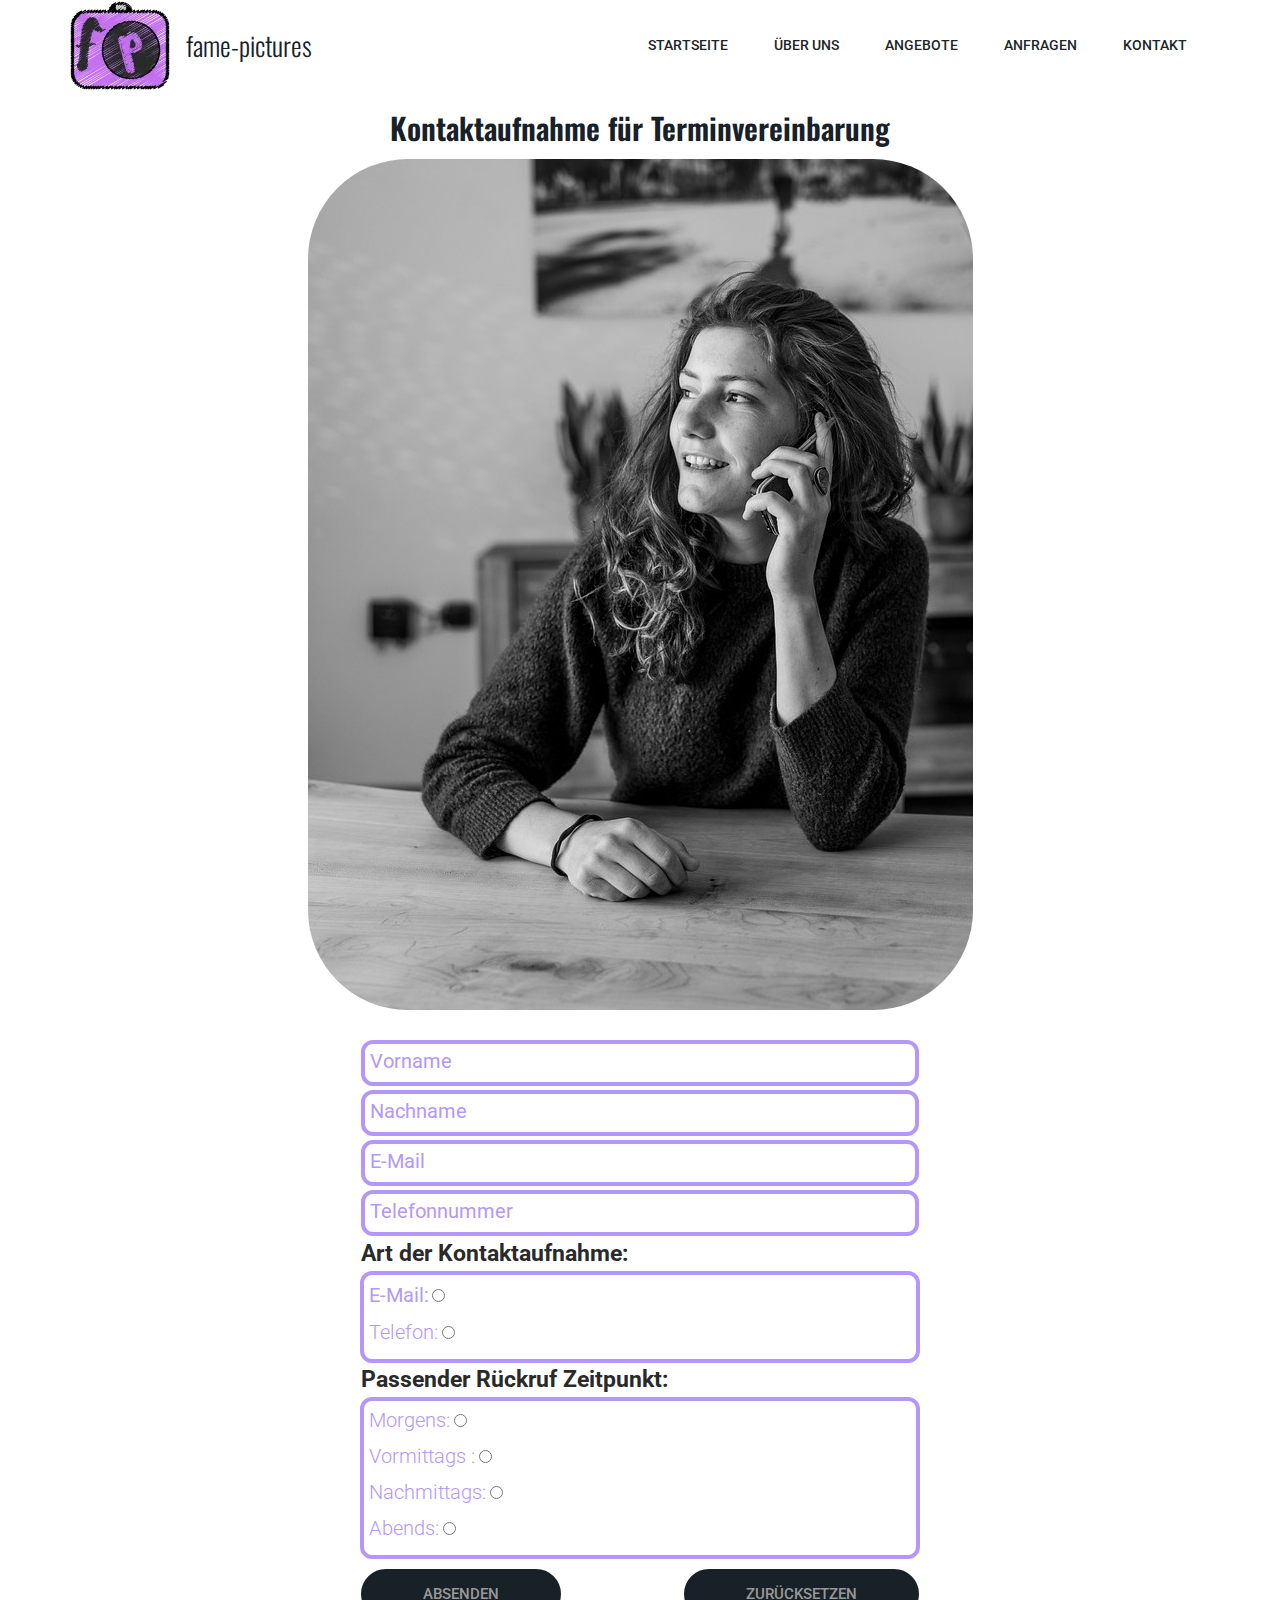
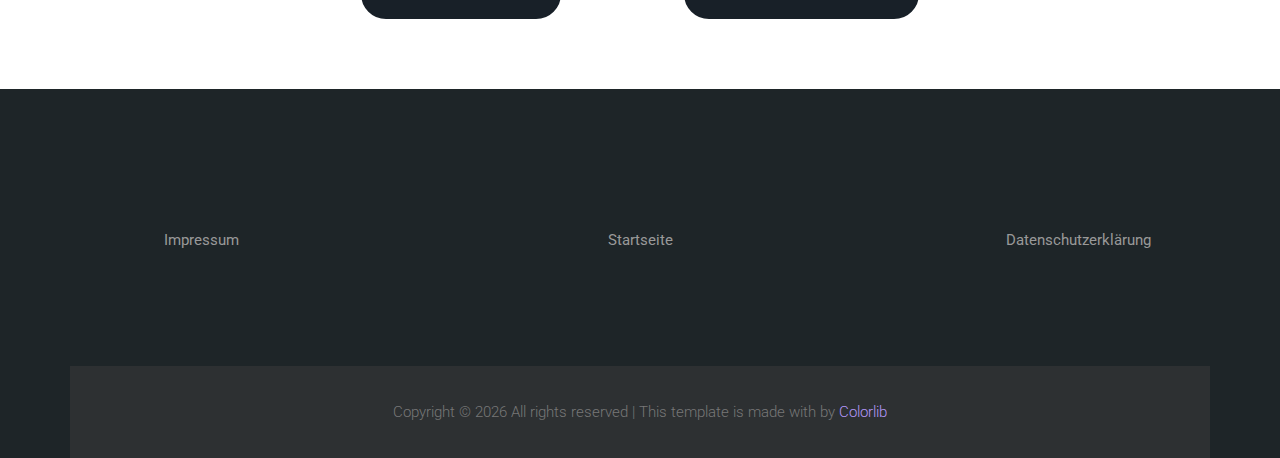
<file: Anfragen.html>
<!doctype html>
<html lang="zxx">

<head>
    <!-- Required meta tags -->
    <meta charset="utf-8">
    <meta name="viewport" content="width=device-width, initial-scale=1, shrink-to-fit=no">
    <title>fame-pictures</title>
    <link rel="icon" href="img/favicon.png">
    <!-- Bootstrap CSS -->
    <link rel="stylesheet" href="css/bootstrap.min.css">
    <!-- animate CSS -->
    <link rel="stylesheet" href="css/animate.css">
    <!-- owl carousel CSS -->
    <link rel="stylesheet" href="css/owl.carousel.min.css">
    <!-- font awesome CSS -->
    <link rel="stylesheet" href="css/all.css">
    <!-- flaticon CSS -->
    <link rel="stylesheet" href="css/swiper.min.css">
    <!-- font awesome CSS -->
    <link rel="stylesheet" href="css/magnific-popup.css">
    <!-- swiper CSS -->
    <link rel="stylesheet" href="css/slick.css">
    <!-- style CSS -->
    <link rel="stylesheet" href="css/style.css">
    <!--style css-->
    <link rel="stylesheet" href="css/anfragen.css">
</head>

<body id="anfragen-color">
    <!--::header  part start::-->
  <header class="main_menu home_menu">
    <div class="container">
      <div class="row align-items-center">
        <div class="col-lg-12">
          <nav class="navbar navbar-expand-lg navbar-light">
            <a class="navbar-brand" href="start.html"> <img src="img/logo-f-p1.webp" alt="logo"></a>
            <p class="logo-text">fame-pictures</p>
            <button class="navbar-toggler" type="button" data-toggle="collapse" data-target="#navbarSupportedContent"
              aria-controls="navbarSupportedContent" aria-expanded="false" aria-label="Toggle navigation">
              <span class="menu_icon"><i class="fas fa-bars"></i></span>
            </button>

            <div class="collapse navbar-collapse main-menu-item" id="navbarSupportedContent">
              <ul class="navbar-nav">
                <li class="nav-item">
                  <a class="nav-link" href="start.html">Startseite</a>
                </li>
                <li class="nav-item">
                  <a class="nav-link" href="ueber-uns.html">Über uns</a>
                </li>
                <li class="nav-item">
                  <a class="nav-link" href="Angebote.html">Angebote</a>
                </li>
                <li class="nav-item">
                  <a class="nav-link" href="Anfragen.html">Anfragen</a>
                </li>

                <li class="nav-item">
                  <a class="nav-link" href="kontakt.html">Kontakt</a>
                </li>
              </ul>
            </div>
            <!-- <div class="dropdown-menu" aria-labelledby="navbarDropdown">
                                    <div class="single_product">
    
                                    </div>
                                </div> -->
        </div>
        </nav>
      </div>
    </div>
    </div>
  </header>
  <!-- Header part end-->

    <!-- breadcrumb start-->
    <div class="container">
        <div class="row">
            <div class="col-lg-12">
                <div class="breadcrumb_iner text-center">
                    <div class="breadcrumb_iner_item">
                        <div class="anfragen-ue">
                            <h2><span>Kontaktaufnahme für Terminvereinbarung</span></h2>
                        </div>
                    </div>
                </div>
            </div>
        </div>
    </div>
    <!-- formular start-->
    <section class="anfragen-area container">
        <div class="anfragen-img">
            <img id="bild-abrunden" src="img/Anfragen/Anfragen-telefon-bild_14_11zon.webp" alt="BIld-test">
        </div>
        <table class="anfragen-formular">
            <form action="mailto:felix.hoerlezeder@tfs-haslach.at" method="post">
                <tbody>
                    <tr>
                        <td>
                            <p><input class="text-feld input-100" type="text" name="vorname" id="vorname"
                                    placeholder="Vorname"></p>
                        </td>
                    </tr>
                    <tr>
                        <td>
                            <p><input class="text-feld input-100" type="text" name="nachname" id="nachname"
                                    placeholder="Nachname">
                            </p>
                        </td>
                    </tr>
                    <tr>
                        <td>
                            <p><input class="text-feld input-100" type="email" name="email" id="email"
                                    placeholder="E-Mail"></p>
                        </td>
                    </tr>
                    <tr>
                        <td>
                            <p><input class="text-feld input-100" type="tel" name="telNr" id="telNr"
                                    placeholder="Telefonnummer"></p>
                        </td>
                    </tr>
                    <tr>
                        <td>
                            <p class="p-lila">Art der Kontaktaufnahme:</p>
                        </td>
                    </tr>
                    <tr>
                        <td class="tabelle-auswahl">
                            <label class="label-text" for="ruekruf1">E-Mail: </label>
                            <input class="input-center" type="radio" name="kontaktaufnahme" id="kontaktaufnahme1"
                                value="E-Mail">
                            <p><label class="label-text" for="ruekruf2">Telefon: </label>
                                <input class="input-center" type="radio" name="kontaktaufnahme" id="kontaktaufnahme2"
                                    value="Telefon">
                            </p>
                    </tr>
                    <tr>
                        <td>
                            <p class="p-lila">Passender Rückruf Zeitpunkt: </p>
                        </td>
                    </tr>
                    <tr>
                        <td class="tabelle-auswahl">
                            <p><label class="label-text" for="ruekruf1">Morgens: </label>
                                <input class="input-center" type="radio" name="ruekruf" id="ruekruf1" value="Morgens">
                            </p>
                            <p><label class="label-text" for="ruekruf2"> Vormittags : </label>
                                <input class="input-center" type="radio" name="ruekruf" id="ruekruf2"
                                    value="Vormittags">
                            </p>
                            <p><label class="label-text" for="ruekruf3"> Nachmittags: </label>
                                <input class="input-center" type="radio" name="ruekruf" id="ruekruf3"
                                    value="Nachmittags">
                            </p>
                            <p><label class="label-text" for="ruekruf4"> Abends: </label>
                                <input class="input-center" type="radio" name="ruekruf" id="ruekruf4" value="Abends">
                            </p>
                        </td>
                    </tr>
                    <tr>
                        <td><button type="submit" class="button-contactForm btn_2">Absenden</button>
                            <button id="button-r" type="reset" class="button-contactForm btn_2">Zurücksetzen</button>
                        </td>
                        </td>

                </tbody>
        </table>
        </form>
    </section>
    <!--::footer_part start::-->
    <footer class="footer-area">
        <div class="container">
            <div class="row justify-content-between">
                <div class="col-sm-6 col-md-6 col-lg-3">
                    <div class="single-footer-widget">
                        <div class="footer">
                            <ul>
                                <li><a href="impressum.html">Impressum</a></li>
                            </ul>
                        </div>
                    </div>
                </div>
                <div class="col-sm-6 col-md-6 col-lg-3">
                    <div class="single-footer-widget footer_icon">
                        <div class="footer">
                            <ul>
                                <li><a href="start.html">Startseite</a></li>
                            </ul>
                        </div>
                    </div>
                </div>
                <div class="col-sm-6 col-md-6 col-lg-3">
                    <div class="single-footer-widget footer_3">
                        <div class="footer">
                            <ul>
                                <li><a href="datenschutzerklearung.html">Datenschutzerklärung</a></li>
                            </ul>
                        </div>
                    </div>
                </div>
                <div class="container-fluid">
                    <div class="row justify-content-center"></div>
                    <div class="col-lg-12">
                        <div class="copyright_part_text text-center">
                            <p class="footer-text m-0">
                                <!-- Link back to Colorlib can't be removed. Template is licensed under CC BY 3.0. -->
                                Copyright &copy;
                                <script>document.write(new Date().getFullYear());</script> All rights reserved |
                                This template is made with <i class="ti-heart" aria-hidden="true"></i> by <a
                                    href="https://colorlib.com" target="_blank">Colorlib</a>
                                <!-- Link back to Colorlib can't be removed. Template is licensed under CC BY 3.0. -->
                            </p>
                        </div>
                    </div>
                </div>
            </div>
    </footer>
    <!--::footer_part end::-->
    <!-- jquery plugins here-->
    <script src="js/jquery-1.12.1.min.js"></script>
    <!-- easing js -->
    <!-- bootstrap js -->
    <script src="js/bootstrap.min.js"></script>
    <!-- easing js -->
    <script src="js/jquery.magnific-popup.js"></script>
    <script src="js/jquery.filterizr.min.js"></script>
    <!-- particles js -->
    <script src="js/owl.carousel.min.js"></script>
    <script src="js/jquery.nice-select.min.js"></script>
    <!-- slick js -->
    <script src="js/slick.min.js"></script>
    <script src="js/jquery.counterup.min.js"></script>
    <script src="js/waypoints.min.js"></script>
    <script src="js/contact.js"></script>
    <script src="js/jquery.ajaxchimp.min.js"></script>
    <script src="js/jquery.form.js"></script>
    <script src="js/jquery.validate.min.js"></script>
    <script src="js/mail-script.js"></script>
    <!-- custom js -->
    <script src="js/custom.js"></script>
</body>

</html>
</file>
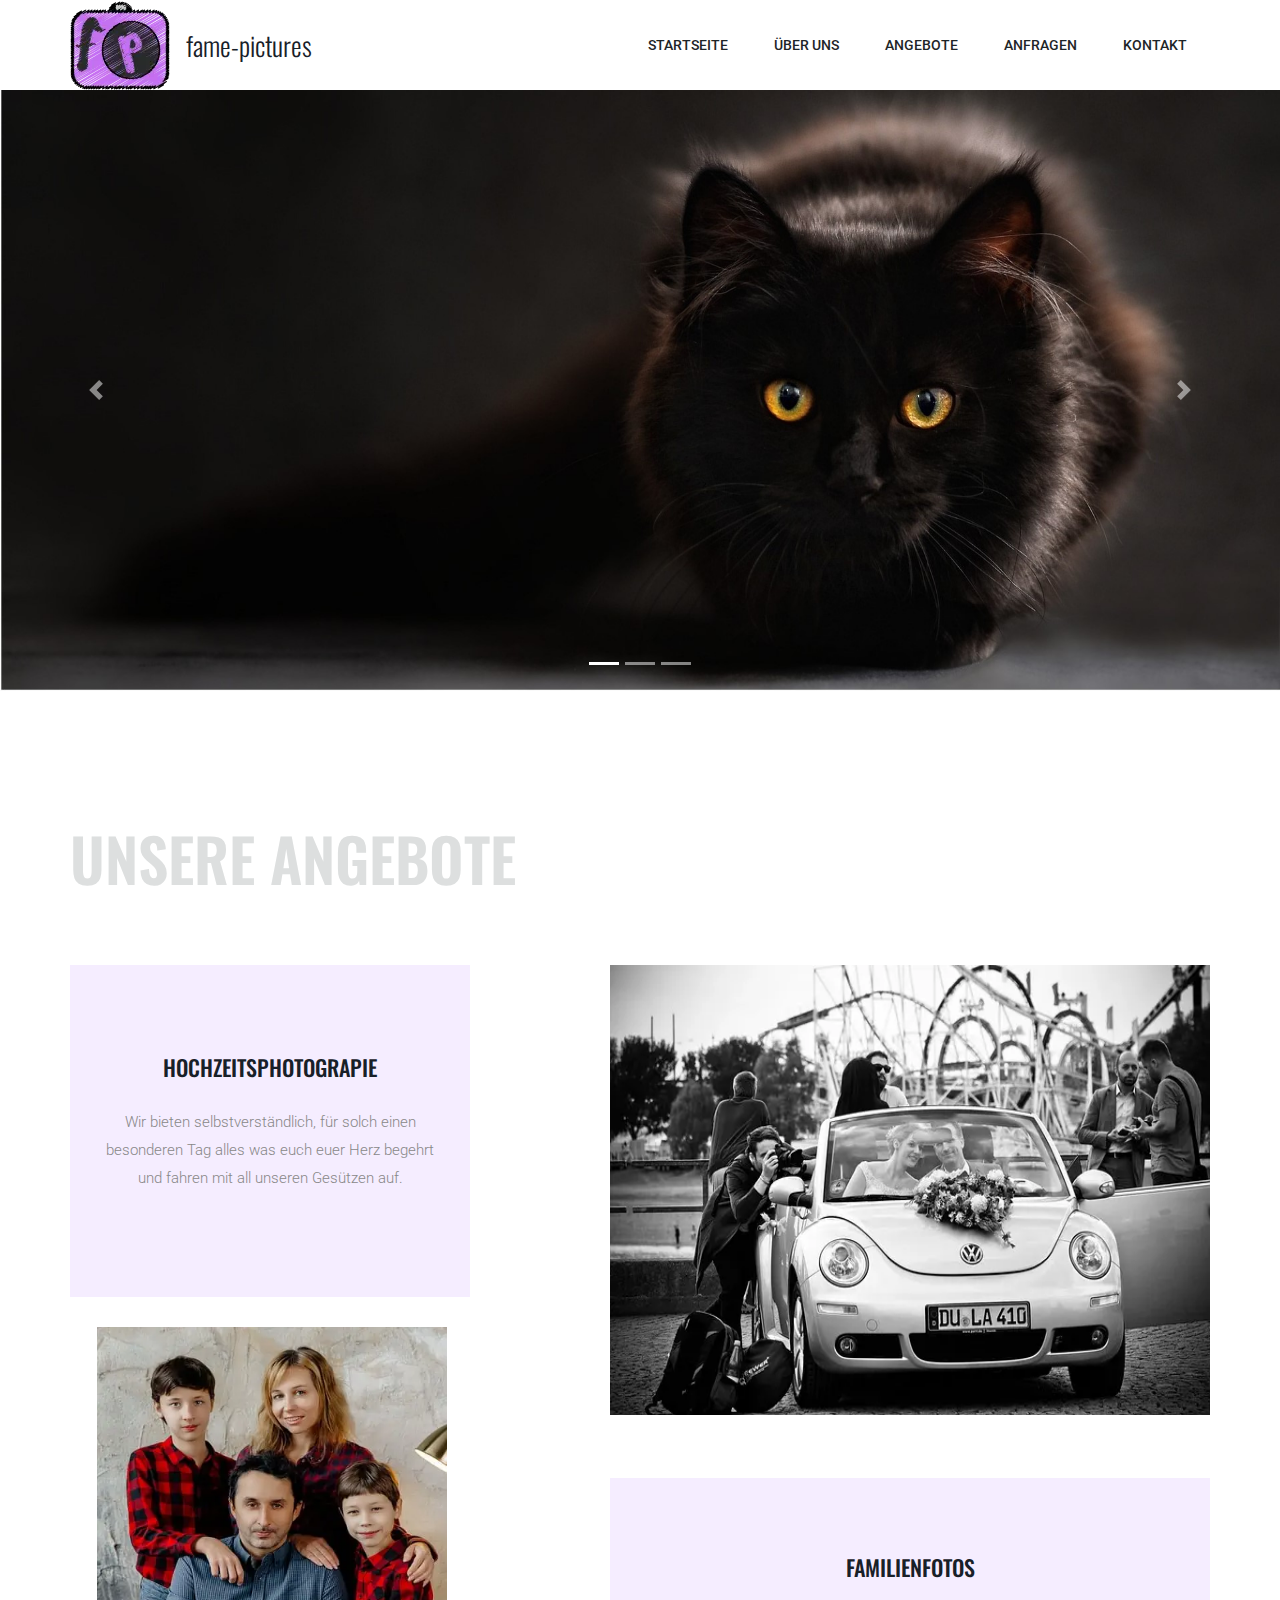
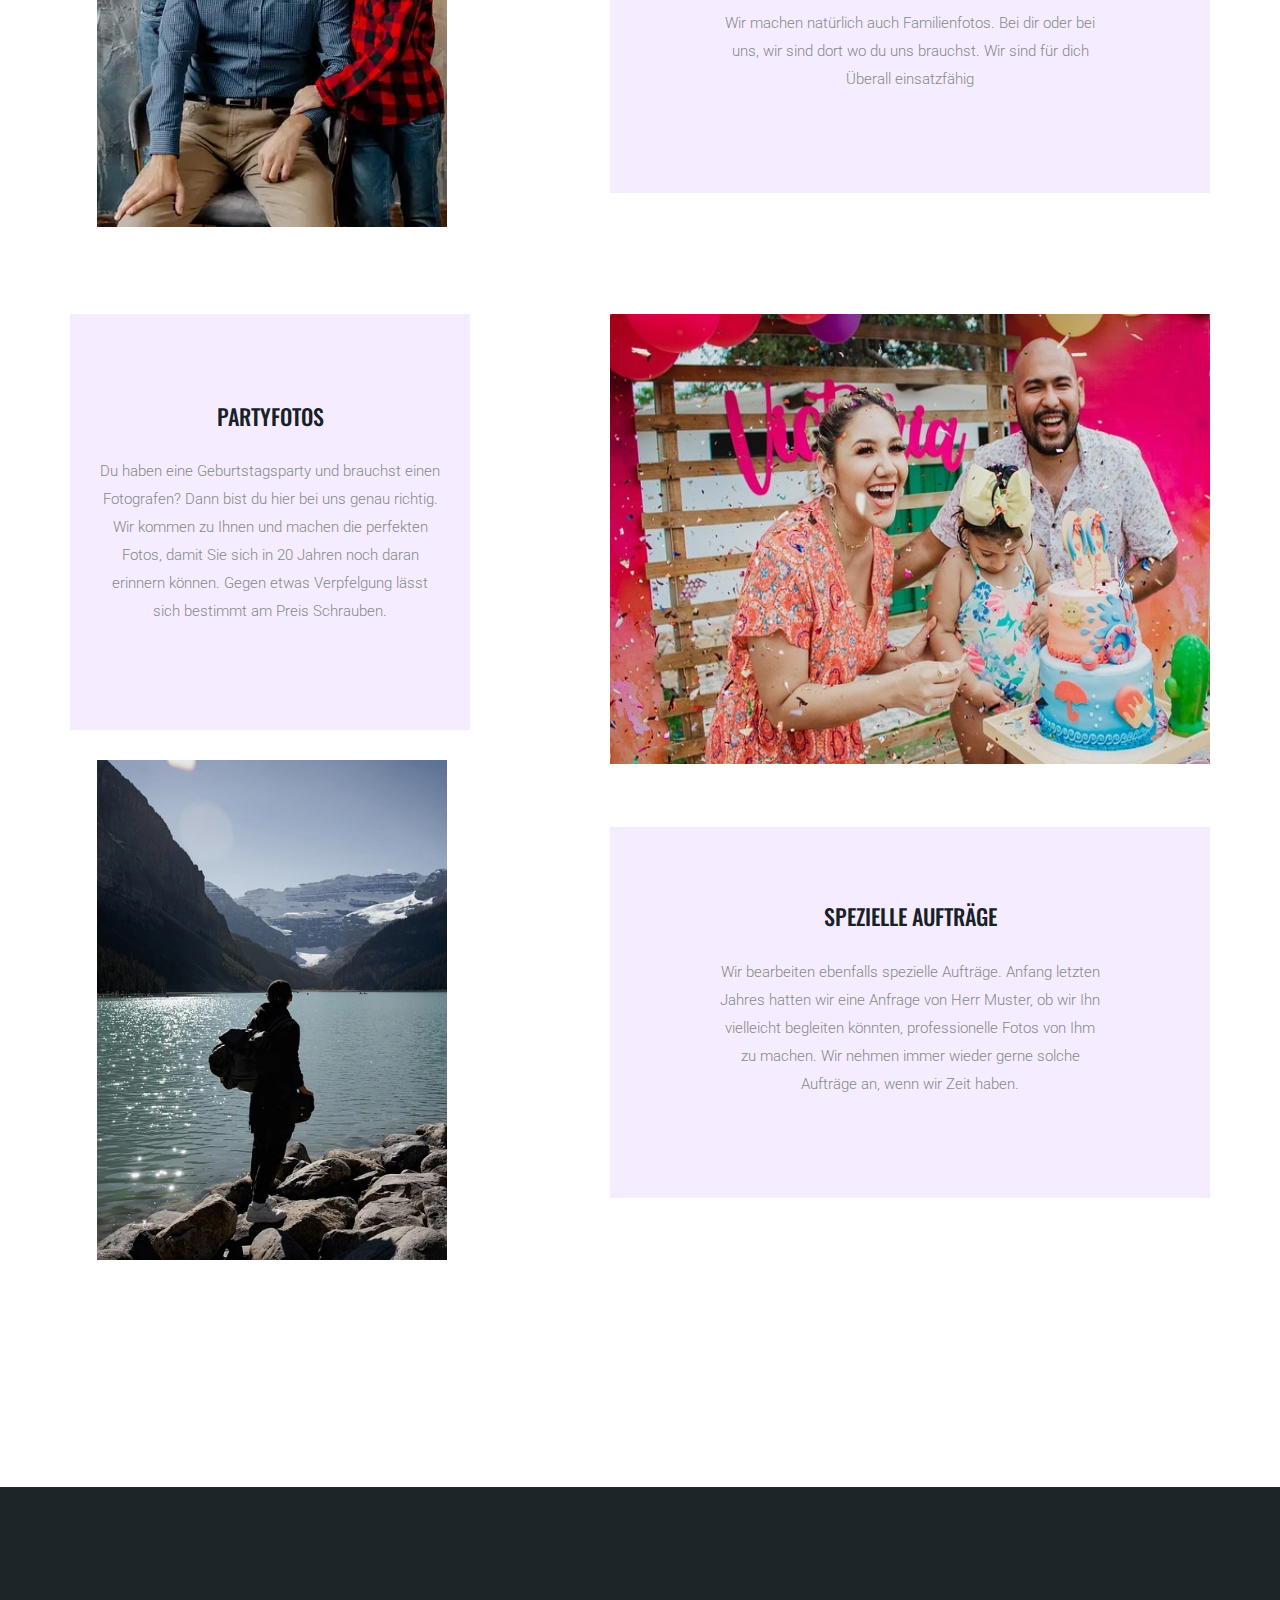
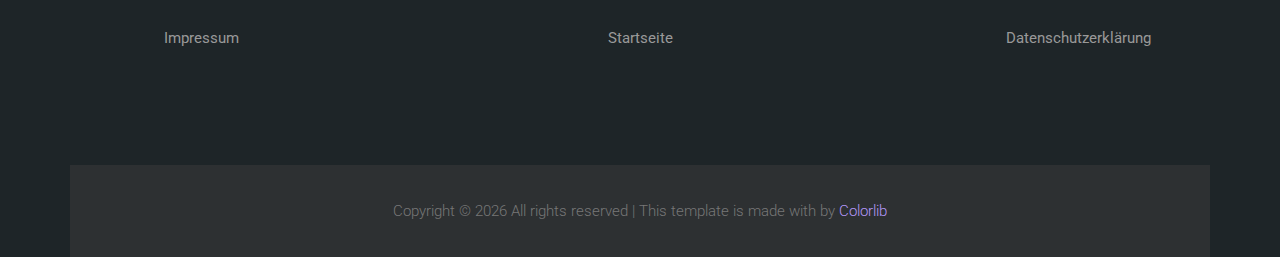
<file: Angebote.html>
<!doctype html>
<html lang="zxx">

<head>
    <!-- Required meta tags -->
    <meta charset="utf-8">
    <meta name="viewport" content="width=device-width, initial-scale=1, shrink-to-fit=no">
    <title>fame-pictures</title>
    <link rel="icon" href="img/favicon.png">
    <!-- Bootstrap CSS -->
    <link rel="stylesheet" href="css/bootstrap.min.css">
    <!-- animate CSS -->
    <link rel="stylesheet" href="css/animate.css">
    <!-- owl carousel CSS -->
    <link rel="stylesheet" href="css/owl.carousel.min.css">
    <!-- font awesome CSS -->
    <link rel="stylesheet" href="css/all.css">
    <link rel="stylesheet" href="css/swiper.min.css">
    <!-- font awesome CSS -->
    <link rel="stylesheet" href="css/magnific-popup.css">
    <!-- swiper CSS -->
    <link rel="stylesheet" href="css/slick.css">
    <!-- style CSS -->
    <link rel="stylesheet" href="css/style.css">
</head>

<body>
    <!--::header  part start::-->
  <header class="main_menu home_menu">
    <div class="container">
      <div class="row align-items-center">
        <div class="col-lg-12">
          <nav class="navbar navbar-expand-lg navbar-light">
            <a class="navbar-brand" href="start.html"> <img src="img/logo-f-p1.webp" alt="logo"></a>
            <p class="logo-text">fame-pictures</p>
            <button class="navbar-toggler" type="button" data-toggle="collapse" data-target="#navbarSupportedContent"
              aria-controls="navbarSupportedContent" aria-expanded="false" aria-label="Toggle navigation">
              <span class="menu_icon"><i class="fas fa-bars"></i></span>
            </button>

            <div class="collapse navbar-collapse main-menu-item" id="navbarSupportedContent">
              <ul class="navbar-nav">
                <li class="nav-item">
                  <a class="nav-link" href="start.html">Startseite</a>
                </li>
                <li class="nav-item">
                  <a class="nav-link" href="ueber-uns.html">Über uns</a>
                </li>
                <li class="nav-item">
                  <a class="nav-link" href="Angebote.html">Angebote</a>
                </li>
                <li class="nav-item">
                  <a class="nav-link" href="Anfragen.html">Anfragen</a>
                </li>

                <li class="nav-item">
                  <a class="nav-link" href="kontakt.html">Kontakt</a>
                </li>
              </ul>
            </div>
            <!-- <div class="dropdown-menu" aria-labelledby="navbarDropdown">
                                    <div class="single_product">
    
                                    </div>
                                </div> -->
        </div>
        </nav>
      </div>
    </div>
    </div>
  </header>
  <!-- Header part end-->
    <section class="carousel">
        <div class="carousel">
            <div id="carouselExampleIndicators" class="carousel slide" data-ride="carousel">
                <ol class="carousel-indicators">
                    <li data-target="#carouselExampleIndicators" data-slide-to="0" class="active"></li>
                    <li data-target="#carouselExampleIndicators" data-slide-to="1"></li>
                    <li data-target="#carouselExampleIndicators" data-slide-to="2"></li>
                </ol>
                <div class="carousel-inner" data-interval="4000">
                    <div class="carousel-item active">
                        <img class="first-item" src="img/Angebote/maine-coon-g83d622711_1920_3_11zon.webp" alt="First slide">
                    </div>
                    <div class="carousel-item" data-interval="4000">
                        <img class="second-item" src="img/Angebote/avenue-gfa2b94391_1920_2_11zon.webp" alt="Second slide">
                    </div>
                    <div class="carousel-item" data-interval="4000">
                        <img class="third-item" src="img/Angebote/moon-gcfcc35c3d_1920_4_11zon.webp" alt="Third slide">
                    </div>
                </div>
                <a class="carousel-control-prev" href="#carouselExampleIndicators" role="button" data-slide="prev">
                    <span class="carousel-control-prev-icon" aria-hidden="true"></span>
                    <span class="sr-only">Previous</span>
                </a>
                <a class="carousel-control-next" href="#carouselExampleIndicators" role="button" data-slide="next">
                    <span class="carousel-control-next-icon" aria-hidden="true"></span>
                    <span class="sr-only">Next</span>
                </a>
            </div>
        </div>
    </section>
    <!--::our_service part start::-->
    <section class="our_service padding_top">
        <div class="container">
            <div class="text-areas">
                <div class="row">
                    <div class="col-lg-6">
                        <div class="section_tittle">
                            <h2>Unsere Angebote</h2>
                        </div>
                    </div>
                </div>
                <div class="information">
                    <div class="text1">
                        <div class="single_offer_text text-center wedding">
                            <span class="flaticon-love-and-romance"></span>
                            <h4>Hochzeitsphotograpie</h4>
                            <p>
                                Wir bieten selbstverständlich, für solch einen besonderen Tag alles was
                                euch euer Herz begehrt und fahren mit all unseren Gesützen auf.
                            </p>
                        </div>
                    </div>
                    <div>
                        <div>
                            <img class="img-inf1" src="img/Hochzeit_Anfragen.webp" alt="">
                        </div>
                    </div>
                    <div>
                        <img class="img-inf2" src="img/familie_Anfragen.webp" alt="">
                    </div>
                </div>
                <div class="text2">
                    <div class="single_offer_text text-center nature">
                        <span class="flaticon-leaf"></span>
                        <h4>Familienfotos</h4>
                        <p>Wir machen natürlich auch Familienfotos. Bei dir oder bei uns,
                            wir sind dort wo du uns brauchst. Wir sind für dich Überall einsatzfähig
                        </p>
                    </div>
                </div>
                <div class="text1">
                    <div class="single_offer_text text-center wedding">
                        <span class="flaticon-love-and-romance"></span>
                        <h4>Partyfotos</h4>
                        <p>Du haben eine Geburtstagsparty und brauchst einen Fotografen?
                            Dann bist du hier bei uns genau richtig.
                            Wir kommen zu Ihnen und machen die perfekten Fotos,
                            damit Sie sich in 20 Jahren noch daran erinnern können.
                            Gegen etwas Verpfelgung lässt sich bestimmt am Preis Schrauben.
                        </p>
                    </div>
                </div>
                <div>
                    <div>
                        <img class="img-inf1" src="img/party_Anfragen.webp" alt="">
                    </div>
                </div>
                <div>
                    <img class="img-inf2" src="img/speziell_Anfragen.webp" alt="">
                </div>
            </div>
            <div class="text2">
                <div class="single_offer_text text-center nature">
                    <span class="flaticon-leaf"></span>
                    <h4>spezielle Aufträge</h4>
                    <p>Wir bearbeiten ebenfalls spezielle Aufträge.
                        Anfang letzten Jahres hatten wir eine Anfrage von Herr Muster, ob wir Ihn vielleicht begleiten
                        könnten,
                        professionelle Fotos von Ihm zu machen. Wir nehmen immer wieder gerne solche Aufträge an, wenn
                        wir Zeit haben.
                    </p>
                </div>
            </div>
        </div>
        </div>
    </section>
    <!--::our_service part end::-->
    <!--::filler::-->
    <section class="gallery_part section_padding">
        <div class="gallery_part_item filtr-container">
    </section>
    <!--::filler::-->
    <!--::footer_part start::-->
    <footer class="footer-area">
        <div class="container">
            <div class="row justify-content-between">
                <div class="col-sm-6 col-md-6 col-lg-3">
                    <div class="single-footer-widget">
                        <div class="footer">
                            <ul>
                                <li><a href="impressum.html">Impressum</a></li>
                            </ul>
                        </div>
                    </div>
                </div>
                <div class="col-sm-6 col-md-6 col-lg-3">
                    <div class="single-footer-widget footer_icon">
                        <div class="footer">
                            <ul>
                                <li><a href="start.html">Startseite</a></li>
                            </ul>
                        </div>
                    </div>
                </div>
                <div class="col-sm-6 col-md-6 col-lg-3">
                    <div class="single-footer-widget footer_3">
                        <div class="footer">
                            <ul>
                                <li><a href="datenschutzerklearung.html">Datenschutzerklärung</a></li>
                            </ul>
                        </div>
                    </div>
                </div>
                <div class="container-fluid">
                    <div class="row justify-content-center"></div>
                    <div class="col-lg-12">
                        <div class="copyright_part_text text-center">
                            <p class="footer-text m-0">
                                <!-- Link back to Colorlib can't be removed. Template is licensed under CC BY 3.0. -->
                                Copyright &copy;
                                <script>document.write(new Date().getFullYear());</script> All rights reserved |
                                This template is made with <i class="ti-heart" aria-hidden="true"></i> by <a
                                    href="https://colorlib.com" target="_blank">Colorlib</a>
                                <!-- Link back to Colorlib can't be removed. Template is licensed under CC BY 3.0. -->
                            </p>
                        </div>
                    </div>
                </div>
            </div>
    </footer>
    <!--::footer_part end::-->
    <!-- jquery plugins here-->
    <script src="js/jquery-1.12.1.min.js"></script>
    <!-- easing js -->
    <!-- bootstrap js -->
    <script src="js/bootstrap.min.js"></script>
    <!-- easing js -->
    <script src="js/jquery.magnific-popup.js"></script>
    <script src="js/jquery.filterizr.min.js"></script>
    <!-- particles js -->
    <script src="js/owl.carousel.min.js"></script>
    <script src="js/jquery.nice-select.min.js"></script>
    <!-- slick js -->
    <script src="js/slick.min.js"></script>
    <script src="js/jquery.counterup.min.js"></script>
    <script src="js/waypoints.min.js"></script>
    <script src="js/contact.js"></script>
    <script src="js/jquery.ajaxchimp.min.js"></script>
    <script src="js/jquery.form.js"></script>
    <script src="js/jquery.validate.min.js"></script>
    <script src="js/mail-script.js"></script>
    <!-- custom js -->
    <script src="js/custom.js"></script>
</body>

</html>
</file>
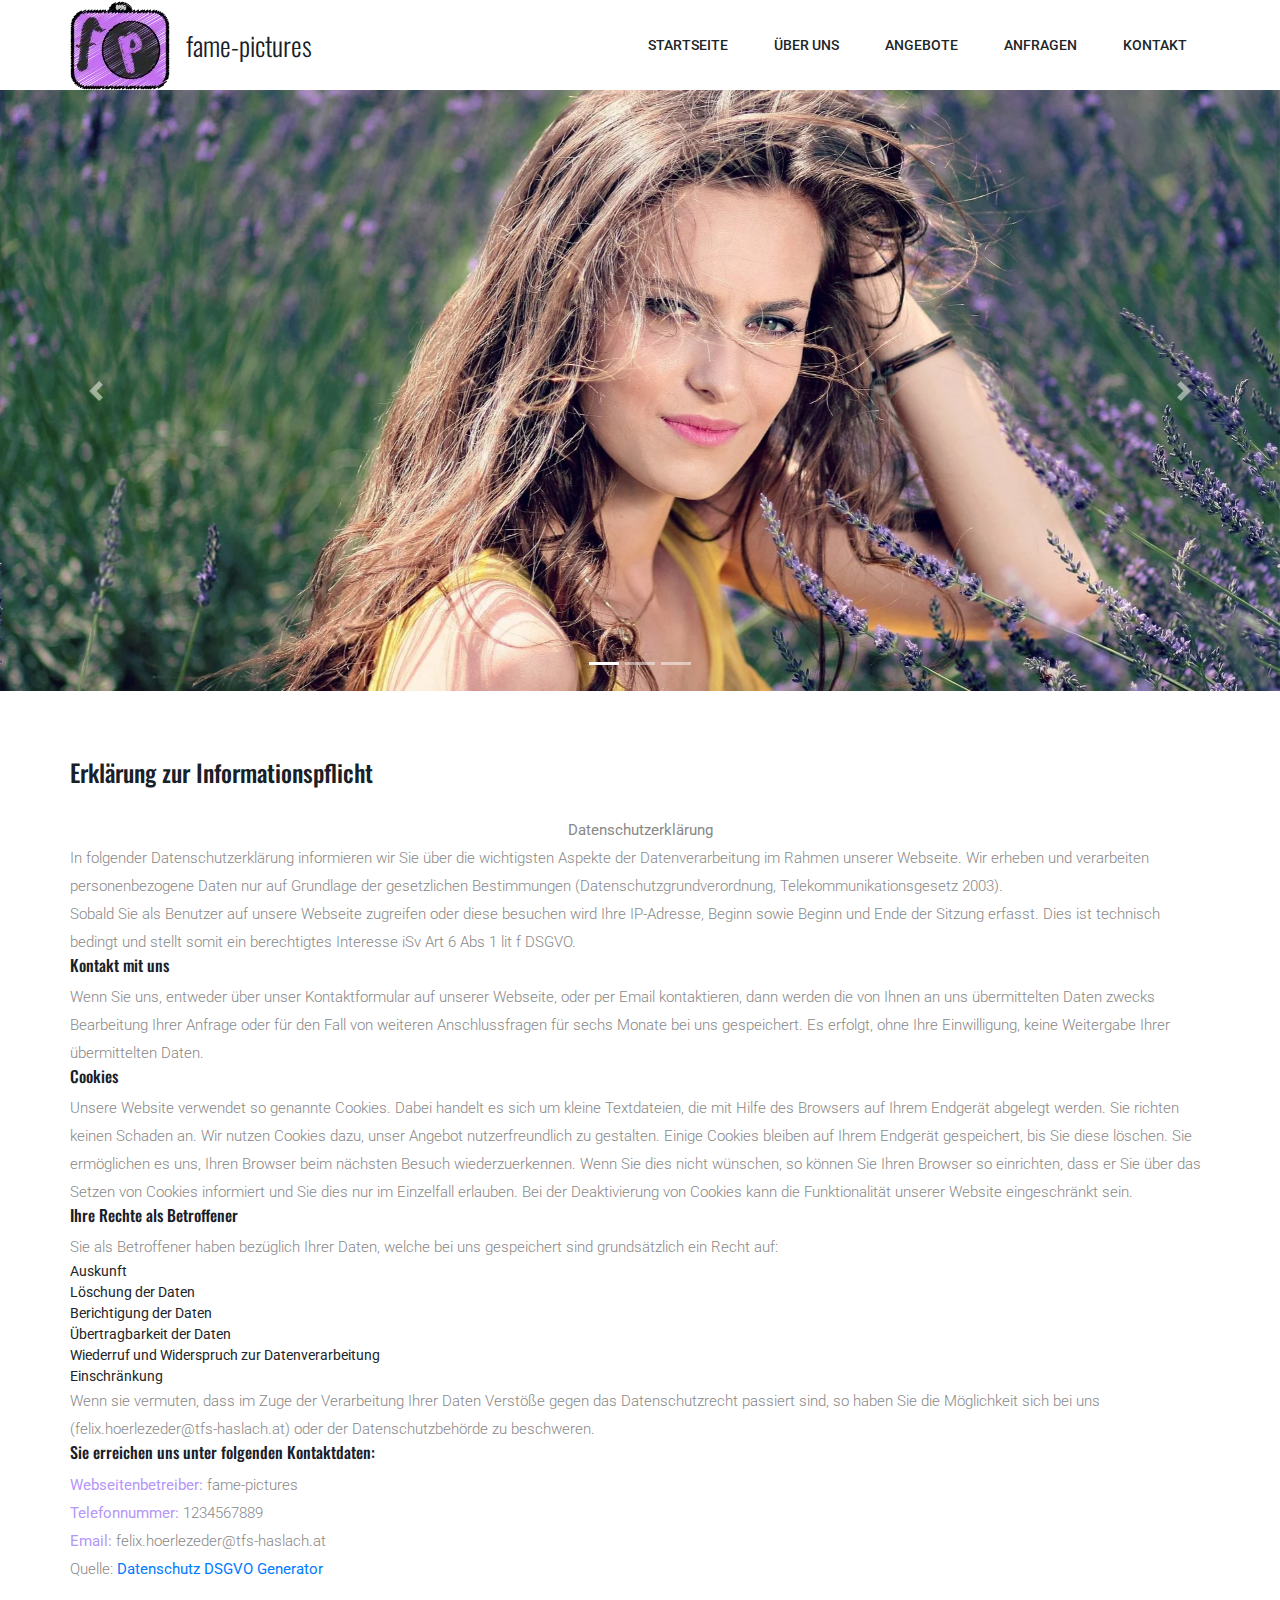
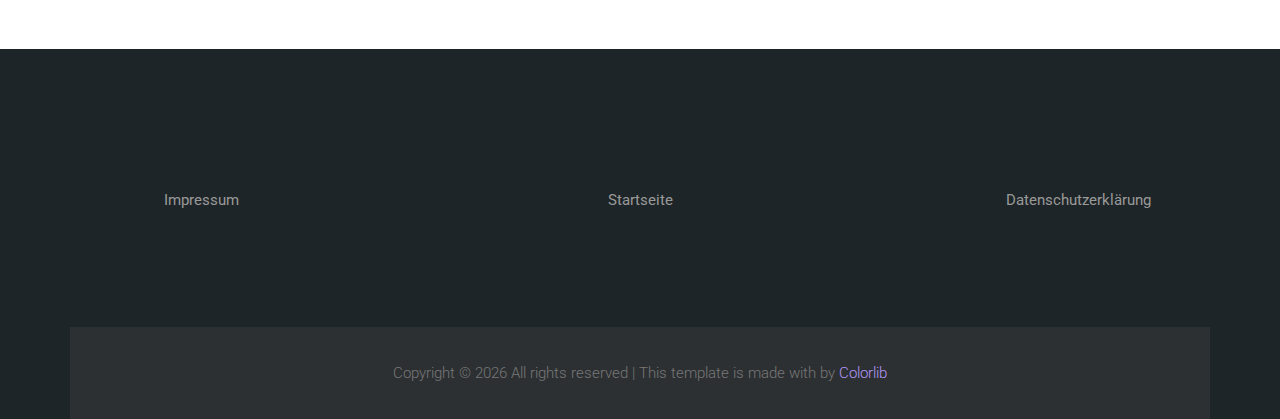
<file: datenschutzerklearung.html>
<!doctype html>
<html lang="zxx">

<head>
    <!-- Required meta tags -->
    <meta charset="utf-8">
    <meta name="viewport" content="width=device-width, initial-scale=1, shrink-to-fit=no">
    <title>fame-pictures</title>
    <link rel="icon" href="img/favicon.png">
    <!-- Bootstrap CSS -->
    <link rel="stylesheet" href="css/bootstrap.min.css">
    <!-- animate CSS -->
    <link rel="stylesheet" href="css/animate.css">
    <!-- owl carousel CSS -->
    <link rel="stylesheet" href="css/owl.carousel.min.css">
    <!-- font awesome CSS -->
    <link rel="stylesheet" href="css/all.css">
    <link rel="stylesheet" href="css/swiper.min.css">
    <!-- font awesome CSS -->
    <link rel="stylesheet" href="css/magnific-popup.css">
    <!-- swiper CSS -->
    <link rel="stylesheet" href="css/slick.css">
    <!-- style CSS -->
    <link rel="stylesheet" href="css/style.css">
</head>

<body>
    <!--::header  part start::-->
  <header class="main_menu home_menu">
    <div class="container">
      <div class="row align-items-center">
        <div class="col-lg-12">
          <nav class="navbar navbar-expand-lg navbar-light">
            <a class="navbar-brand" href="start.html"> <img src="img/logo-f-p1.webp" alt="logo"></a>
            <p class="logo-text">fame-pictures</p>
            <button class="navbar-toggler" type="button" data-toggle="collapse" data-target="#navbarSupportedContent"
              aria-controls="navbarSupportedContent" aria-expanded="false" aria-label="Toggle navigation">
              <span class="menu_icon"><i class="fas fa-bars"></i></span>
            </button>

            <div class="collapse navbar-collapse main-menu-item" id="navbarSupportedContent">
              <ul class="navbar-nav">
                <li class="nav-item">
                  <a class="nav-link" href="start.html">Startseite</a>
                </li>
                <li class="nav-item">
                  <a class="nav-link" href="ueber-uns.html">Über uns</a>
                </li>
                <li class="nav-item">
                  <a class="nav-link" href="Angebote.html">Angebote</a>
                </li>
                <li class="nav-item">
                  <a class="nav-link" href="Anfragen.html">Anfragen</a>
                </li>

                <li class="nav-item">
                  <a class="nav-link" href="kontakt.html">Kontakt</a>
                </li>
              </ul>
            </div>
            <!-- <div class="dropdown-menu" aria-labelledby="navbarDropdown">
                                    <div class="single_product">
    
                                    </div>
                                </div> -->
        </div>
        </nav>
      </div>
    </div>
    </div>
  </header>
  <!-- Header part end-->

    <section class="carousel">
        <div class="carousel">
            <div id="carouselExampleIndicators" class="carousel slide" data-ride="carousel">
                <ol class="carousel-indicators">
                    <li data-target="#carouselExampleIndicators" data-slide-to="0" class="active"></li>
                    <li data-target="#carouselExampleIndicators" data-slide-to="1"></li>
                    <li data-target="#carouselExampleIndicators" data-slide-to="2"></li>
                </ol>
                <div class="carousel-inner" data-interval="4000">
                    <div class="carousel-item active">
                        <img class="first-item" src="img/Impr._Daten/girl-1472185_1920_5_11zon.webp" alt="First slide">
                    </div>
                    <div class="carousel-item" data-interval="4000">
                        <img class="second-item" src="img/Impr._Daten/model-1844729_1920_6_11zon.webp" alt="Second slide">
                    </div>
                    <div class="carousel-item" data-interval="4000">
                        <img class="third-item" src="img/Impr._Daten/mountains-190055_7_11zon.webp" alt="Third slide">
                    </div>
                </div>
                <a class="carousel-control-prev" href="#carouselExampleIndicators" role="button" data-slide="prev">
                    <span class="carousel-control-prev-icon" aria-hidden="true"></span>
                    <span class="sr-only">Previous</span>
                </a>
                <a class="carousel-control-next" href="#carouselExampleIndicators" role="button" data-slide="next">
                    <span class="carousel-control-next-icon" aria-hidden="true"></span>
                    <span class="sr-only">Next</span>
                </a>
            </div>
        </div>
    </section>
    <!--::our_service part start::-->
    <section class="im-dat-margin">
        <div class="container">
            <h3> Erklärung zur Informationspflicht </h3><br>
            <p align="center"> <strong>Datenschutzerklärung</strong> </p>
            <p> In folgender Datenschutzerklärung informieren wir Sie über die wichtigsten Aspekte der Datenverarbeitung
                im Rahmen unserer Webseite. Wir erheben und verarbeiten personenbezogene Daten nur auf Grundlage der
                gesetzlichen Bestimmungen (Datenschutzgrundverordnung, Telekommunikationsgesetz 2003). </p>
            <p> Sobald Sie als Benutzer auf unsere Webseite zugreifen oder diese besuchen wird Ihre IP-Adresse, Beginn
                sowie Beginn und Ende der Sitzung erfasst. Dies ist technisch bedingt und stellt somit ein berechtigtes
                Interesse iSv Art 6 Abs 1 lit f DSGVO. </p>
            <h5>Kontakt mit uns</h5>
            <p>
            <p>Wenn Sie uns, entweder über unser Kontaktformular auf unserer Webseite, oder per Email kontaktieren, dann
                werden die von Ihnen an uns übermittelten Daten zwecks Bearbeitung Ihrer Anfrage oder für den Fall von
                weiteren Anschlussfragen für sechs Monate bei uns gespeichert. Es erfolgt, ohne Ihre Einwilligung, keine
                Weitergabe Ihrer übermittelten Daten.</p>
            <h5>Cookies</h5>
            <p>Unsere Website verwendet so genannte Cookies. Dabei handelt es sich um kleine Textdateien, die mit Hilfe
                des Browsers auf Ihrem Endgerät abgelegt werden. Sie richten keinen Schaden an. Wir nutzen Cookies dazu,
                unser Angebot nutzerfreundlich zu gestalten. Einige Cookies bleiben auf Ihrem Endgerät gespeichert, bis
                Sie diese löschen. Sie ermöglichen es uns, Ihren Browser beim nächsten Besuch wiederzuerkennen. Wenn Sie
                dies nicht wünschen, so können Sie Ihren Browser so einrichten, dass er Sie über das Setzen von Cookies
                informiert und Sie dies nur im Einzelfall erlauben. Bei der Deaktivierung von Cookies kann die
                Funktionalität unserer Website eingeschränkt sein.
            <h5>Ihre Rechte als Betroffener</h5>
            <p>Sie als Betroffener haben bezüglich Ihrer Daten, welche bei uns gespeichert sind grundsätzlich ein Recht
                auf:</p>
            <ul>
                <li>Auskunft</li>
                <li>Löschung der Daten</li>
                <li>Berichtigung der Daten</li>
                <li>Übertragbarkeit der Daten</li>
                <li>Wiederruf und Widerspruch zur Datenverarbeitung</li>
                <li>Einschränkung</li>
            </ul>
            <p>Wenn sie vermuten, dass im Zuge der Verarbeitung Ihrer Daten Verstöße gegen das Datenschutzrecht passiert
                sind, so haben Sie die Möglichkeit sich bei uns (felix.hoerlezeder@tfs-haslach.at) oder der
                Datenschutzbehörde zu beschweren.</p>
            <h5>Sie erreichen uns unter folgenden Kontaktdaten:</h5>
            <p><b>Webseitenbetreiber:</b> fame-pictures<br> <b>Telefonnummer:</b> 1234567889<br> <b>Email:</b>
                felix.hoerlezeder@tfs-haslach.at</p>
            <p>Quelle: <b><a href="https://ghostweb.agency/datenschutz-generator/">Datenschutz DSGVO Generator</a></b>
            </p>
        </div>
    </section>
    <!--footer start-->
    <footer class="footer-area">
        <div class="container">
            <div class="row justify-content-between">
                <div class="col-sm-6 col-md-6 col-lg-3">
                    <div class="single-footer-widget">
                        <div class="footer">
                            <ul>
                                <li><a href="impressum.html">Impressum</a></li>
                            </ul>
                        </div>
                    </div>
                </div>
                <div class="col-sm-6 col-md-6 col-lg-3">
                    <div class="single-footer-widget footer_icon">
                        <div class="footer">
                            <ul>
                                <li><a href="start.html">Startseite</a></li>
                            </ul>
                        </div>
                    </div>
                </div>
                <div class="col-sm-6 col-md-6 col-lg-3">
                    <div class="single-footer-widget footer_3">
                        <div class="footer">
                            <ul>
                                <li><a href="datenschutzerklearung.html">Datenschutzerklärung</a></li>
                            </ul>
                        </div>
                    </div>
                </div>
                <div class="container-fluid">
                    <div class="row justify-content-center"></div>
                    <div class="col-lg-12">
                        <div class="copyright_part_text text-center">
                            <p class="footer-text m-0">
                                <!-- Link back to Colorlib can't be removed. Template is licensed under CC BY 3.0. -->
                                Copyright &copy;
                                <script>document.write(new Date().getFullYear());</script> All rights reserved |
                                This template is made with <i class="ti-heart" aria-hidden="true"></i> by <a
                                    href="https://colorlib.com" target="_blank">Colorlib</a>
                                <!-- Link back to Colorlib can't be removed. Template is licensed under CC BY 3.0. -->
                            </p>
                        </div>
                    </div>
                </div>
            </div>
    </footer>
    <!--footer end-->
    <!-- jquery plugins here-->
    <script src="js/jquery-1.12.1.min.js"></script>
    <!-- popper js -->
    <script src="js/popper.min.js"></script>
    <!-- bootstrap js -->
    <script src="js/bootstrap.min.js"></script>
    <!-- easing js -->
    <script src="js/jquery.magnific-popup.js"></script>
    <!-- swiper js -->
    <script src="js/swiper.min.js"></script>
    <!-- swiper js -->
    <script src="js/jquery.filterizr.min.js"></script>
    <!-- particles js -->
    <script src="js/owl.carousel.min.js"></script>
    <script src="js/jquery.nice-select.min.js"></script>
    <!-- slick js -->
    <script src="js/slick.min.js"></script>
    <script src="js/swiper.min.js"></script>
    <script src="js/jquery.counterup.min.js"></script>
    <script src="js/waypoints.min.js"></script>
    <script src="js/contact.js"></script>
    <script src="js/jquery.ajaxchimp.min.js"></script>
    <script src="js/jquery.form.js"></script>
    <script src="js/jquery.validate.min.js"></script>
    <script src="js/mail-script.js"></script>
    <!-- custom js -->
    <script src="js/custom.js"></script>
</body>

</html>
</file>
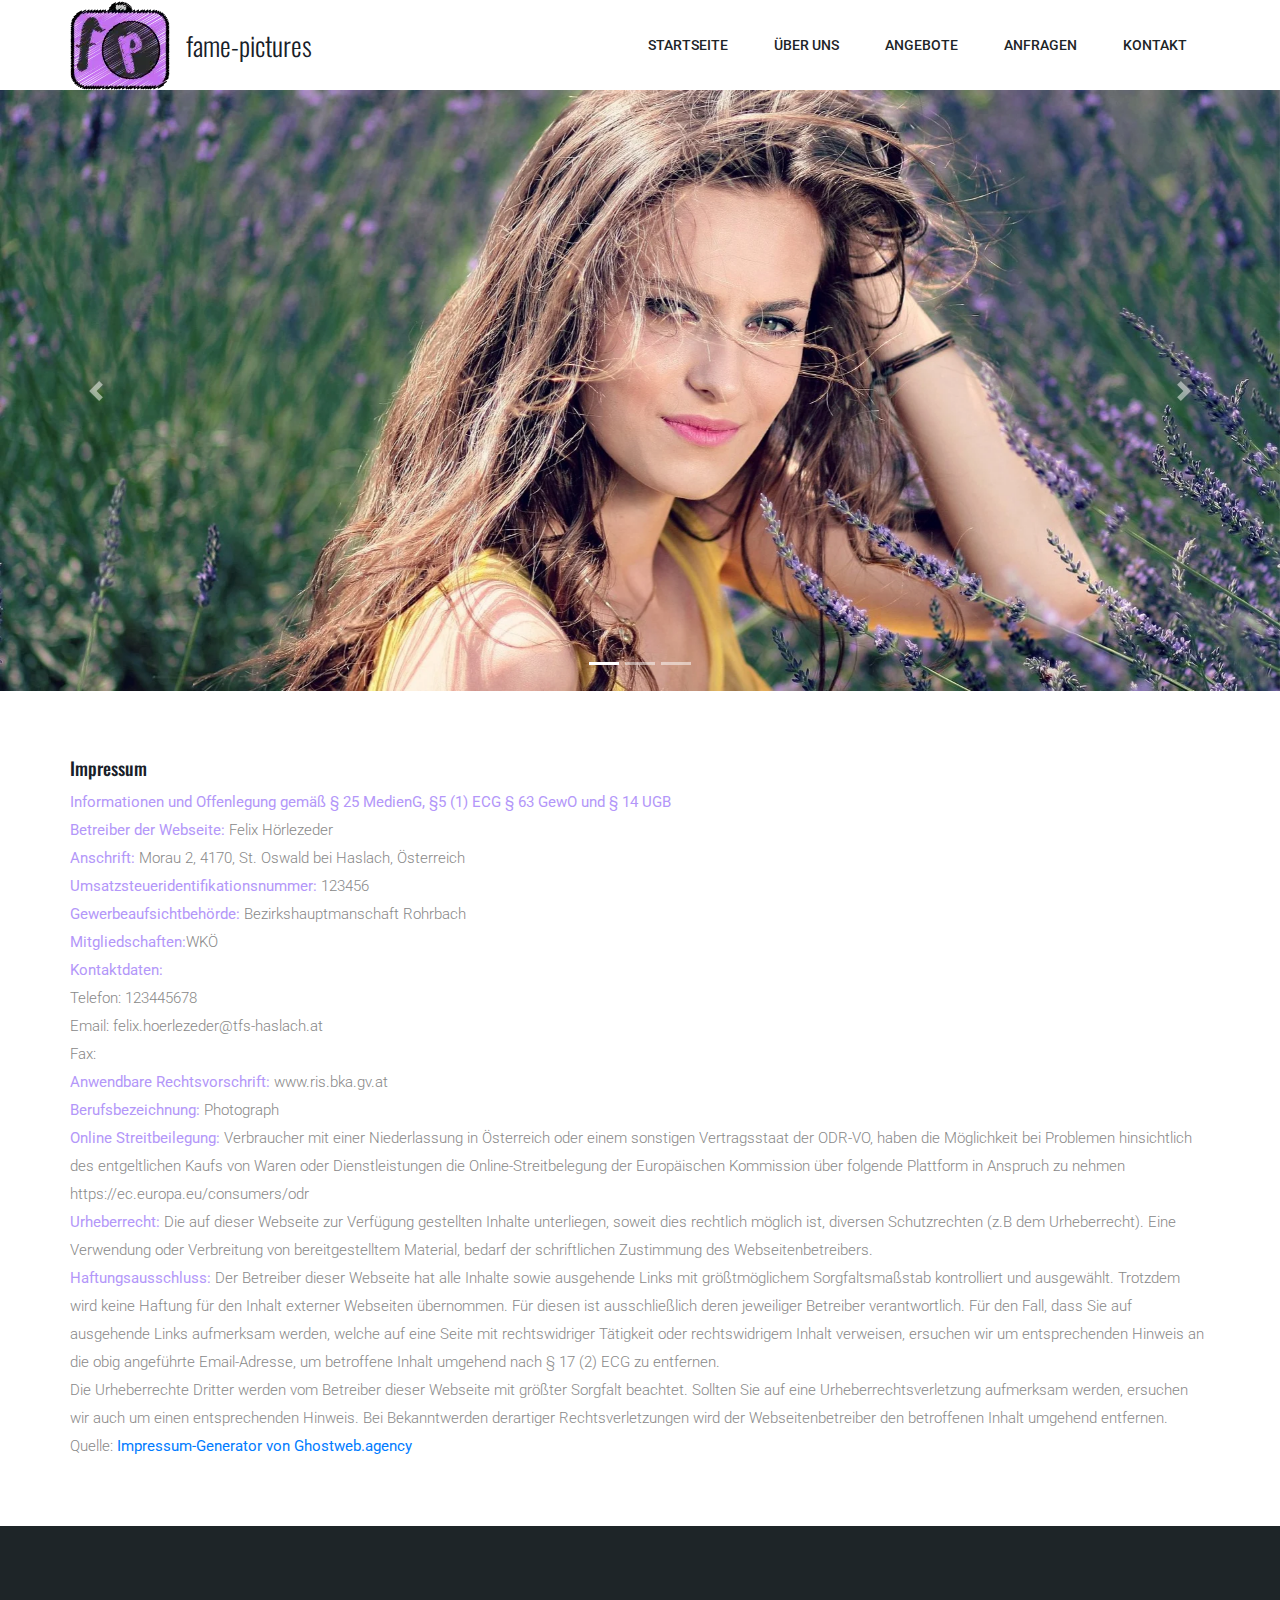
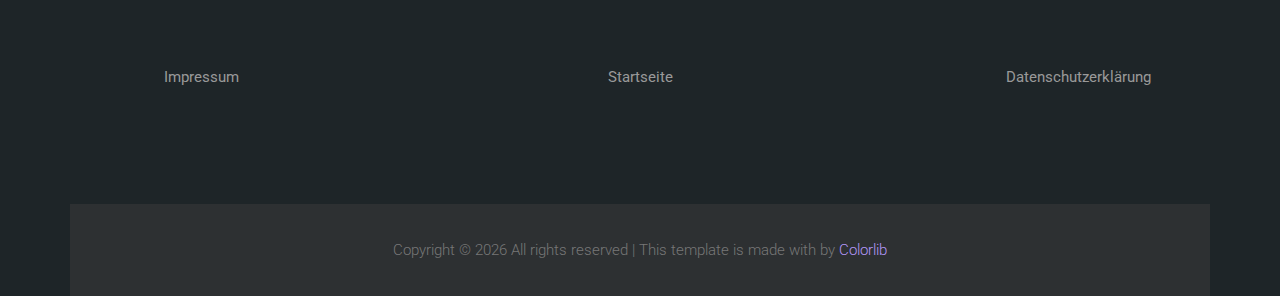
<file: impressum.html>
<!doctype html>
<html lang="zxx">

<head>
    <!-- Required meta tags -->
    <meta charset="utf-8">
    <meta name="viewport" content="width=device-width, initial-scale=1, shrink-to-fit=no">
    <title>fame-pictures</title>
    <link rel="icon" href="img/favicon.png">
    <!-- Bootstrap CSS -->
    <link rel="stylesheet" href="css/bootstrap.min.css">
    <!-- animate CSS -->
    <link rel="stylesheet" href="css/animate.css">
    <!-- owl carousel CSS -->
    <link rel="stylesheet" href="css/owl.carousel.min.css">
    <!-- font awesome CSS -->
    <link rel="stylesheet" href="css/all.css">
    <link rel="stylesheet" href="css/swiper.min.css">
    <!-- font awesome CSS -->
    <link rel="stylesheet" href="css/magnific-popup.css">
    <!-- swiper CSS -->
    <link rel="stylesheet" href="css/slick.css">
    <!-- style CSS -->
    <link rel="stylesheet" href="css/style.css">
</head>

<body>
    <!--::header  part start::-->
  <header class="main_menu home_menu">
    <div class="container">
      <div class="row align-items-center">
        <div class="col-lg-12">
          <nav class="navbar navbar-expand-lg navbar-light">
            <a class="navbar-brand" href="start.html"> <img src="img/logo-f-p1.webp" alt="logo"></a>
            <p class="logo-text">fame-pictures</p>
            <button class="navbar-toggler" type="button" data-toggle="collapse" data-target="#navbarSupportedContent"
              aria-controls="navbarSupportedContent" aria-expanded="false" aria-label="Toggle navigation">
              <span class="menu_icon"><i class="fas fa-bars"></i></span>
            </button>

            <div class="collapse navbar-collapse main-menu-item" id="navbarSupportedContent">
              <ul class="navbar-nav">
                <li class="nav-item">
                  <a class="nav-link" href="start.html">Startseite</a>
                </li>
                <li class="nav-item">
                  <a class="nav-link" href="ueber-uns.html">Über uns</a>
                </li>
                <li class="nav-item">
                  <a class="nav-link" href="Angebote.html">Angebote</a>
                </li>
                <li class="nav-item">
                  <a class="nav-link" href="Anfragen.html">Anfragen</a>
                </li>

                <li class="nav-item">
                  <a class="nav-link" href="kontakt.html">Kontakt</a>
                </li>
              </ul>
            </div>
            <!-- <div class="dropdown-menu" aria-labelledby="navbarDropdown">
                                    <div class="single_product">
    
                                    </div>
                                </div> -->
        </div>
        </nav>
      </div>
    </div>
    </div>
  </header>
  <!-- Header part end-->

    <section class="carousel">
        <div class="carousel">
            <div id="carouselExampleIndicators" class="carousel slide" data-ride="carousel">
                <ol class="carousel-indicators">
                    <li data-target="#carouselExampleIndicators" data-slide-to="0" class="active"></li>
                    <li data-target="#carouselExampleIndicators" data-slide-to="1"></li>
                    <li data-target="#carouselExampleIndicators" data-slide-to="2"></li>
                </ol>
                <div class="carousel-inner" data-interval="4000">
                    <div class="carousel-item active">
                        <img class="first-item" src="img/Impr._Daten/girl-1472185_1920_5_11zon.webp" alt="First slide">
                    </div>
                    <div class="carousel-item" data-interval="4000">
                        <img class="second-item" src="img/Impr._Daten/model-1844729_1920_6_11zon.webp" alt="Second slide">
                    </div>
                    <div class="carousel-item" data-interval="4000">
                        <img class="third-item" src="img/Impr._Daten/mountains-190055_7_11zon.webp" alt="Third slide">
                    </div>
                </div>
                <a class="carousel-control-prev" href="#carouselExampleIndicators" role="button" data-slide="prev">
                    <span class="carousel-control-prev-icon" aria-hidden="true"></span>
                    <span class="sr-only">Previous</span>
                </a>
                <a class="carousel-control-next" href="#carouselExampleIndicators" role="button" data-slide="next">
                    <span class="carousel-control-next-icon" aria-hidden="true"></span>
                    <span class="sr-only">Next</span>
                </a>
            </div>
        </div>
    </section>
    <!--::our_service part start::-->
    <section class="im-dat-margin">
        <div class="container">
            <h4>Impressum</h4>
            <p><b>Informationen und Offenlegung gemäß &sect; 25 MedienG, &sect;5 (1) ECG &sect; 63 GewO und &sect; 14
                    UGB</b></p>
            <p><b>Betreiber der Webseite:</b> Felix Hörlezeder</p>
            <p><b>Anschrift:</b> Morau 2, 4170, St. Oswald bei Haslach, Österreich</p>
            <p><b>Umsatzsteueridentifikationsnummer:</b> 123456 <br> <b>Gewerbeaufsichtbehörde:</b>
                Bezirkshauptmanschaft Rohrbach <br> <b>Mitgliedschaften:</b>WKÖ</p>
            <p><b>Kontaktdaten:</b> <br> Telefon: 123445678 <br> Email: felix.hoerlezeder@tfs-haslach.at <br> Fax: </p>

            <p><b>Anwendbare Rechtsvorschrift:</b> www.ris.bka.gv.at <br> <b>Berufsbezeichnung:</b> Photograph</p>
            <p><b>Online Streitbeilegung:</b> Verbraucher mit einer Niederlassung in Österreich oder einem sonstigen
                Vertragsstaat der ODR-VO, haben die Möglichkeit bei Problemen hinsichtlich des entgeltlichen Kaufs von
                Waren oder Dienstleistungen die Online-Streitbelegung der Europäischen Kommission über folgende
                Plattform in Anspruch zu nehmen https://ec.europa.eu/consumers/odr</p>
            <p><b>Urheberrecht:</b> Die auf dieser Webseite zur Verfügung gestellten Inhalte unterliegen, soweit dies
                rechtlich möglich ist, diversen Schutzrechten (z.B dem Urheberrecht). Eine Verwendung oder Verbreitung
                von bereitgestelltem Material, bedarf der schriftlichen Zustimmung des Webseitenbetreibers.</p>
            <p><b>Haftungsausschluss:</b> Der Betreiber dieser Webseite hat alle Inhalte sowie ausgehende Links mit
                größtmöglichem Sorgfaltsmaßstab kontrolliert und ausgewählt. Trotzdem wird keine Haftung für den Inhalt
                externer Webseiten übernommen. Für diesen ist ausschließlich deren jeweiliger Betreiber verantwortlich.
                Für den Fall, dass Sie auf ausgehende Links aufmerksam werden, welche auf eine Seite mit rechtswidriger
                Tätigkeit oder rechtswidrigem Inhalt verweisen, ersuchen wir um entsprechenden Hinweis an die obig
                angeführte Email-Adresse, um betroffene Inhalt umgehend nach § 17 (2) ECG zu entfernen. <br> Die
                Urheberrechte Dritter werden vom Betreiber dieser Webseite mit größter Sorgfalt beachtet. Sollten Sie
                auf eine Urheberrechtsverletzung aufmerksam werden, ersuchen wir auch um einen entsprechenden Hinweis.
                Bei Bekanntwerden derartiger Rechtsverletzungen wird der Webseitenbetreiber den betroffenen Inhalt
                umgehend entfernen.</p>
            <p>Quelle: <b><a href="https://ghostweb.agency/impressum-generator-oesterreich/">Impressum-Generator von
                        Ghostweb.agency</a></b></p>
        </div>
    </section>
    <!--footer start-->
    <footer class="footer-area">
        <div class="container">
            <div class="row justify-content-between">
                <div class="col-sm-6 col-md-6 col-lg-3">
                    <div class="single-footer-widget">
                        <div class="footer">
                            <ul>
                                <li><a href="impressum.html">Impressum</a></li>
                            </ul>
                        </div>
                    </div>
                </div>
                <div class="col-sm-6 col-md-6 col-lg-3">
                    <div class="single-footer-widget footer_icon">
                        <div class="footer">
                            <ul>
                                <li><a href="start.html">Startseite</a></li>
                            </ul>
                        </div>
                    </div>
                </div>
                <div class="col-sm-6 col-md-6 col-lg-3">
                    <div class="single-footer-widget footer_3">
                        <div class="footer">
                            <ul>
                                <li><a href="datenschutzerklearung.html">Datenschutzerklärung</a></li>
                            </ul>
                        </div>
                    </div>
                </div>
                <div class="container-fluid">
                    <div class="row justify-content-center"></div>
                    <div class="col-lg-12">
                        <div class="copyright_part_text text-center">
                            <p class="footer-text m-0">
                                <!-- Link back to Colorlib can't be removed. Template is licensed under CC BY 3.0. -->
                                Copyright &copy;
                                <script>document.write(new Date().getFullYear());</script> All rights reserved |
                                This template is made with <i class="ti-heart" aria-hidden="true"></i> by <a
                                    href="https://colorlib.com" target="_blank">Colorlib</a>
                                <!-- Link back to Colorlib can't be removed. Template is licensed under CC BY 3.0. -->
                            </p>
                        </div>
                    </div>
                </div>
            </div>
    </footer>
    <!--footer end-->
    <!-- jquery plugins here-->
    <script src="js/jquery-1.12.1.min.js"></script>
    <!-- popper js -->
    <script src="js/popper.min.js"></script>
    <!-- bootstrap js -->
    <script src="js/bootstrap.min.js"></script>
    <!-- easing js -->
    <script src="js/jquery.magnific-popup.js"></script>
    <!-- swiper js -->
    <script src="js/swiper.min.js"></script>
    <!-- swiper js -->
    <script src="js/jquery.filterizr.min.js"></script>
    <!-- particles js -->
    <script src="js/owl.carousel.min.js"></script>
    <script src="js/jquery.nice-select.min.js"></script>
    <!-- slick js -->
    <script src="js/slick.min.js"></script>
    <script src="js/swiper.min.js"></script>
    <script src="js/jquery.counterup.min.js"></script>
    <script src="js/waypoints.min.js"></script>
    <script src="js/contact.js"></script>
    <script src="js/jquery.ajaxchimp.min.js"></script>
    <script src="js/jquery.form.js"></script>
    <script src="js/jquery.validate.min.js"></script>
    <script src="js/mail-script.js"></script>
    <!-- custom js -->
    <script src="js/custom.js"></script>
</body>

</html>
</file>
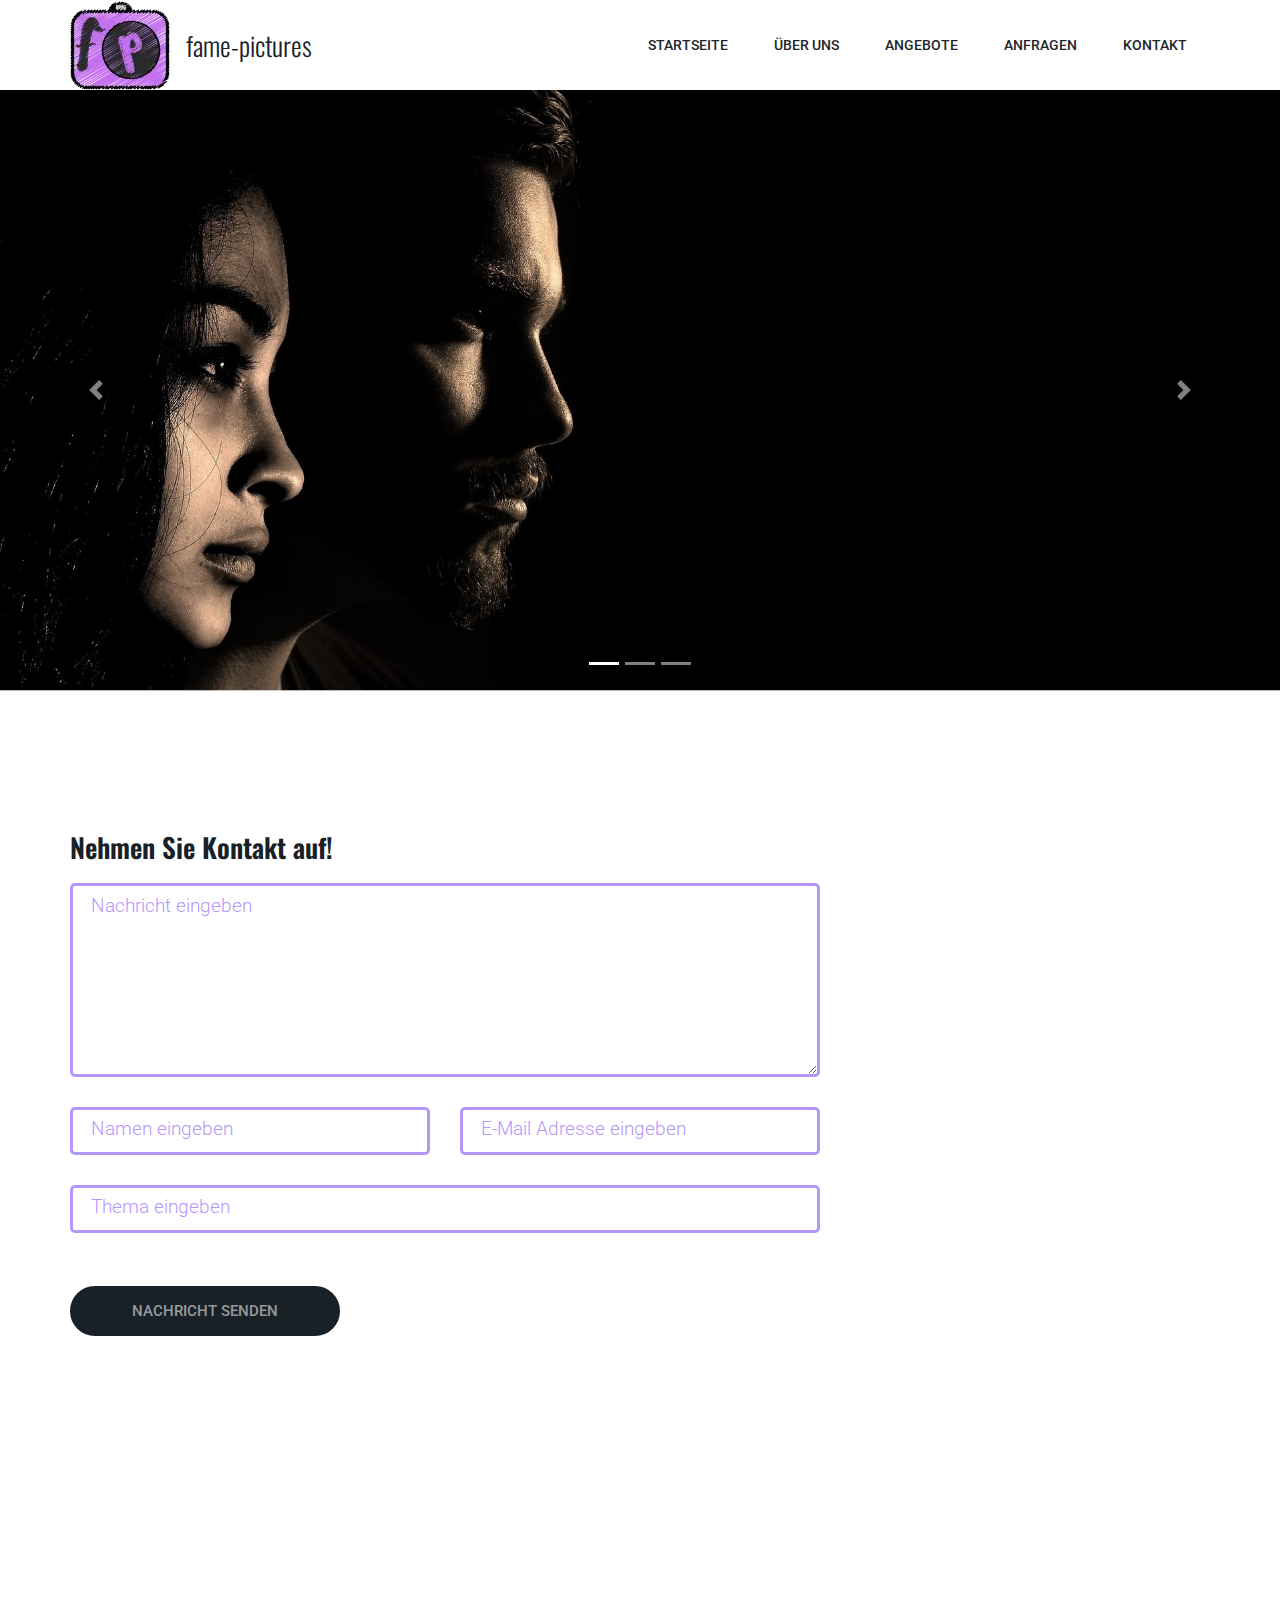
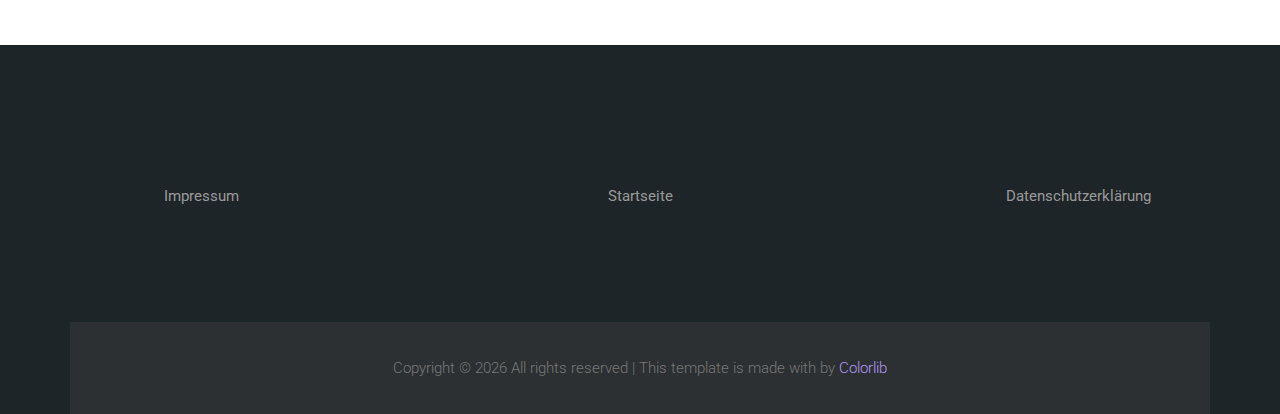
<file: kontakt.html>
<!doctype html>
<html lang="zxx">

<head>
  <!-- Required meta tags -->
  <meta charset="utf-8">
  <meta name="viewport" content="width=device-width, initial-scale=1, shrink-to-fit=no">
  <title>fame-pictures</title>
  <link rel="icon" href="img/favicon.png">
  <!-- Bootstrap CSS -->
  <link rel="stylesheet" href="css/bootstrap.min.css">
  <!-- animate CSS -->
  <link rel="stylesheet" href="css/animate.css">
  <!-- owl carousel CSS -->
  <link rel="stylesheet" href="css/owl.carousel.min.css">
  <!-- font awesome CSS -->
  <link rel="stylesheet" href="css/all.css">
  <link rel="stylesheet" href="css/swiper.min.css">
  <!-- font awesome CSS -->
  <link rel="stylesheet" href="css/magnific-popup.css">
  <!-- swiper CSS -->
  <link rel="stylesheet" href="css/slick.css">
  <!-- style CSS -->
  <link rel="stylesheet" href="css/style.css">
</head>

<body>
  <!--::header  part start::-->
  <header class="main_menu home_menu">
    <div class="container">
      <div class="row align-items-center">
        <div class="col-lg-12">
          <nav class="navbar navbar-expand-lg navbar-light">
            <a class="navbar-brand" href="start.html"> <img src="img/logo-f-p1.webp" alt="logo"></a>
            <p class="logo-text">fame-pictures</p>
            <button class="navbar-toggler" type="button" data-toggle="collapse" data-target="#navbarSupportedContent"
              aria-controls="navbarSupportedContent" aria-expanded="false" aria-label="Toggle navigation">
              <span class="menu_icon"><i class="fas fa-bars"></i></span>
            </button>

            <div class="collapse navbar-collapse main-menu-item" id="navbarSupportedContent">
              <ul class="navbar-nav">
                <li class="nav-item">
                  <a class="nav-link" href="start.html">Startseite</a>
                </li>
                <li class="nav-item">
                  <a class="nav-link" href="ueber-uns.html">Über uns</a>
                </li>
                <li class="nav-item">
                  <a class="nav-link" href="Angebote.html">Angebote</a>
                </li>
                <li class="nav-item">
                  <a class="nav-link" href="Anfragen.html">Anfragen</a>
                </li>

                <li class="nav-item">
                  <a class="nav-link" href="kontakt.html">Kontakt</a>
                </li>
              </ul>
            </div>
            <!-- <div class="dropdown-menu" aria-labelledby="navbarDropdown">
                                    <div class="single_product">
    
                                    </div>
                                </div> -->
        </div>
        </nav>
      </div>
    </div>
    </div>
  </header>
  <!-- Header part end-->
  <!-- breadcrumb start-->
  <section class="carousel">
    <div class="carousel">
      <div id="carouselExampleIndicators" class="carousel slide" data-ride="carousel">
        <ol class="carousel-indicators">
          <li data-target="#carouselExampleIndicators" data-slide-to="0" class="active"></li>
          <li data-target="#carouselExampleIndicators" data-slide-to="1"></li>
          <li data-target="#carouselExampleIndicators" data-slide-to="2"></li>
        </ol>
        <div class="carousel-inner" data-interval="4000">
          <div class="carousel-item active">
            <img class="first-item" src="img/Kontakt/man-g3c81d8359_1920_8_11zon.webp" alt="First slide">
          </div>
          <div class="carousel-item" data-interval="4000">
            <img class="second-item" src="img/Kontakt/nature-g63cad1a5c_1920_9_11zon.webp" alt="Second slide" loading="lazy"> 
          </div>
          <div class="carousel-item" data-interval="4000">
            <img class="third-item" src="img/Kontakt/tiger-g1a8a5d195_1920_10_11zon.webp" alt="Third slide" loading="lazy">
          </div>
        </div>
        <a class="carousel-control-prev" href="#carouselExampleIndicators" role="button" data-slide="prev">
          <span class="carousel-control-prev-icon" aria-hidden="true"></span>
          <span class="sr-only">Previous</span>
        </a>
        <a class="carousel-control-next" href="#carouselExampleIndicators" role="button" data-slide="next">
          <span class="carousel-control-next-icon" aria-hidden="true"></span>
          <span class="sr-only">Next</span>
        </a>
      </div>
    </div>
  </section>
  <!-- ================ contact section start ================= -->
  <section class="contact-section section_padding">
    <div class="container">
      <div class="d-none d-sm-block mb-5 pb-4">
        <div class="row">
          <div class="col-12">
            <h2 class="contact-title">Nehmen Sie Kontakt auf!</h2>
          </div>
          <div class="col-lg-8">
            <form class="form-contact contact_form" action="mailto:felix.hoerlezeder@tfs-haslach.at" method="post">
              <div class="row">
                <div class="col-12">
                  <div class="form-group">
                    <textarea class="form-control w-100" name="message" id="message" cols="30" rows="9"
                      onfocus="this.placeholder = ''" onblur="this.placeholder = 'Nachricht eingeben'"
                      placeholder='Nachricht eingeben'></textarea>
                  </div>
                </div>
                <div class="col-sm-6">
                  <div class="form-group">
                    <input class="form-control" name="name" id="name" type="text" onfocus="this.placeholder = ''"
                      onblur="this.placeholder = 'Namen eingeben'" placeholder='Namen eingeben'>
                  </div>
                </div>
                <div class="col-sm-6">
                  <div class="form-group">
                    <input class="form-control" name="email" id="email" type="email" onfocus="this.placeholder = ''"
                      onblur="this.placeholder = 'E-Mail Adresse eingeben'" placeholder='E-Mail Adresse eingeben'>
                  </div>
                </div>
                <div class="col-12">
                  <div class="form-group">
                    <input class="form-control" name="subject" id="subject" type="text" onfocus="this.placeholder = ''"
                      onblur="this.placeholder = 'Thema eingeben'" placeholder='Thema eingeben'>
                  </div>
                </div>
              </div>
              <div class="form-group mt-3">
                <button type="submit" class="button-contactForm btn_2">Nachricht senden </button>
              </div>
            </form>
          </div>
        </div>
      </div>
  </section>
  <!-- ================ contact section end ================= -->
  <!--::footer_part start::-->
  <footer class="footer-area">
    <div class="container">
      <div class="row justify-content-between">
        <div class="col-sm-6 col-md-6 col-lg-3">
          <div class="single-footer-widget">
            <div class="footer">
              <ul>
                <li><a href="impressum.html">Impressum</a></li>
              </ul>
            </div>
          </div>
        </div>
        <div class="col-sm-6 col-md-6 col-lg-3">
          <div class="single-footer-widget footer_icon">
            <div class="footer">
              <ul>
                <li><a href="start.html">Startseite</a></li>
              </ul>
            </div>
          </div>
        </div>
        <div class="col-sm-6 col-md-6 col-lg-3">
          <div class="single-footer-widget footer_3">
            <div class="footer">
              <ul>
                <li><a href="datenschutzerklearung.html">Datenschutzerklärung</a></li>
              </ul>
            </div>
          </div>
        </div>
        <div class="container-fluid">
          <div class="row justify-content-center"></div>
          <div class="col-lg-12">
            <div class="copyright_part_text text-center">
              <p class="footer-text m-0">
                <!-- Link back to Colorlib can't be removed. Template is licensed under CC BY 3.0. -->
                Copyright &copy;
                <script>document.write(new Date().getFullYear());</script> All rights reserved |
                This template is made with <i class="ti-heart" aria-hidden="true"></i> by <a href="https://colorlib.com"
                  target="_blank">Colorlib</a>
                <!-- Link back to Colorlib can't be removed. Template is licensed under CC BY 3.0. -->
              </p>
            </div>
          </div>
        </div>
      </div>
  </footer>
  <!--::footer_part end::-->
  <!-- jquery plugins here-->
  <script src="js/jquery-1.12.1.min.js"></script>
  <!-- easing js -->
  <!-- bootstrap js -->
  <script src="js/bootstrap.min.js"></script>
  <!-- easing js -->
  <script src="js/jquery.magnific-popup.js"></script>
  <script src="js/jquery.filterizr.min.js"></script>
  <!-- particles js -->
  <script src="js/owl.carousel.min.js"></script>
  <script src="js/jquery.nice-select.min.js"></script>
  <!-- slick js -->
  <script src="js/slick.min.js"></script>
  <script src="js/jquery.counterup.min.js"></script>
  <script src="js/waypoints.min.js"></script>
  <script src="js/contact.js"></script>
  <script src="js/jquery.ajaxchimp.min.js"></script>
  <script src="js/jquery.form.js"></script>
  <script src="js/jquery.validate.min.js"></script>
  <script src="js/mail-script.js"></script>
  <!-- custom js -->
  <script src="js/custom.js"></script>
</body>

</html>
</file>
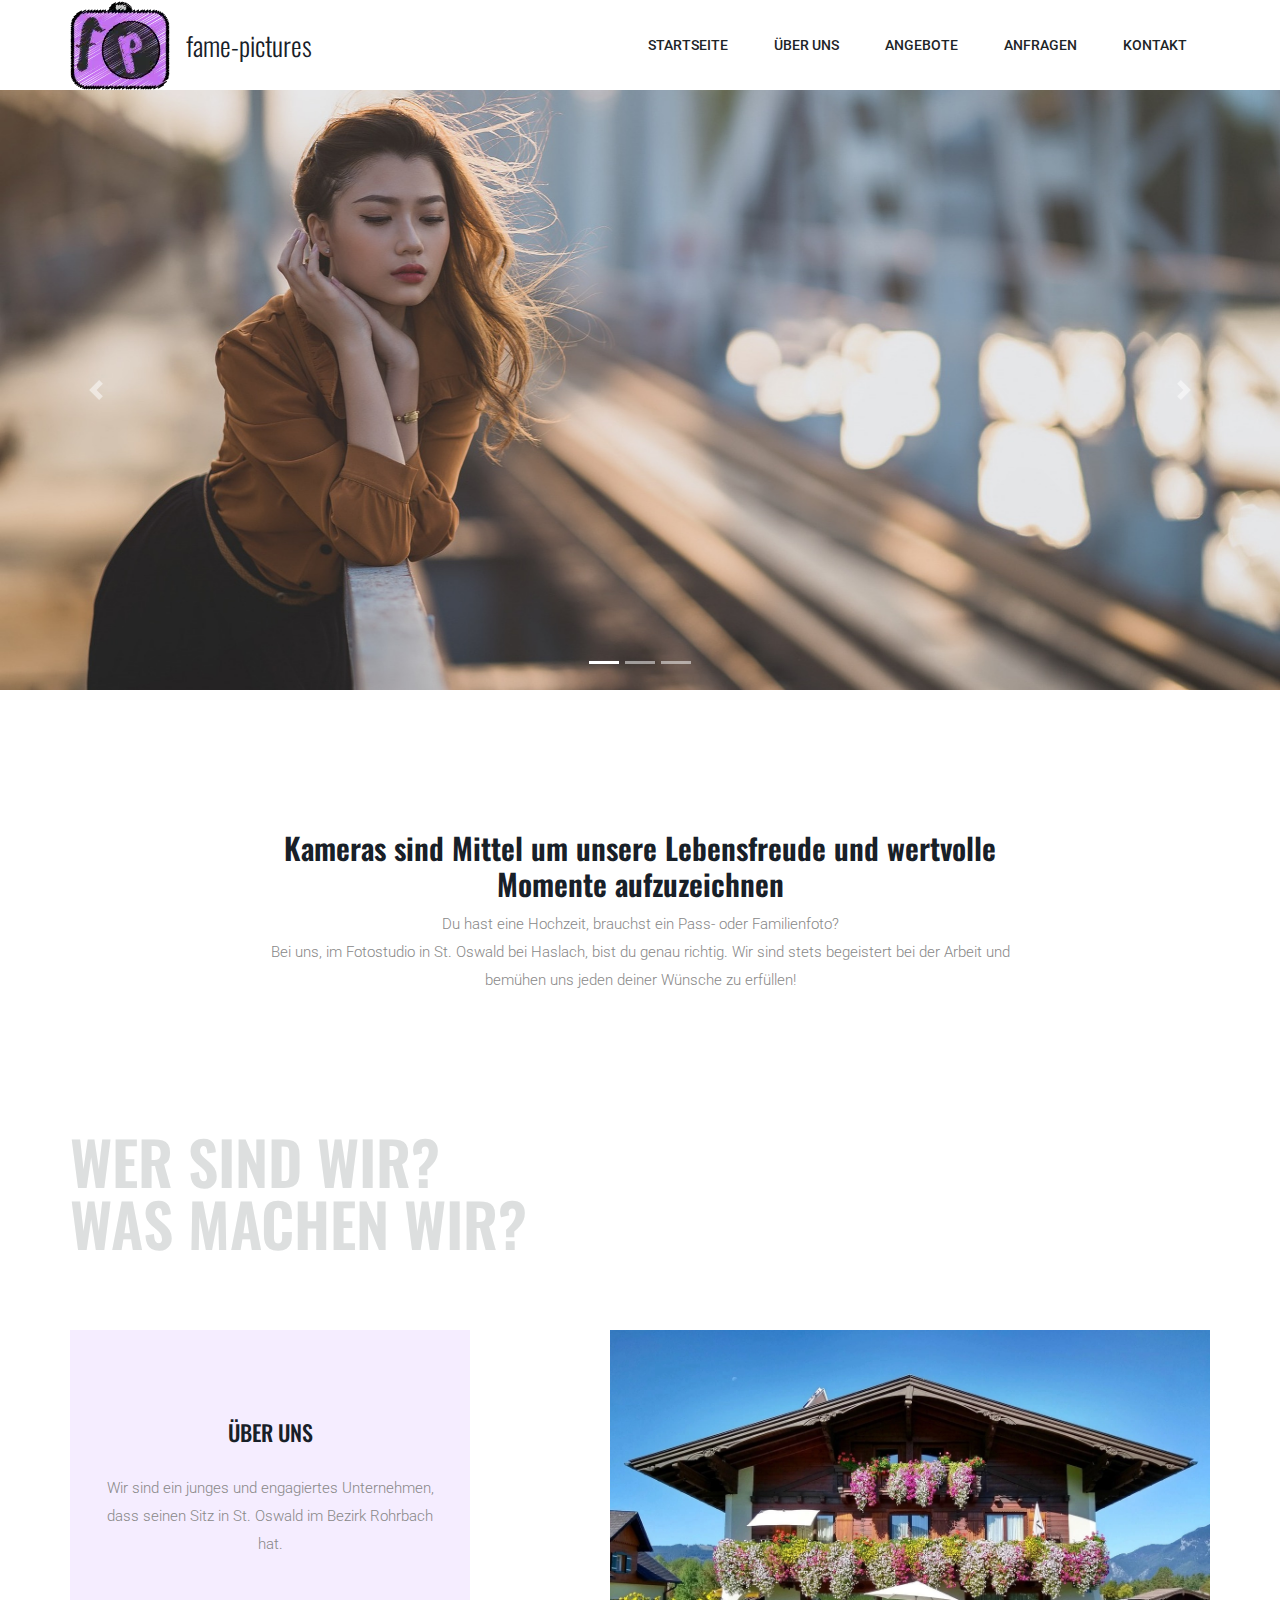
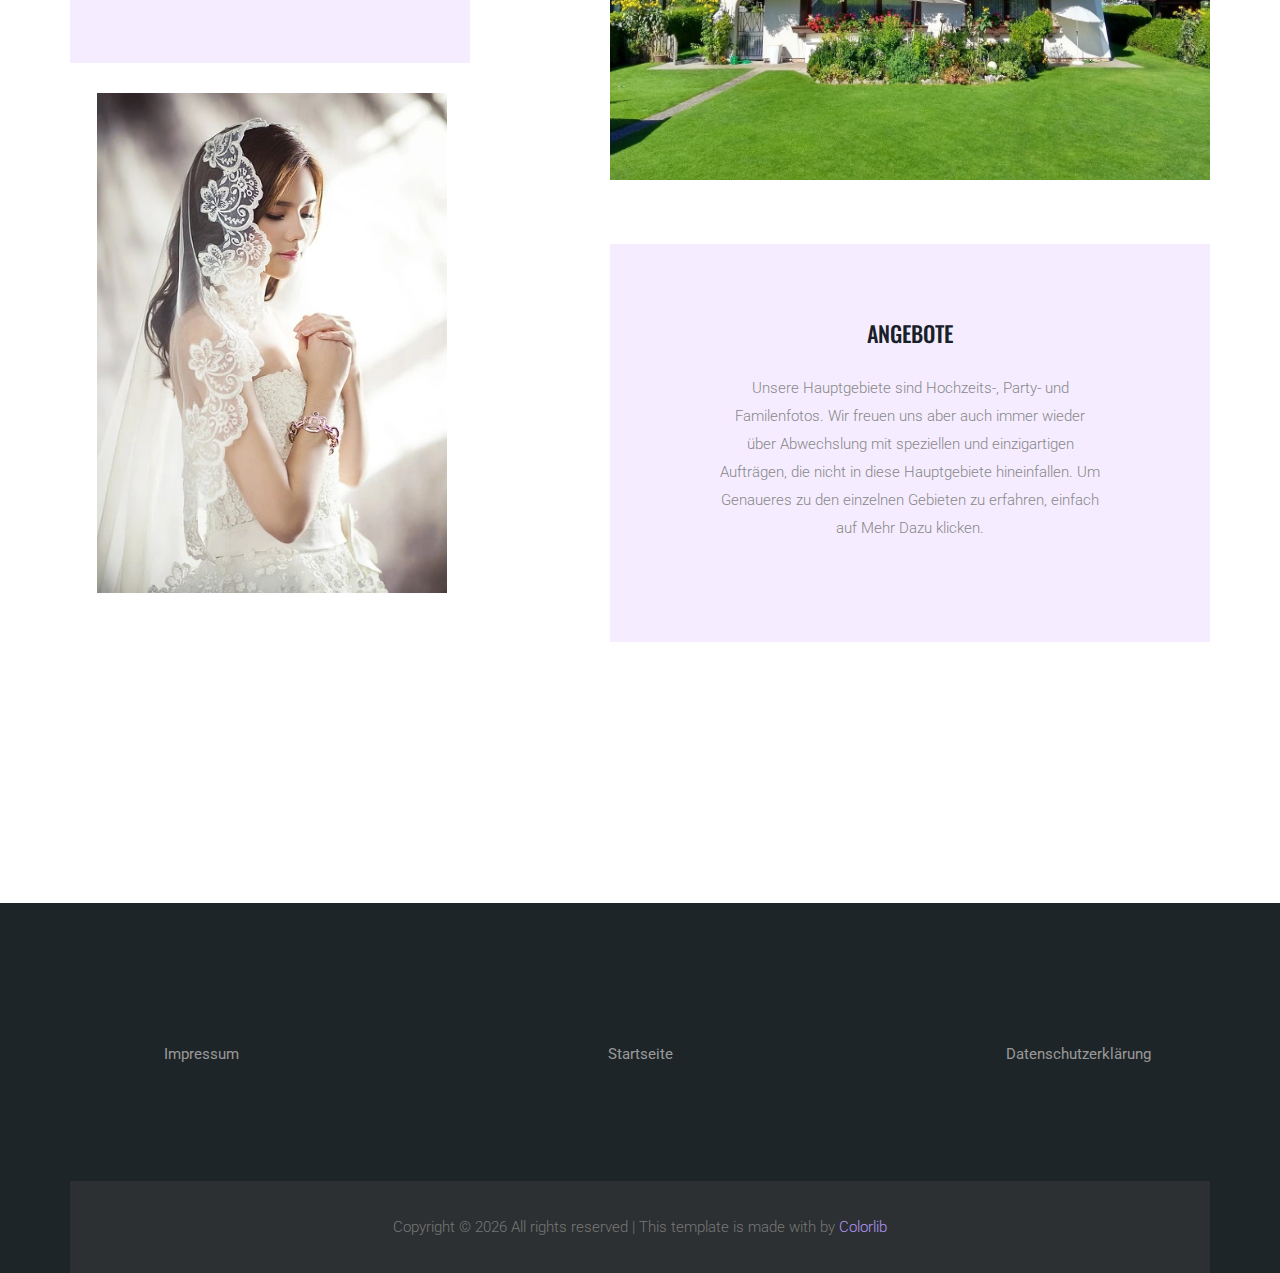
<file: start.html>
<!doctype html>
<html lang="zxx">

<head>
  <!-- Required meta tags -->
  <meta charset="utf-8">
  <meta name="viewport" content="width=device-width, initial-scale=1, shrink-to-fit=no">
  <title>fame-pictures</title>
  <link rel="icon" href="img/favicon.png">
  <!-- Bootstrap CSS -->
  <link rel="stylesheet" href="css/bootstrap.min.css">
  <!-- animate CSS -->
  <link rel="stylesheet" href="css/animate.css">
  <!-- owl carousel CSS -->
  <link rel="stylesheet" href="css/owl.carousel.min.css">
  <!-- font awesome CSS -->
  <link rel="stylesheet" href="css/all.css">
  <link rel="stylesheet" href="css/swiper.min.css">
  <!-- font awesome CSS -->
  <link rel="stylesheet" href="css/magnific-popup.css">
  <!-- swiper CSS -->
  <link rel="stylesheet" href="css/slick.css">
  <!-- style CSS -->
  <link rel="stylesheet" href="css/style.css">
</head>

<body>
  <!--::header  part start::-->
  <header class="main_menu home_menu">
    <div class="container">
      <div class="row align-items-center">
        <div class="col-lg-12">
          <nav class="navbar navbar-expand-lg navbar-light">
            <a class="navbar-brand" href="start.html"> <img src="img/logo-f-p1.webp" alt="logo"></a>
            <p class="logo-text">fame-pictures</p>
            <button class="navbar-toggler" type="button" data-toggle="collapse" data-target="#navbarSupportedContent"
              aria-controls="navbarSupportedContent" aria-expanded="false" aria-label="Toggle navigation">
              <span class="menu_icon"><i class="fas fa-bars"></i></span>
            </button>
            <div class="collapse navbar-collapse main-menu-item" id="navbarSupportedContent">
              <ul class="navbar-nav">
                <li class="nav-item">
                  <a class="nav-link" href="start.html">Startseite</a>
                </li>
                <li class="nav-item">
                  <a class="nav-link" href="ueber-uns.html">Über uns</a>
                </li>
                <li class="nav-item">
                  <a class="nav-link" href="Angebote.html">Angebote</a>
                </li>
                <li class="nav-item">
                  <a class="nav-link" href="Anfragen.html">Anfragen</a>
                </li>
                <li class="nav-item">
                  <a class="nav-link" href="kontakt.html">Kontakt</a>
                </li>
              </ul>
            </div>
            <!-- <div class="dropdown-menu" aria-labelledby="navbarDropdown">
                                    <div class="single_product">
    
                                    </div>
                                </div> -->
        </div>
        </nav>
      </div>
    </div>
    </div>
  </header>
  <!-- Header part end-->
  
  <section class="carousel">
    <div class="carousel">
      <div id="carouselExampleIndicators" class="carousel slide" data-ride="carousel">
        <ol class="carousel-indicators">
          <li data-target="#carouselExampleIndicators" data-slide-to="0" class="active"></li>
          <li data-target="#carouselExampleIndicators" data-slide-to="1"></li>
          <li data-target="#carouselExampleIndicators" data-slide-to="2"></li>
        </ol>
        <div class="carousel-inner">
          <div class="carousel-item active" data-interval="4000">
            <img class="first-item" src="img/startseite/startseite-frau_12_11zon.webp" alt="First slide">
          </div>
          <div class="carousel-item" data-interval="4000">
            <img class="second-item" src="img/startseite/katze-startseite_11_11zon.webp" alt="Second slide">
          </div>
          <div class="carousel-item" data-interval="4000">
            <img class="third-item" src="img/startseite/startseite-tree_13_11zon.webp" alt="Third slide">
          </div>
        </div>
        <a class="carousel-control-prev" href="#carouselExampleIndicators" role="button" data-slide="prev">
          <span class="carousel-control-prev-icon" aria-hidden="true"></span>
          <span class="sr-only">Previous</span>
        </a>
        <a class="carousel-control-next" href="#carouselExampleIndicators" role="button" data-slide="next">
          <span class="carousel-control-next-icon" aria-hidden="true"></span>
          <span class="sr-only">Next</span>
        </a>
      </div>
    </div>
  </section>
  <!--::about_us part start::-->
  <section class="about_us padding_top">
    <div class="container">
      <div class="row align-items-center justify-content-center">
        <div class="col-lg-8">
          <div class="about_us_text text-center">
            <h2>Kameras sind Mittel um unsere Lebensfreude und wertvolle Momente aufzuzeichnen</h2>
            <p>Du hast eine Hochzeit, brauchst ein Pass- oder Familienfoto?<br>
              Bei uns, im Fotostudio in St. Oswald bei Haslach, bist du genau richtig.
              Wir sind stets begeistert bei der Arbeit und bemühen uns jeden deiner Wünsche zu erfüllen!
            </p>
          </div>
        </div>
      </div>
    </div>
  </section>
  <section class="our_service padding_top">
    <div class="container">
      <div class="text-areas">
        <div class="row">
          <div class="col-lg-6">
            <div class="section_tittle">
              <h2>Wer sind wir?</h2>
              <h2>Was machen wir?</h2>
            </div>
          </div>
        </div>
        <div class="information">
          <div class="text1">
            <div class="single_offer_text text-center wedding">
              <span class="flaticon-love-and-romance"></span>
              <h4>Über uns</h4>
              <p>Wir sind ein junges und engagiertes Unternehmen, dass seinen
                Sitz in St. Oswald im Bezirk Rohrbach hat.</p>
            </div>
          </div>
          <div>
            <div>
              <img class="img-inf1" src="img/Über-uns_start.webp" alt="">
            </div>
          </div>
          <div>
            <img class="img-inf2" src="img/Projekte_start.webp" alt="">
          </div>
        </div>
        <div class="text2">
          <div class="single_offer_text text-center nature">
            <span class="flaticon-leaf"></span>
            <h4>Angebote</h4>
            <p>Unsere Hauptgebiete sind Hochzeits-, Party- und Familenfotos. Wir freuen uns aber auch immer
              wieder über Abwechslung mit speziellen und einzigartigen Aufträgen, die nicht in diese Hauptgebiete
              hineinfallen.
              Um Genaueres zu den einzelnen Gebieten zu erfahren, einfach auf Mehr Dazu klicken.
          </div>
        </div>
      </div>
    </div>
  </section>
  <!--::our_service part end::-->
  <!--::filler::-->
  <section class="gallery_part section_padding">
    <div class="gallery_part_item filtr-container">
  </section>
  <!--::filler::-->
  <!--::footer_part start::-->
  <footer class="footer-area">
    <div class="container">
      <div class="row justify-content-between">
        <div class="col-sm-6 col-md-6 col-lg-3">
          <div class="single-footer-widget">
            <div class="footer">
              <ul>
                <li><a href="impressum.html">Impressum</a></li>
              </ul>
            </div>
          </div>
        </div>
        <div class="col-sm-6 col-md-6 col-lg-3">
          <div class="single-footer-widget footer_icon">
            <div class="footer">
              <ul>
                <li><a href="start.html">Startseite</a></li>
              </ul>
            </div>
          </div>
        </div>
        <div class="col-sm-6 col-md-6 col-lg-3">
          <div class="single-footer-widget footer_3">
            <div class="footer">
              <ul>
                <li><a href="datenschutzerklearung.html">Datenschutzerklärung</a></li>
              </ul>
            </div>
          </div>
        </div>
        <div class="container-fluid">
          <div class="row justify-content-center"></div>
          <div class="col-lg-12">
            <div class="copyright_part_text text-center">
              <p class="footer-text m-0">
                <!-- Link back to Colorlib can't be removed. Template is licensed under CC BY 3.0. -->
                Copyright &copy;
                <script>document.write(new Date().getFullYear());</script> All rights reserved |
                This template is made with <i class="ti-heart" aria-hidden="true"></i> by <a href="https://colorlib.com"
                  target="_blank">Colorlib</a>
                <!-- Link back to Colorlib can't be removed. Template is licensed under CC BY 3.0. -->
              </p>
            </div>
          </div>
        </div>
      </div>
  </footer>
  <!--::footer_part end::-->
  <!-- jquery plugins here-->
  <script src="js/jquery-1.12.1.min.js"></script>
  <!-- popper js -->
  <!-- bootstrap js -->
  <script src="js/bootstrap.min.js"></script>
  <!-- easing js -->
  <script src="js/jquery.magnific-popup.js"></script>
  <script src="js/jquery.filterizr.min.js"></script>
  <!-- particles js -->
  <script src="js/owl.carousel.min.js"></script>
  <script src="js/jquery.nice-select.min.js"></script>
  <!-- slick js -->
  <script src="js/slick.min.js"></script>
  <script src="js/jquery.counterup.min.js"></script>
  <script src="js/waypoints.min.js"></script>
  <script src="js/contact.js"></script>
  <script src="js/jquery.ajaxchimp.min.js"></script>
  <script src="js/jquery.form.js"></script>
  <script src="js/jquery.validate.min.js"></script>
  <script src="js/mail-script.js"></script>
  <!-- custom js -->
  <script src="js/custom.js"></script>
</body>

</html>
</file>
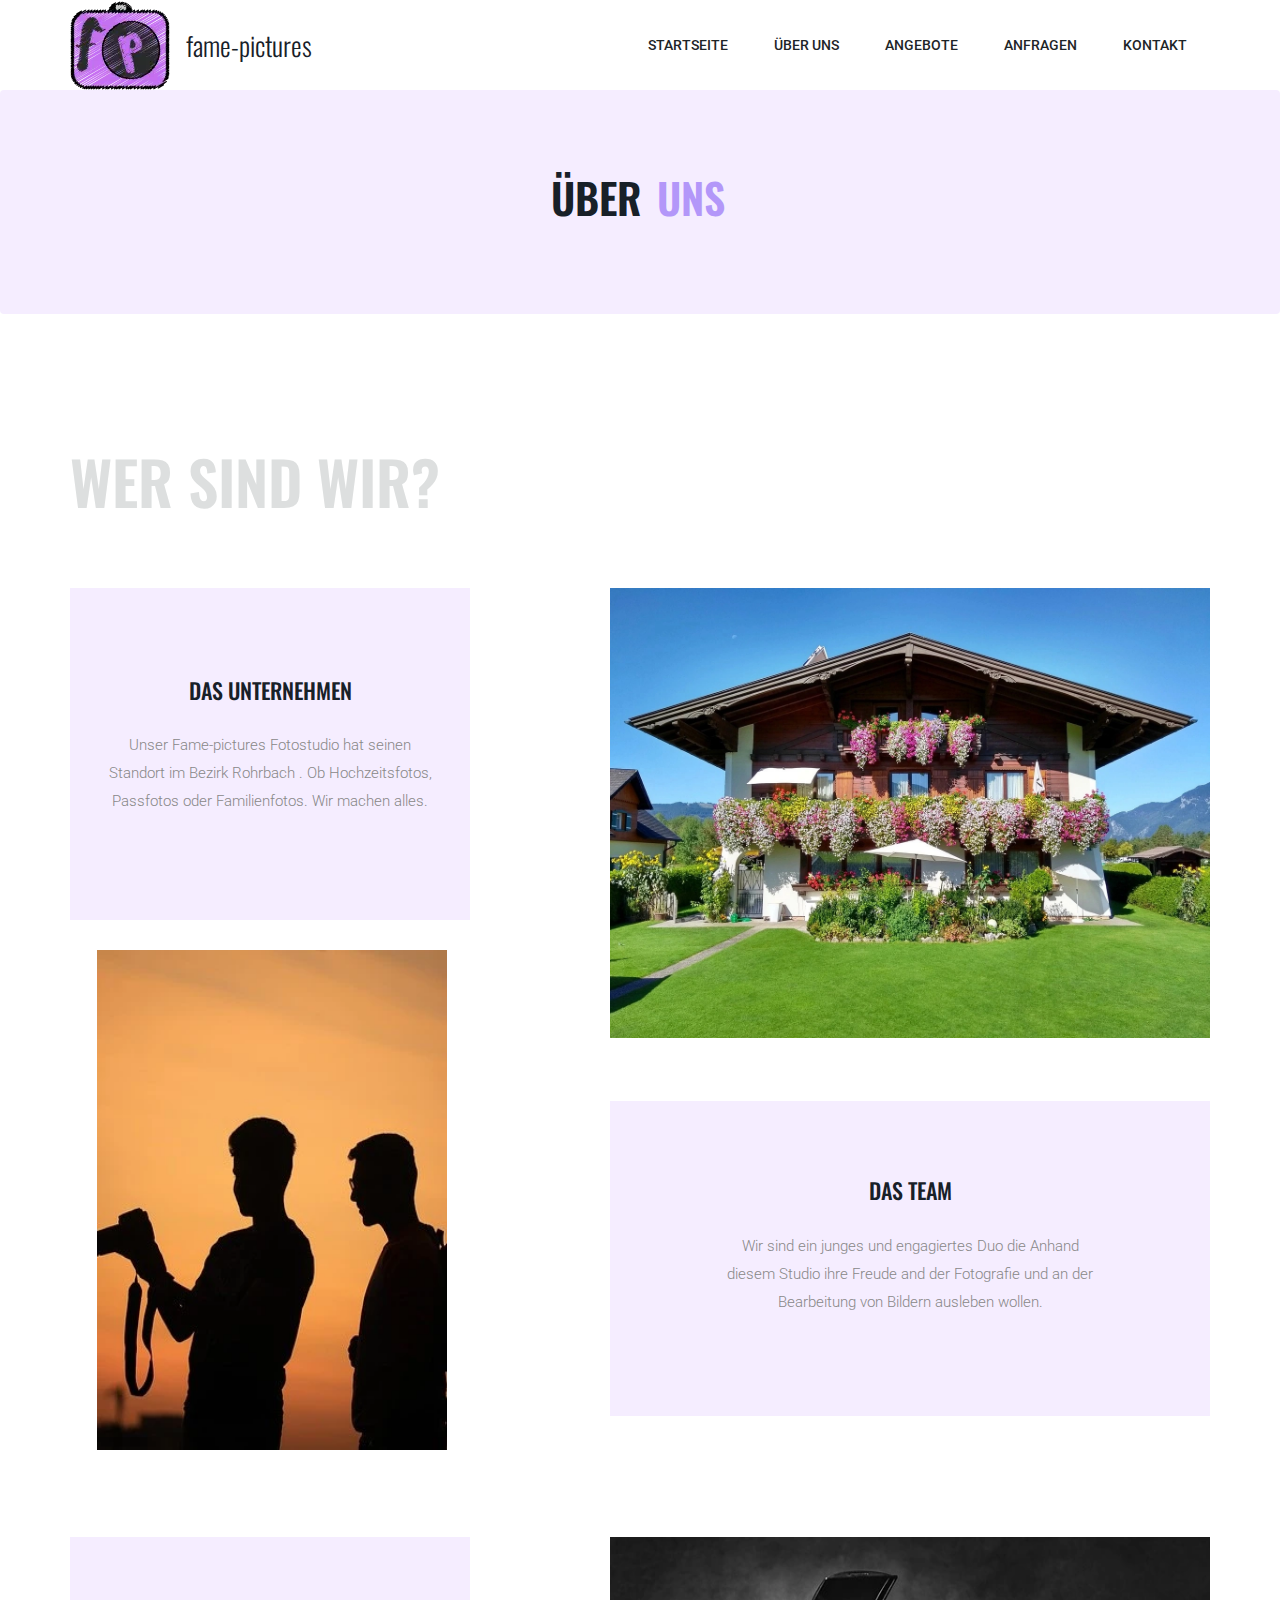
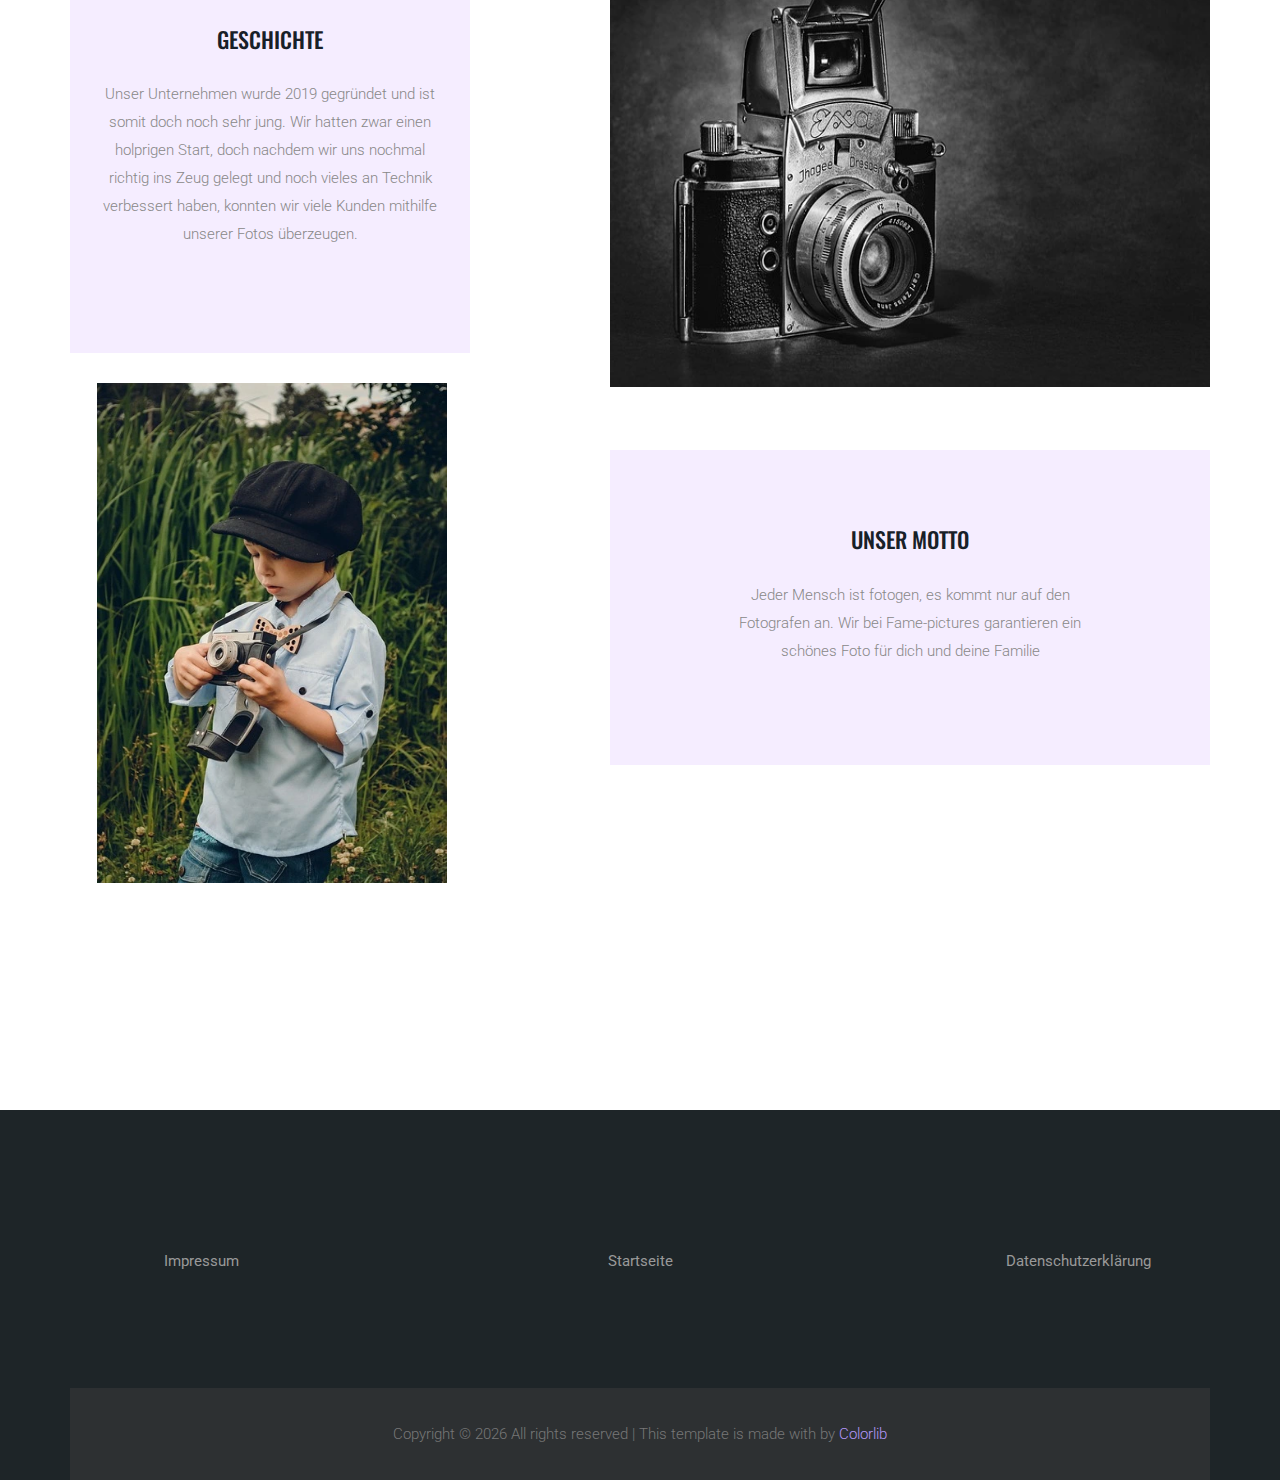
<file: ueber-uns.html>
<!doctype html>
<html lang="zxx">

<head>
    <!-- Required meta tags -->
    <meta charset="utf-8">
    <meta name="viewport" content="width=device-width, initial-scale=1, shrink-to-fit=no">
    <title>fame-pictures</title>
    <link rel="icon" href="img/favicon.png">
    <!-- Bootstrap CSS -->
    <link rel="stylesheet" href="css/bootstrap.min.css">
    <!-- animate CSS -->
    <link rel="stylesheet" href="css/animate.css">
    <!-- owl carousel CSS -->
    <link rel="stylesheet" href="css/owl.carousel.min.css">
    <!-- font awesome CSS -->
    <link rel="stylesheet" href="css/all.css">
    <!-- font awesome CSS -->
    <link rel="stylesheet" href="css/magnific-popup.css">
    <!-- swiper CSS -->
    <link rel="stylesheet" href="css/slick.css">
    <!-- style CSS -->
    <link rel="stylesheet" href="css/style.css">
</head>

<body>
   <!--::header  part start::-->
  <header class="main_menu home_menu">
    <div class="container">
      <div class="row align-items-center">
        <div class="col-lg-12">
          <nav class="navbar navbar-expand-lg navbar-light">
            <a class="navbar-brand" href="start.html"> <img src="img/logo-f-p1.webp" alt="logo"></a>
            <p class="logo-text">fame-pictures</p>
            <button class="navbar-toggler" type="button" data-toggle="collapse" data-target="#navbarSupportedContent"
              aria-controls="navbarSupportedContent" aria-expanded="false" aria-label="Toggle navigation">
              <span class="menu_icon"><i class="fas fa-bars"></i></span>
            </button>

            <div class="collapse navbar-collapse main-menu-item" id="navbarSupportedContent">
              <ul class="navbar-nav">
                <li class="nav-item">
                  <a class="nav-link" href="start.html">Startseite</a>
                </li>
                <li class="nav-item">
                  <a class="nav-link" href="ueber-uns.html">Über uns</a>
                </li>
                <li class="nav-item">
                  <a class="nav-link" href="Angebote.html">Angebote</a>
                </li>
                <li class="nav-item">
                  <a class="nav-link" href="Anfragen.html">Anfragen</a>
                </li>

                <li class="nav-item">
                  <a class="nav-link" href="kontakt.html">Kontakt</a>
                </li>
              </ul>
            </div>
            <!-- <div class="dropdown-menu" aria-labelledby="navbarDropdown">
                                    <div class="single_product">
    
                                    </div>
                                </div> -->
        </div>
        </nav>
      </div>
    </div>
    </div>
  </header>
  <!-- Header part end-->

    <!-- breadcrumb start-->
    <section class="breadcrumb breadcrumb_bg">
        <div class="container">
            <div class="row">
                <div class="col-lg-12">
                    <div class="breadcrumb_iner text-center">
                        <div class="breadcrumb_iner_item">
                            <h2>Über <span>Uns</span></h2>
                        </div>
                    </div>
                </div>
            </div>
        </div>
    </section>
    <!-- breadcrumb start-->
    <!--::our_service part start::-->
    <section class="our_service padding_top">
        <div class="container">
            <div class="text-areas">
                <div class="row">
                    <div class="col-lg-6">
                        <div class="section_tittle">
                            <h2>Wer sind wir?</h2>
                        </div>
                    </div>
                </div>
                <div class="information">
                    <div class="text1">
                        <div class="single_offer_text text-center wedding">
                            <span class="flaticon-love-and-romance"></span>
                            <h4>Das Unternehmen</h4>
                            <p>
                                Unser Fame-pictures Fotostudio hat seinen Standort im Bezirk Rohrbach .
                                Ob Hochzeitsfotos, Passfotos oder Familienfotos. Wir machen alles.
                            </p>
                        </div>
                    </div>
                    <div>
                        <div>
                            <img class="img-inf1" src="img/Über-uns_start.webp" alt="">
                        </div>
                    </div>
                    <div>
                        <img class="img-inf2" src="img/Team_Über-uns.webp" alt="">
                    </div>
                </div>
                <div class="text2">
                    <div class="single_offer_text text-center nature">
                        <span class="flaticon-leaf"></span>
                        <h4>Das Team</h4>
                        <p>Wir sind ein junges und engagiertes Duo
                            die Anhand diesem Studio ihre Freude and der Fotografie
                            und an der Bearbeitung von Bildern ausleben wollen.
                        </p>
                    </div>
                </div>
                <div class="text1">
                    <div class="single_offer_text text-center wedding">
                        <span class="flaticon-love-and-romance"></span>
                        <h4>Geschichte</h4>
                        <p>Unser Unternehmen wurde 2019 gegründet und ist somit doch noch sehr jung.
                            Wir hatten zwar einen holprigen Start, doch nachdem wir uns nochmal richtig ins Zeug
                            gelegt
                            und noch vieles an Technik verbessert haben, konnten wir
                            viele Kunden mithilfe unserer Fotos überzeugen.
                        </p>
                    </div>
                </div>
                <div>
                    <div>
                        <img class="img-inf1" src="img/Geschichte_Über-uns.webp" alt="">
                    </div>
                </div>
                <div>
                    <img class="img-inf2" src="img/Motto_Über-uns.webp" alt="">
                </div>
            </div>
            <div class="text2">
                <div class="single_offer_text text-center nature">
                    <span class="flaticon-leaf"></span>
                    <h4>Unser Motto</h4>
                    <p>Jeder Mensch ist fotogen, es kommt nur auf den Fotografen an.
                        Wir bei Fame-pictures garantieren ein schönes Foto für dich und deine Familie
                    </p>
                </div>
            </div>
        </div>
        </div>
    </section>
    <!--::our_service part end::-->
    <!--::filler::-->
    <section class="gallery_part section_padding">
        <div class="gallery_part_item filtr-container">
    </section>
    <!--::filler::-->
    <!--::footer_part start::-->
    <footer class="footer-area">
        <div class="container">
            <div class="row justify-content-between">
                <div class="col-sm-6 col-md-6 col-lg-3">
                    <div class="single-footer-widget">
                        <div class="footer">
                            <ul>
                                <li><a href="impressum.html">Impressum</a></li>
                            </ul>
                        </div>
                    </div>
                </div>
                <div class="col-sm-6 col-md-6 col-lg-3">
                    <div class="single-footer-widget footer_icon">
                        <div class="footer">
                            <ul>
                                <li><a href="start.html">Startseite</a></li>
                            </ul>
                        </div>
                    </div>
                </div>
                <div class="col-sm-6 col-md-6 col-lg-3">
                    <div class="single-footer-widget footer_3">
                        <div class="footer">
                            <ul>
                                <li><a href="datenschutzerklearung.html">Datenschutzerklärung</a></li>
                            </ul>
                        </div>
                    </div>
                </div>
                <div class="container-fluid">
                    <div class="row justify-content-center"></div>
                    <div class="col-lg-12">
                        <div class="copyright_part_text text-center">
                            <p class="footer-text m-0">
                                <!-- Link back to Colorlib can't be removed. Template is licensed under CC BY 3.0. -->
                                Copyright &copy;
                                <script>document.write(new Date().getFullYear());</script> All rights reserved |
                                This template is made with <i class="ti-heart" aria-hidden="true"></i> by <a
                                    href="https://colorlib.com" target="_blank">Colorlib</a>
                                <!-- Link back to Colorlib can't be removed. Template is licensed under CC BY 3.0. -->
                            </p>
                        </div>
                    </div>
                </div>
            </div>
    </footer>
    <!--::footer_part end::-->
    <!-- jquery plugins here-->
    <script src="js/jquery-1.12.1.min.js"></script>
    <!-- easing js -->
    <!-- bootstrap js -->
    <script src="js/bootstrap.min.js"></script>
    <!-- easing js -->
    <script src="js/jquery.magnific-popup.js"></script>
    <script src="js/jquery.filterizr.min.js"></script>
    <!-- particles js -->
    <script src="js/owl.carousel.min.js"></script>
    <script src="js/jquery.nice-select.min.js"></script>
    <!-- slick js -->
    <script src="js/slick.min.js"></script>
    <script src="js/jquery.counterup.min.js"></script>
    <script src="js/waypoints.min.js"></script>
    <script src="js/contact.js"></script>
    <script src="js/jquery.ajaxchimp.min.js"></script>
    <script src="js/jquery.form.js"></script>
    <script src="js/jquery.validate.min.js"></script>
    <script src="js/mail-script.js"></script>
    <!-- custom js -->
    <script src="js/custom.js"></script>
</body>

</html>
</file>
<file: css/style.css>
/**************** extend css start ****************/
@import url("https://fonts.googleapis.com/css?family=Oswald:400,500,600,700|Roboto:400,500,700&display=swap");
/**************** extend css start ****************/
/**************** common css start ****************/
body {
  font-family: "Roboto", sans-serif;
  padding: 0;
  margin: 0;
  font-size: 14px;
}

.message_submit_form:focus {
  outline: none;
}

input:hover, input:focus, .form-control:focus {
  outline: none !important;
  box-shadow: 0 0 0 0.2rem transparent;
  border: 1px solid #eaecee;
}

.gray_bg {
  background-color: #f7f7f7;
}

.section_padding {
  padding: 140px 0px;
}
@media only screen and (min-width: 992px) and (max-width: 1200px) {
  .section_padding {
    padding: 100px 0px;
  }
}
@media only screen and (min-width: 768px) and (max-width: 991px) {
  .section_padding {
    padding: 70px 0px;
  }
}
@media (max-width: 576px) {
  .section_padding {
    padding: 70px 0px;
  }
}
@media only screen and (min-width: 576px) and (max-width: 767px) {
  .section_padding {
    padding: 70px 0px;
  }
}

.single_padding_top {
  padding-top: 140px !important;
}
@media only screen and (min-width: 992px) and (max-width: 1200px) {
  .single_padding_top {
    padding-top: 70px !important;
  }
}
@media only screen and (min-width: 768px) and (max-width: 991px) {
  .single_padding_top {
    padding-top: 70px !important;
  }
}
@media (max-width: 576px) {
  .single_padding_top {
    padding-top: 70px !important;
  }
}
@media only screen and (min-width: 576px) and (max-width: 767px) {
  .single_padding_top {
    padding-top: 100px !important;
  }
}

.padding_top {
  padding-top: 140px;
}
@media only screen and (min-width: 992px) and (max-width: 1200px) {
  .padding_top {
    padding-top: 100px;
  }
}
@media only screen and (min-width: 768px) and (max-width: 991px) {
  .padding_top {
    padding-top: 70px;
  }
}
@media (max-width: 576px) {
  .padding_top {
    padding-top: 70px;
  }
}
@media only screen and (min-width: 576px) and (max-width: 767px) {
  .padding_top {
    padding-top: 70px;
  }
}

.padding_bottom {
  padding-bottom: 140px;
}
@media only screen and (min-width: 992px) and (max-width: 1200px) {
  .padding_bottom {
    padding-bottom: 100px;
  }
}
@media only screen and (min-width: 768px) and (max-width: 991px) {
  .padding_bottom {
    padding-bottom: 70px;
  }
}
@media (max-width: 576px) {
  .padding_bottom {
    padding-bottom: 70px;
  }
}
@media only screen and (min-width: 576px) and (max-width: 767px) {
  .padding_bottom {
    padding-bottom: 70px;
  }
}

a {
  text-decoration: none;
  transition: 0.5s;
}
a:hover {
  outline: none;
  text-decoration: none;
}

.logo-text {
  font-size: 20pt;
  color: #182028;
  font-family: "Oswald", sans-serif;
}

@media only screen and (max-width: 372px) {
  .logo-text {
    display: flex;
    font-size: 13pt;
  }
}
h1, h2, h3, h4, h5, h6 {
  color: #182028;
  font-family: "Oswald", sans-serif;
}

p {
  font-family: "Roboto", sans-serif;
  line-height: 28px;
  font-size: 15px;
  margin-bottom: 0px;
  color: #888888;
  font-weight: 300;
}

h2 {
  font-size: 44px;
  line-height: 28px;
  color: #182028;
  font-weight: 600;
  line-height: 1.222;
}
@media (max-width: 576px) {
  h2 {
    font-size: 22px;
    line-height: 25px;
  }
}
@media only screen and (min-width: 576px) and (max-width: 767px) {
  h2 {
    font-size: 24px;
    line-height: 25px;
  }
}

h3 {
  font-size: 24px;
  line-height: 25px;
}
@media (max-width: 576px) {
  h3 {
    font-size: 20px;
  }
}

h5 {
  font-size: 18px;
  line-height: 22px;
}

img {
  max-width: 100%;
}

a:focus, .button:focus, button:focus, .btn:focus {
  text-decoration: none;
  outline: none;
  box-shadow: none;
  transition: 1s;
}

.section_tittle {
  margin-bottom: 80px;
}
@media (max-width: 991px) {
  .section_tittle {
    margin-bottom: 40px;
  }
}
@media only screen and (min-width: 992px) and (max-width: 1200px) {
  .section_tittle {
    margin-bottom: 40px;
  }
}
.section_tittle h2 {
  font-size: 60px;
  color: #dddfdf;
  line-height: 54px;
  font-weight: 600;
  position: relative;
  text-transform: uppercase;
}
@media (max-width: 991px) {
  .section_tittle h2 {
    font-size: 30px;
  }
}
@media only screen and (min-width: 992px) and (max-width: 1200px) {
  .section_tittle h2 {
    font-size: 45px;
  }
}
.section_tittle p {
  color: #1e2528;
  text-transform: capitalize;
  line-height: 27px;
  font-size: 16px;
  font-family: "Roboto", sans-serif;
  text-transform: uppercase;
  margin-bottom: 20px;
}
@media (max-width: 991px) {
  .section_tittle p {
    margin-bottom: 0;
  }
}
@media only screen and (min-width: 992px) and (max-width: 1200px) {
  .section_tittle p {
    margin-bottom: 10px;
  }
}

ul {
  list-style: none;
  margin: 0;
  padding: 0;
}

.mb_110 {
  margin-bottom: 110px;
}
@media (max-width: 576px) {
  .mb_110 {
    margin-bottom: 220px;
  }
}

.mt_130 {
  margin-top: 130px;
}
@media (max-width: 576px) {
  .mt_130 {
    margin-top: 70px;
  }
}
@media only screen and (min-width: 576px) and (max-width: 767px) {
  .mt_130 {
    margin-top: 70px;
  }
}
@media only screen and (min-width: 768px) and (max-width: 991px) {
  .mt_130 {
    margin-top: 70px;
  }
}
@media only screen and (min-width: 992px) and (max-width: 1200px) {
  .mt_130 {
    margin-top: 70px;
  }
}

.mb_130 {
  margin-bottom: 140px;
}
@media (max-width: 991px) {
  .mb_130 {
    margin-bottom: 70px;
  }
}
@media only screen and (min-width: 992px) and (max-width: 1200px) {
  .mb_130 {
    margin-bottom: 100px;
  }
}

.padding_less_40 {
  margin-bottom: -50px;
}

.z_index {
  z-index: 9 !important;
  position: relative;
}

@media only screen and (min-width: 1200px) and (max-width: 3640px) {
  .container {
    max-width: 1170px;
  }
}
@media (max-width: 1200px) {
  [class*=hero-ani-] {
    display: none !important;
  }
}
.custom-animation1 {
  -webkit-backface-visibility: hidden;
          backface-visibility: hidden;
  -webkit-animation: jumping 9s ease-in-out 2s infinite alternate;
          animation: jumping 9s ease-in-out 2s infinite alternate;
  -webkit-animation-delay: 1s;
          animation-delay: 1s;
  transition: all 0.9s ease 5s;
  -webkit-user-select: none;
     -moz-user-select: none;
      -ms-user-select: none;
          user-select: none;
}

.custom-animation2 {
  -webkit-backface-visibility: hidden;
          backface-visibility: hidden;
  -webkit-animation: jumping2 9s ease-in-out 2s infinite alternate;
          animation: jumping2 9s ease-in-out 2s infinite alternate;
  -webkit-animation-delay: 1s;
          animation-delay: 1s;
  transition: all 1s ease 3s;
  -webkit-user-select: none;
     -moz-user-select: none;
      -ms-user-select: none;
          user-select: none;
}

.custom-animation3 {
  -webkit-backface-visibility: hidden;
          backface-visibility: hidden;
  -webkit-animation: jumping3 9s ease-in-out 2s infinite alternate;
          animation: jumping3 9s ease-in-out 2s infinite alternate;
  -webkit-animation-delay: 1s;
          animation-delay: 1s;
  transition: all 7s ease 2s;
  -webkit-user-select: none;
     -moz-user-select: none;
      -ms-user-select: none;
          user-select: none;
}

.custom-animation4 {
  -webkit-backface-visibility: hidden;
          backface-visibility: hidden;
  -webkit-animation: jumping4 9s ease-in-out 2s infinite alternate;
          animation: jumping4 9s ease-in-out 2s infinite alternate;
  -webkit-animation-delay: 1s;
          animation-delay: 1s;
  transition: all 8s ease 4s;
  -webkit-user-select: none;
     -moz-user-select: none;
      -ms-user-select: none;
          user-select: none;
}

.custom-animation5 {
  -webkit-backface-visibility: hidden;
          backface-visibility: hidden;
  -webkit-animation: jumping5 9s ease-in-out 2s infinite alternate;
          animation: jumping5 9s ease-in-out 2s infinite alternate;
  -webkit-animation-delay: 1s;
          animation-delay: 1s;
  transition: all 8s ease 4s;
  -webkit-user-select: none;
     -moz-user-select: none;
      -ms-user-select: none;
          user-select: none;
}

.custom-animation6 {
  -webkit-backface-visibility: hidden;
          backface-visibility: hidden;
  -webkit-animation: jumping6 9s ease-in-out 2s infinite alternate;
          animation: jumping6 9s ease-in-out 2s infinite alternate;
  -webkit-animation-delay: 1s;
          animation-delay: 1s;
  transition: all 8s ease 4s;
  -webkit-user-select: none;
     -moz-user-select: none;
      -ms-user-select: none;
          user-select: none;
}

@-webkit-keyframes jumping {
  0% {
    transform: translateY(0px) translateX(0) rotate(0) scale(1);
    opacity: 0.8;
  }
  25% {
    transform: translateY(-10px) translateX(-10px) rotate(20deg) scale(0.8);
    opacity: 0.9;
  }
  50% {
    transform: translateY(-15px) translateX(-15px) rotate(10deg) scale(0.9);
    opacity: 0.8;
  }
  75% {
    transform: translateY(-20px) translateX(-20px) rotate(20deg) scale(0.75);
    opacity: 0.6;
  }
  85% {
    transform: translateY(-25px) translateX(-25px) rotate(20deg) scale(0.9);
    opacity: 0.7;
  }
  100% {
    transform: translateY(-15px) translateX(-15px) rotate(0) scale(0.95);
    opacity: 0.85;
  }
}

@keyframes jumping {
  0% {
    transform: translateY(0px) translateX(0) rotate(0) scale(1);
    opacity: 0.8;
  }
  25% {
    transform: translateY(-10px) translateX(-10px) rotate(20deg) scale(0.8);
    opacity: 0.9;
  }
  50% {
    transform: translateY(-15px) translateX(-15px) rotate(10deg) scale(0.9);
    opacity: 0.8;
  }
  75% {
    transform: translateY(-20px) translateX(-20px) rotate(20deg) scale(0.75);
    opacity: 0.6;
  }
  85% {
    transform: translateY(-25px) translateX(-25px) rotate(20deg) scale(0.9);
    opacity: 0.7;
  }
  100% {
    transform: translateY(-15px) translateX(-15px) rotate(0) scale(0.95);
    opacity: 0.85;
  }
}
@-webkit-keyframes jumping2 {
  0% {
    transform: translateY(0px) translateX(0) rotate(0) scale(1);
    opacity: 0.5;
  }
  25% {
    transform: translateY(-30px) translateX(10px) rotate(20deg) scale(0.8);
    opacity: 0.8;
  }
  50% {
    transform: translateY(15px) translateX(-15px) rotate(10deg) scale(0.7);
    opacity: 0.8;
  }
  75% {
    transform: translateY(30px) translateX(20px) rotate(90deg) scale(0.75);
    opacity: 0.7;
  }
  100% {
    transform: translateY(-15px) translateX(15px) rotate(0) scale(0.75);
    opacity: 0.9;
  }
}
@keyframes jumping2 {
  0% {
    transform: translateY(0px) translateX(0) rotate(0) scale(1);
    opacity: 0.5;
  }
  25% {
    transform: translateY(-30px) translateX(10px) rotate(20deg) scale(0.8);
    opacity: 0.8;
  }
  50% {
    transform: translateY(15px) translateX(-15px) rotate(10deg) scale(0.7);
    opacity: 0.8;
  }
  75% {
    transform: translateY(30px) translateX(20px) rotate(90deg) scale(0.75);
    opacity: 0.7;
  }
  100% {
    transform: translateY(-15px) translateX(15px) rotate(0) scale(0.75);
    opacity: 0.9;
  }
}
@-webkit-keyframes jumping3 {
  0% {
    transform: translateY(10px) translateX(0) rotate(0) scale(1);
    opacity: 0.9;
  }
  20% {
    transform: translateY(20px) translateX(10px) rotate(-20deg) scale(0.8);
    opacity: 0.8;
  }
  40% {
    transform: translateY(15px) translateX(-15px) rotate(10deg) scale(0.75);
    opacity: 0.8;
  }
  40% {
    transform: translateY(-15px) translateX(-25px) rotate(10deg) scale(0.5);
    opacity: 1;
  }
  80% {
    transform: translateY(-30px) translateX(20px) rotate(-20deg) scale(0.75);
    opacity: 0.6;
  }
  100% {
    transform: translateY(15px) translateX(15px) rotate(0) scale(0.95);
    opacity: 0.7;
  }
}
@keyframes jumping3 {
  0% {
    transform: translateY(10px) translateX(0) rotate(0) scale(1);
    opacity: 0.9;
  }
  20% {
    transform: translateY(20px) translateX(10px) rotate(-20deg) scale(0.8);
    opacity: 0.8;
  }
  40% {
    transform: translateY(15px) translateX(-15px) rotate(10deg) scale(0.75);
    opacity: 0.8;
  }
  40% {
    transform: translateY(-15px) translateX(-25px) rotate(10deg) scale(0.5);
    opacity: 1;
  }
  80% {
    transform: translateY(-30px) translateX(20px) rotate(-20deg) scale(0.75);
    opacity: 0.6;
  }
  100% {
    transform: translateY(15px) translateX(15px) rotate(0) scale(0.95);
    opacity: 0.7;
  }
}
@-webkit-keyframes jumping4 {
  0% {
    transform: translateY(-30px) translateX(40px) rotate(0) scale(1.2);
    opacity: 0.7;
  }
  25% {
    transform: translateY(-20px) translateX(0px) rotate(50deg) scale(0.6);
    opacity: 0.8;
  }
  50% {
    transform: translateY(15px) translateX(-55px) rotate(20deg) scale(0.5);
    opacity: 0.9;
  }
  75% {
    transform: translateY(30px) translateX(30px) rotate(50deg) scale(0.75);
    opacity: 0.7;
  }
  100% {
    transform: translateY(-15px) translateX(5px) rotate(0) scale(0.5);
    opacity: 0.9;
  }
}
@keyframes jumping4 {
  0% {
    transform: translateY(-30px) translateX(40px) rotate(0) scale(1.2);
    opacity: 0.7;
  }
  25% {
    transform: translateY(-20px) translateX(0px) rotate(50deg) scale(0.6);
    opacity: 0.8;
  }
  50% {
    transform: translateY(15px) translateX(-55px) rotate(20deg) scale(0.5);
    opacity: 0.9;
  }
  75% {
    transform: translateY(30px) translateX(30px) rotate(50deg) scale(0.75);
    opacity: 0.7;
  }
  100% {
    transform: translateY(-15px) translateX(5px) rotate(0) scale(0.5);
    opacity: 0.9;
  }
}
@-webkit-keyframes jumping5 {
  0% {
    transform: rotate(180deg);
    display: block;
  }
  100% {
    transform: rotate(30deg);
    display: block;
  }
}
@keyframes jumping5 {
  0% {
    transform: rotate(180deg);
    display: block;
  }
  100% {
    transform: rotate(30deg);
    display: block;
  }
}
@-webkit-keyframes jumping6 {
  0% {
    transform: rotate(180deg) translate(-50px, 20px);
    display: block;
  }
  100% {
    transform: rotate(30deg) translate(0px, 0px);
    display: block;
  }
}
@keyframes jumping6 {
  0% {
    transform: rotate(180deg) translate(-50px, 20px);
    display: block;
  }
  100% {
    transform: rotate(30deg) translate(0px, 0px);
    display: block;
  }
}
/**************** common css end ****************/
/* Main Button Area css
============================================================================================ */
.submit_btn {
  width: auto;
  display: inline-block;
  background: #fff;
  padding: 0px 50px;
  color: #fff;
  font-size: 13px;
  font-weight: 500;
  line-height: 50px;
  border-radius: 5px;
  outline: none !important;
  box-shadow: none !important;
  text-align: center;
  border: 1px solid #edeff2;
  cursor: pointer;
  transition: 0.5s;
}
.submit_btn:hover {
  background: transparent;
}

.btn_1 {
  display: inline-block;
  background-color: transparent;
  font-size: 14px;
  font-family: "Oswald", sans-serif;
  font-weight: 500;
  color: #fff;
  text-transform: uppercase;
  position: relative;
  z-index: 1;
  letter-spacing: 2px;
}
.btn_1:after {
  position: absolute;
  content: "";
  left: -50px;
  top: 11px;
  width: 40px;
  height: 1px;
  background-color: #fff;
}
.btn_1:before {
  position: absolute;
  content: "";
  right: -50px;
  top: 11px;
  width: 40px;
  height: 1px;
  background-color: #fff;
}
.btn_1:hover {
  color: #b397f9 !important;
}
.btn_1:hover:after {
  background-color: #b397f9;
}
.btn_1:hover:before {
  background-color: #b397f9;
}

.btn_2 {
  display: flex;
  justify-content: center;
  margin-top: 5pt;
  margin-bottom: 50pt;
  display: inline-block;
  padding: 12px 60px;
  border-radius: 50px;
  background-color: #182028;
  font-size: 15px;
  font-weight: 500;
  color: #999999;
  transition: 0.5s;
  text-transform: uppercase;
  border: 2px solid #182028;
}
.btn_2:hover {
  color: #fff !important;
  background-color: #b397f9;
  border: 2px solid #b397f9;
}
@media (max-width: 576px) {
  .btn_2 {
    padding: 10px 30px;
    margin-top: 20px;
  }
}
@media only screen and (min-width: 576px) and (max-width: 767px) {
  .btn_2 {
    padding: 10px 30px;
    margin-top: 20px;
  }
}
@media only screen and (min-width: 768px) and (max-width: 991px) {
  .btn_2 {
    padding: 10px 30px;
    margin-top: 25px;
  }
}
.btn_4 {
  color: #b397f9;
  font-size: 15px;
  font-weight: 700;
  margin-top: 53px;
  display: inline-block;
}
@media (max-width: 991px) {
  .btn_4 {
    margin-top: 30px;
  }
}
.btn_4 img {
  width: 20px;
  margin-left: 15px;
}

/*=================== custom button rule start ====================*/
.button {
  display: inline-block;
  font-size: 15px;
  font-weight: 500;
  border-radius: 4px;
  color: #fff;
  text-transform: uppercase;
  background-color: #b397f9;
  border: 2px solid #b397f9 !important;
  cursor: pointer;
  transition: 0.5s;
}
@media (max-width: 767px) {
  .button {
    font-size: 13px;
    padding: 9px 24px;
  }
}
.button:hover {
  color: #fff;
}
.button-link {
  letter-spacing: 0;
  color: #3b1d82;
  border: 0;
  padding: 0;
}
.button-link:hover {
  background: transparent;
  color: #3b1d82;
}
.button-header {
  color: #fff;
  border-color: #edeff2;
}
.button-header:hover {
  background: #b8024c;
  color: #fff;
}

/* End Main Button Area css
============================================================================================ */
/**************menu part start*****************/
.main_menu .navbar-brand {
  padding-top: 0rem;
  padding-bottom: 0px;
}
.main_menu .navbar {
  padding: 0px;
}
.main_menu .main-menu-item {
  justify-content: flex-end;
}
.main_menu .main-menu-item ul li .nav-link {
  color: #1e2528;
  font-size: 14px;
  padding: 39px 23px;
  font-family: "Roboto", sans-serif;
  text-transform: uppercase;
  line-height: 12px;
  font-weight: 500;
}
.main_menu .main-menu-item ul li .nav-link:hover {
  color: #000;
}
@media only screen and (min-width: 992px) and (max-width: 1200px) {
  .main_menu .main-menu-item ul li .nav-link {
    padding: 35px 20px;
  }
}
.main_menu .active_color {
  color: #282828 !important;
}

.cart {
  margin-left: 20px;
}
.cart .dropdown-toggle::after {
  display: inline-block;
  margin-left: 0.255em;
  vertical-align: 0.255em;
  content: "";
  border: 0px solid transparent;
}
.cart i {
  color: #1e2528;
  position: relative;
  z-index: 1;
  font-size: 15px;
}

.menu_fixed {
  position: fixed;
  z-index: 9999 !important;
  width: 100%;
  box-shadow: 0px 10px 15px rgba(0, 0, 0, 0.05);
  top: 0;
  background-color: #b397f9;
}
.menu_fixed .nav-link {
  color: #fff !important;
}
.menu_fixed .active_color {
  color: #b397f9 !important;
}
.menu_fixed i {
  color: #fff !important;
}

.dropdown .dropdown-menu {
  transition: all 0.5s;
  overflow: hidden;
  transform-origin: top center;
  transform: scale(1, 0);
  display: block;
  border: 0px solid transparent;
  background-color: #b397f9;
  margin: 0;
  border-radius: 0;
}
.dropdown .dropdown-menu .dropdown-item {
  font-size: 14px;
  padding: 8px 20px !important;
  color: #fff !important;
  background-color: #b397f9;
  text-transform: capitalize;
}
.dropdown:hover .dropdown-menu {
  transform: scale(1);
}

@media (max-width: 991px) {
  .main_menu {
    padding: 26px 0px;
  }
  .home_menu .main-menu-item {
    padding-left: 0px;
  }
  .main_menu .main-menu-item {
    text-align: left !important;
  }
  .main_menu .main-menu-item .nav-item {
    padding: 10px 15px !important;
  }
  .main_menu .main-menu-item .nav-item .nav-link {
    padding: 5px 15px !important;
    color: #000;
  }
  .navbar-collapse {
    z-index: 9999 !important;
    position: absolute;
    left: 0;
    top: 50px;
    width: 100%;
    background-color: #b397f9;
    text-align: center !important;
  }
  .dropdown .dropdown-menu {
    transform: scale(1, 0);
    display: none;
    margin-top: 10px;
  }
  .dropdown:hover .dropdown-menu {
    transform: scale(1);
    display: block;
    color: #b397f9;
  }
  .dropdown .dropdown-item:hover {
    color: #b397f9 !important;
  }
  .navbar-brand img {
    max-width: 70px;
    margin: 0 auto;
    position: fixed;
    left: 0;
    right: 0;
    display: inline-block;
    top: 2pt;
  }
  .logo-text {
    display: flex;
    text-align: right;
  }
  .navbar-light .navbar-toggler {
    border-color: transparent;
    position: absolute;
    left: 0;
  }
  #search_1 i {
    position: absolute;
    right: 35px;
    top: 4px;
  }
  .menu_icon i {
    color: #182028;
  }
}
@media (max-width: 576px) {
  .main_menu {
    padding: 20px 0px;
  }
}
@media only screen and (min-width: 576px) and (max-width: 767px) {
  .main_menu {
    padding: 20px 0px;
  }
}
.dropdown-menu {
  border: 0px solid rgba(0, 0, 0, 0.15) !important;
  background-color: #fafafa;
}

.dropdown:hover .dropdown-menu {
  display: block;
}

/**************** service_part css start ****************/
.feature_part {
  position: relative;
  z-index: 1;
}
.feature_part .feature_icon_1 {
  position: absolute;
  left: 19%;
  top: 50%;
  z-index: -1;
}
@media (max-width: 576px) {
  .feature_part .feature_part_text {
    padding-left: 0;
  }
}
@media only screen and (min-width: 576px) and (max-width: 767px) {
  .feature_part .feature_part_text {
    padding-left: 0;
  }
}
@media only screen and (min-width: 768px) and (max-width: 991px) {
  .feature_part .feature_part_text {
    padding-left: 0;
  }
}
@media only screen and (min-width: 992px) and (max-width: 1200px) {
  .feature_part .feature_part_text {
    padding-left: 0;
  }
}
.feature_part .feature_part_text h2 {
  font-size: 45px;
  font-weight: 500;
  line-height: 1.1;
  margin-bottom: 21px;
  position: relative;
  text-transform: capitalize;
}
@media (max-width: 576px) {
  .feature_part .feature_part_text h2 {
    font-size: 25px;
    margin-bottom: 10px;
    line-height: 35px;
    margin-top: 15px;
  }
}
@media only screen and (min-width: 576px) and (max-width: 767px) {
  .feature_part .feature_part_text h2 {
    font-size: 25px;
    margin-bottom: 10px;
    line-height: 35px;
    margin-top: 20px;
  }
}
@media only screen and (min-width: 768px) and (max-width: 991px) {
  .feature_part .feature_part_text h2 {
    font-size: 25px;
    margin-bottom: 10px;
    line-height: 35px;
    margin-top: 20px;
  }
}
@media only screen and (min-width: 992px) and (max-width: 1200px) {
  .feature_part .feature_part_text h2 {
    font-size: 28px;
    margin-bottom: 20px;
    line-height: 40px;
  }
}
.feature_part .feature_part_text p {
  margin-bottom: 46px;
}
.feature_part .feature_part_text .feature_part_text_iner {
  border-radius: 50px;
  border-top-right-radius: 0;
  border: 1px solid #eeeeee;
  text-align: center;
  padding: 34px 27px 31px;
  transition: 0.5s;
}
@media (max-width: 991px) {
  .feature_part .feature_part_text .feature_part_text_iner {
    padding: 20px 15px 15px;
    margin-bottom: 15px;
  }
}
.feature_part .feature_part_text .feature_part_text_iner:hover {
  border: 1px solid #b397f9;
}
.feature_part .feature_part_text .feature_part_text_iner h4 {
  font-size: 40px;
  font-weight: 700;
  font-family: "Roboto", sans-serif;
}
.feature_part .feature_part_text .feature_part_text_iner p {
  margin-bottom: 0;
  font-size: 18px;
  font-weight: 300;
  line-height: 1.667;
}
.feature_part .single_feature {
  margin: 0 11px;
}
@media (max-width: 991px) {
  .feature_part .single_feature {
    margin: 0;
  }
}
@media only screen and (min-width: 992px) and (max-width: 1200px) {
  .feature_part .single_feature {
    margin: 0;
  }
}
.feature_part .single_feature:nth-child(2) {
  margin-top: 60px;
}
@media (max-width: 991px) {
  .feature_part .single_feature:nth-child(2) {
    margin-top: 30px;
  }
}
@media only screen and (min-width: 992px) and (max-width: 1200px) {
  .feature_part .single_feature:nth-child(2) {
    margin-top: 30px;
  }
}
.feature_part .single_feature_part {
  padding: 40px 25px 31px;
  text-align: center;
  border-radius: 5px;
  box-shadow: 0px 3px 81px 0px rgba(216, 216, 216, 0.45);
  background-color: #fff;
  transition: 0.6s;
}
@media (max-width: 991px) {
  .feature_part .single_feature_part {
    padding: 25px 15px;
    margin-top: 25px;
  }
}
@media only screen and (min-width: 992px) and (max-width: 1200px) {
  .feature_part .single_feature_part {
    margin-top: 25px;
  }
}
.feature_part .single_feature_part img {
  margin-bottom: 21px;
  height: 65px;
}
@media (max-width: 991px) {
  .feature_part .single_feature_part img {
    margin-bottom: 21px;
  }
}
.feature_part .single_feature_part img i {
  color: #0c2e60;
  font-size: 24px;
  transition: 0.6s;
}
.feature_part .single_feature_part h4 {
  font-weight: 600;
  font-size: 20px;
  margin-bottom: 22px;
}
@media (max-width: 576px) {
  .feature_part .single_feature_part h4 {
    margin-bottom: 15px;
  }
}
@media only screen and (min-width: 576px) and (max-width: 767px) {
  .feature_part .single_feature_part h4 {
    margin-bottom: 15px;
  }
}
@media only screen and (min-width: 768px) and (max-width: 991px) {
  .feature_part .single_feature_part h4 {
    margin-bottom: 15px;
  }
}
.feature_part .single_feature_part p {
  color: #7f7f7f;
  line-height: 1.8;
  font-size: 15px;
}

.single_feature_padding {
  padding-top: 140px;
}
@media (max-width: 576px) {
  .single_feature_padding {
    padding-top: 70px;
  }
}
@media only screen and (min-width: 576px) and (max-width: 767px) {
  .single_feature_padding {
    padding-top: 70px;
  }
}
@media only screen and (min-width: 768px) and (max-width: 991px) {
  .single_feature_padding {
    padding-top: 70px;
  }
}
@media only screen and (min-width: 992px) and (max-width: 1200px) {
  .single_feature_padding {
    padding-top: 70px;
  }
}

/**************** services css start ****************/
.our_service .single_offer_img img {
  width: 100%;
}

@media only screen and (min-width: 1200px) {
  .place-inf {
    padding: 50px, 50px, 50px;
  }
}
@media only screen and (min-width: 1200px) {
  .text1 {
    display: flex;
    float: left;
    width: 300pt;
  }
}
@media only screen and (min-width: 1200px) {
  .text2 {
    display: flex;
    float: right;
    width: 450pt;
    margin-bottom: 91pt;
  }
}
@media only screen and (max-width: 1200px) {
  .text2 {
    display: flex;
    justify-content: center;
    margin-bottom: 50pt;
  }
}
@media only screen and (min-width: 1200px) {
  .img-inf1 {
    display: flex;
    float: right;
    margin-bottom: 25pt;
    width: 600px;
    height: 450px;
  }
}
@media only screen and (max-width: 1200px) {
  .img-inf1 {
    display: flex;
    justify-content: center;
    width: 700px;
  }
}
@media only screen and (min-width: 1200px) {
  .img-inf2 {
    display: flex;
    float: left;
    width: 350px;
    height: 500px;
    margin-bottom: 65pt;
    margin-left: 20pt;
    margin-right: 50px;
  }
}
@media only screen and (max-width: 1200px) {
  .img-inf2 {
    display: flex;
    margin-top: 20pt;
    width: 600pt;
  }
}
.single_offer_text {
  background-color: #f5edff;
  height: 100% !important;
}
.single_offer_text span {
  font-size: 60px !important;
  margin-bottom: 27px;
  display: inline-block;
}
@media (max-width: 991px) {
  .single_offer_text span {
    margin-bottom: 10px;
  }
}
.single_offer_text h4 {
  font-size: 22px;
  font-weight: 500;
  text-transform: uppercase;
  margin-bottom: 28px;
}
@media (max-width: 991px) {
  .single_offer_text h4 {
    margin-bottom: 10px;
  }
}
.single_offer_text p {
  margin-bottom: 40px;
}
.single_offer_text .btn_1 {
  color: #182028;
}
.single_offer_text .btn_1:after {
  background-color: #182028;
}
.single_offer_text .btn_1:before {
  background-color: #182028;
}
.single_offer_text .btn_1:hover:after {
  background-color: #b397f9;
}
.single_offer_text .btn_1:hover:before {
  background-color: #b397f9;
}

.wedding {
  margin-bottom: 30px;
  padding: 56px 30px 65px;
}
@media (max-width: 991px) {
  .wedding {
    padding: 25px 15px 30px;
  }
}
.nature {
  margin-top: 30px;
  padding: 43px 109px 60px;
}
@media (max-width: 991px) {
  .nature {
    padding: 25px 15px 30px;
  }
}
@media (max-width: 991px) {
  .single_offer_img {
    margin-bottom: 30px;
  }
}
.im-dat-margin {
  padding-top: 50pt;
  padding-bottom: 50pt;
}

@media (max-width: 991px) {
  .catagory_post {
    padding: 0 0 50px;
  }
}
@media (max-width: 991px) {
  .catagory_post .single_catagory_post {
    margin-bottom: 20px;
  }
}
.catagory_post .single_catagory_post .post_text_1 {
  padding: 34px 0 0;
}
.catagory_post .single_catagory_post .post_text_1 h5 {
  text-transform: uppercase;
  font-family: "Roboto", sans-serif;
  font-size: 14px;
  text-transform: uppercase;
  margin-bottom: 13px;
}
.catagory_post .single_catagory_post .post_text_1 h3 {
  font-size: 22px;
  line-height: 34px;
  text-transform: uppercase;
  margin-bottom: 15px;
  transition: 0.5s;
}
.catagory_post .single_catagory_post:hover h3 {
  color: #b397f9;
}

/*************** project details css start ******************/
.project_details {
  padding: 90px 0 140px;
}
.project_details .single_project_item img {
  width: 100%;
  margin: 50px 0;
}
@media (max-width: 991px) {
  .project_details .single_project_item img {
    margin: 30px 0;
  }
}
@media only screen and (min-width: 992px) and (max-width: 1200px) {
  .project_details .single_project_item img {
    margin: 30px 0;
  }
}
.project_details .single_project_item h2 {
  font-weight: 500;
  font-size: 36px;
  line-height: 50px;
  margin: 0 0 15px;
}
@media (max-width: 991px) {
  .project_details .single_project_item h2 {
    font-size: 30px;
    line-height: 35px;
  }
}
@media only screen and (min-width: 992px) and (max-width: 1200px) {
  .project_details .single_project_item h2 {
    font-size: 30px;
    line-height: 35px;
  }
}
.project_details .single_project_item h4 {
  font-size: 22px;
  margin-bottom: 28px;
  text-transform: uppercase;
}
@media (max-width: 991px) {
  .project_details .single_project_item h4 {
    margin-bottom: 15px;
  }
}
@media only screen and (min-width: 992px) and (max-width: 1200px) {
  .project_details .single_project_item h4 {
    margin-bottom: 15px;
  }
}
.project_details .single_project_item .project_time {
  margin: 75px 0;
}
@media (max-width: 991px) {
  .project_details .single_project_item .project_time {
    margin: 25px 0;
  }
}
@media only screen and (min-width: 992px) and (max-width: 1200px) {
  .project_details .single_project_item .project_time {
    margin: 25px 0;
  }
}
.project_details .single_project_item .project_time img {
  max-width: 50px;
  margin-top: 0;
}
.project_details .single_project_item .project_time h5 {
  text-transform: uppercase;
}
.project_details .single_project_item .project_time span {
  color: #999999;
}
.project_details .single_project_item .project_time p {
  color: #182028;
}
.project_details .single_project_item .project_time h4 {
  font-size: 22px;
  margin-bottom: 40px;
}
@media (max-width: 991px) {
  .project_details .single_project_item .project_time h4 {
    margin-bottom: 25px;
  }
}
@media only screen and (min-width: 992px) and (max-width: 1200px) {
  .project_details .single_project_item .project_time h4 {
    margin-bottom: 25px;
  }
}

.footer-area {
  display: flex;
  background-color: #1e2528;
  padding: 140px 0px 0px;
}
@media (max-width: 991px) {
  .footer-area {
    padding: 70px 0 0;
  }
}
@media only screen and (min-width: 992px) and (max-width: 1200px) {
  .footer-area {
    padding: 100px 0 0;
  }
}
.footer-area .col-lg-12 {
  padding-left: 0px;
  padding-right: 0px;
  overflow: hidden;
}
@media (max-width: 991px) {
  .footer-area .single-footer-widget {
    margin-bottom: 30px;
  }
}
.footer-area .single-footer-widget p {
  color: #777777;
  line-height: 1.8;
}
.footer-area .single-footer-widget h4 {
  margin-bottom: 23px;
  font-weight: 700;
  font-size: 24px;
  color: #fff;
  text-transform: uppercase;
}
@media (max-width: 1024px) {
  .footer-area .single-footer-widget h4 {
    font-size: 18px;
  }
}
@media (max-width: 991px) {
  .footer-area .single-footer-widget h4 {
    margin-bottom: 15px;
  }
}
.footer-area .single-footer-widget ul li {
  margin-bottom: 10px;
}
.footer-area .single-footer-widget ul li a {
  color: #999;
  transition: 0.5s;
  font-size: 15px;
}
.footer-area .single-footer-widget ul li a:hover {
  color: #b397f9;
}
.footer-area .single-footer-widget .form-wrap {
  margin-top: 25px;
}
.footer-area .single-footer-widget .form-inline {
  position: relative;
}
.footer-area .single-footer-widget input {
  height: 50px;
  border: none;
  width: 100% !important;
  font-weight: 400;
  padding-left: 20px;
  border-radius: 5px;
  font-size: 13px;
  color: #999999;
  background-color: transparent;
  border: 1px solid #ddd;
  padding: 5px 15px;
}
.footer-area .single-footer-widget input:focus {
  outline: none;
  box-shadow: none;
}
.footer-area .single-footer-widget .btn {
  background-color: #b397f9;
  color: #fff;
  width: 40px;
  border-radius: 5px;
  height: 40px;
  position: absolute;
  right: 5px;
  top: 5px;
}
.footer-area .footer_1 img {
  margin-bottom: 35px;
}
@media (max-width: 576px) {
  .footer-area .footer_1 img {
    margin-bottom: 20px;
  }
}
@media only screen and (min-width: 576px) and (max-width: 767px) {
  .footer-area .footer_1 img {
    margin-bottom: 20px;
  }
}
@media only screen and (min-width: 768px) and (max-width: 991px) {
  .footer-area .footer_1 img {
    margin-bottom: 20px;
  }
}
.footer-area .footer_1 p {
  margin-bottom: 15px;
}
.footer-area .social_icon {
  margin-top: 27px;
}
.footer-area .social_icon a {
  color: #cccccc;
  font-size: 14px;
  margin-right: 20px;
}
.footer-area .social_icon a:hover {
  color: #b397f9;
}
.footer-area .footer_3 .footer_img .single_footer_img {
  width: 31.33%;
  float: left;
  margin: 1%;
  position: relative;
  z-index: 2;
}
@media (max-width: 576px) {
  .footer-area .footer_3 .footer_img .single_footer_img {
    width: 20%;
  }
  .footer-area .footer_3 .footer_img .single_footer_img img {
    width: 100%;
  }
}
@media only screen and (min-width: 576px) and (max-width: 767px) {
  .footer-area .footer_3 .footer_img .single_footer_img {
    width: 20%;
  }
  .footer-area .footer_3 .footer_img .single_footer_img img {
    width: 100%;
  }
}
@media only screen and (min-width: 768px) and (max-width: 991px) {
  .footer-area .footer_3 .footer_img .single_footer_img {
    width: 31%;
  }
  .footer-area .footer_3 .footer_img .single_footer_img img {
    width: 100%;
  }
}
@media only screen and (min-width: 992px) and (max-width: 1200px) {
  .footer-area .footer_3 .footer_img .single_footer_img {
    width: 31%;
  }
  .footer-area .footer_3 .footer_img .single_footer_img img {
    width: 100%;
  }
}
@media only screen and (min-width: 1200px) and (max-width: 1440px) {
  .footer-area .footer_3 .footer_img .single_footer_img {
    width: 20%;
  }
  .footer-area .footer_3 .footer_img .single_footer_img img {
    width: 100%;
  }
}
.footer-area .footer_3 .footer_img .single_footer_img:after {
  position: absolute;
  left: 0;
  top: 0;
  content: "";
  background-color: #000;
  width: 100%;
  height: 100%;
  opacity: 0;
  transition: 0.5s;
}
.footer-area .footer_3 .footer_img .single_footer_img i {
  text-align: center;
  position: absolute;
  top: 41%;
  margin: 0 auto;
  left: 0;
  right: 0;
  color: #fff;
  z-index: 2;
  opacity: 0;
}
.footer-area .footer_3 .footer_img .single_footer_img:hover:after {
  opacity: 0.5;
}
.footer-area .footer_3 .footer_img .single_footer_img:hover i {
  opacity: 1;
}
.footer-area .contact_info {
  position: relative;
  margin-bottom: 20px;
}
.footer-area .contact_info:last-child {
  margin-bottom: 0px;
}
.footer-area .contact_info p {
  margin-bottom: 10px;
}
.footer-area .contact_info p span {
  color: #2c3033;
  font-size: 16px;
}
.footer-area span.ti-heart {
  font-size: 12px;
  margin: 0px 2px;
}
.footer-area .copyright_part_text {
  background-color: #2d3032;
  padding: 32px 15px;
  margin-top: 95px;
}
.footer-area .copyright_part_text p {
  color: #777777;
}
@media (max-width: 576px) {
  .footer-area .copyright_part_text {
    margin-top: 20px;
    text-align: center;
  }
  .footer-area .copyright_part_text p {
    font-size: 13px;
  }
}
@media only screen and (min-width: 576px) and (max-width: 767px) {
  .footer-area .copyright_part_text {
    text-align: center;
    margin-top: 20px;
    padding: 32px 15px;
  }
  .footer-area .copyright_part_text p {
    font-size: 13px;
  }
}
@media only screen and (min-width: 768px) and (max-width: 991px) {
  .footer-area .copyright_part_text {
    text-align: center;
  }
}
.footer-area .copyright_part_text a {
  color: #b397f9;
}
.footer-area .input-group {
  border: 1px solid #45556a;
  padding: 5px;
}
.footer-area .footer_icon p {
  margin-bottom: 22px;
  font-size: 16px;
  color: #999;
}
.footer-area .footer_icon ul li {
  margin-bottom: 20px;
}
.footer-area .footer_icon ul li i {
  margin-right: 15px;
}

.footer_menu {
  float: right;
}
@media (max-width: 576px) {
  .footer_menu {
    float: none;
    text-align: center;
    margin-top: 15px;
  }
}
@media only screen and (min-width: 576px) and (max-width: 767px) {
  .footer_menu {
    float: none;
    text-align: center;
    margin-top: 15px;
  }
}
@media only screen and (min-width: 768px) and (max-width: 991px) {
  .footer_menu {
    float: none;
    text-align: center;
    margin-top: 15px;
  }
}
@media only screen and (min-width: 992px) and (max-width: 1200px) {
  .footer_menu {
    float: none;
    text-align: center;
    margin-top: 15px;
  }
}
.footer_menu ul li {
  display: inline-block;
}
.footer_menu ul li a {
  color: #777777 !important;
  padding: 0px 22px;
}
.footer_menu ul li a:hover {
  color: #b397f9 !important;
}
@media (max-width: 576px) {
  .footer_menu ul li a {
    padding: 0px 15px;
  }
}
@media only screen and (min-width: 576px) and (max-width: 767px) {
  .footer_menu ul li a {
    padding: 0px 15px;
  }
}
@media only screen and (min-width: 768px) and (max-width: 991px) {
  .footer_menu ul li a {
    padding: 0px 15px;
  }
}
@media only screen and (min-width: 992px) and (max-width: 1200px) {
  .footer_menu ul li a {
    padding: 0px 15px;
  }
}

.footer {
  display: flex;
  justify-content: center;
}

.sample-text-area {
  background: #fff;
  padding: 100px 0 70px 0;
}

.text-heading {
  margin-bottom: 30px;
  font-size: 24px;
}

b,
sup,
sub,
u,
del {
  color: #b397f9;
}

h1 {
  font-size: 36px;
}

h2 {
  font-size: 30px;
}

h3 {
  font-size: 24px;
}

h4 {
  font-size: 18px;
}

h5 {
  font-size: 16px;
}

h6 {
  font-size: 14px;
}

h1,
h2,
h3,
h4,
h5,
h6 {
  line-height: 1.2em;
}

.typography h1,
.typography h2,
.typography h3,
.typography h4,
.typography h5,
.typography h6 {
  color: #828bb2;
}

.button-area {
  background: #fff;
}
.button-area .border-top-generic {
  padding: 70px 15px;
  border-top: 1px dotted #eee;
}

.button-group-area .genric-btn {
  margin-right: 10px;
  margin-top: 10px;
}
.button-group-area .genric-btn:last-child {
  margin-right: 0;
}

.genric-btn {
  display: inline-block;
  outline: none;
  line-height: 40px;
  padding: 0 30px;
  font-size: 0.8em;
  text-align: center;
  text-decoration: none;
  font-weight: 500;
  cursor: pointer;
  transition: all 0.3s ease 0s;
}
.genric-btn:focus {
  outline: none;
}
.genric-btn.e-large {
  padding: 0 40px;
  line-height: 50px;
}
.genric-btn.large {
  line-height: 45px;
}
.genric-btn.medium {
  line-height: 30px;
}
.genric-btn.small {
  line-height: 25px;
}
.genric-btn.radius {
  border-radius: 3px;
}
.genric-btn.circle {
  border-radius: 20px;
}
.genric-btn.arrow {
  display: inline-flex;
  align-items: center;
}
.genric-btn.arrow span {
  margin-left: 10px;
}
.genric-btn.default {
  color: #415094;
  background: #f9f9ff;
  border: 1px solid transparent;
}
.genric-btn.default:hover {
  border: 1px solid #f9f9ff;
  background: #fff;
}
.genric-btn.default-border {
  border: 1px solid #f9f9ff;
  background: #fff;
}
.genric-btn.default-border:hover {
  color: #415094;
  background: #f9f9ff;
  border: 1px solid transparent;
}
.genric-btn.primary {
  color: #fff;
  background: #b397f9;
  border: 1px solid transparent;
}
.genric-btn.primary:hover {
  color: #b397f9;
  border: 1px solid #b397f9;
  background: #fff;
}
.genric-btn.primary-border {
  color: #b397f9;
  border: 1px solid #b397f9;
  background: #fff;
}
.genric-btn.primary-border:hover {
  color: #fff;
  background: #b397f9;
  border: 1px solid transparent;
}
.genric-btn.success {
  color: #fff;
  background: #4cd3e3;
  border: 1px solid transparent;
}
.genric-btn.success:hover {
  color: #4cd3e3;
  border: 1px solid #4cd3e3;
  background: #fff;
}
.genric-btn.success-border {
  color: #4cd3e3;
  border: 1px solid #4cd3e3;
  background: #fff;
}
.genric-btn.success-border:hover {
  color: #fff;
  background: #4cd3e3;
  border: 1px solid transparent;
}
.genric-btn.info {
  color: #fff;
  background: #38a4ff;
  border: 1px solid transparent;
}
.genric-btn.info:hover {
  color: #38a4ff;
  border: 1px solid #38a4ff;
  background: #fff;
}
.genric-btn.info-border {
  color: #38a4ff;
  border: 1px solid #38a4ff;
  background: #fff;
}
.genric-btn.info-border:hover {
  color: #fff;
  background: #38a4ff;
  border: 1px solid transparent;
}
.genric-btn.warning {
  color: #fff;
  background: #f4e700;
  border: 1px solid transparent;
}
.genric-btn.warning:hover {
  color: #f4e700;
  border: 1px solid #f4e700;
  background: #fff;
}
.genric-btn.warning-border {
  color: #f4e700;
  border: 1px solid #f4e700;
  background: #fff;
}
.genric-btn.warning-border:hover {
  color: #fff;
  background: #f4e700;
  border: 1px solid transparent;
}
.genric-btn.danger {
  color: #fff;
  background: #f44a40;
  border: 1px solid transparent;
}
.genric-btn.danger:hover {
  color: #f44a40;
  border: 1px solid #f44a40;
  background: #fff;
}
.genric-btn.danger-border {
  color: #f44a40;
  border: 1px solid #f44a40;
  background: #fff;
}
.genric-btn.danger-border:hover {
  color: #fff;
  background: #f44a40;
  border: 1px solid transparent;
}
.genric-btn.link {
  color: #415094;
  background: #f9f9ff;
  text-decoration: underline;
  border: 1px solid transparent;
}
.genric-btn.link:hover {
  color: #415094;
  border: 1px solid #f9f9ff;
  background: #fff;
}
.genric-btn.link-border {
  color: #415094;
  border: 1px solid #f9f9ff;
  background: #fff;
  text-decoration: underline;
}
.genric-btn.link-border:hover {
  color: #415094;
  background: #f9f9ff;
  border: 1px solid transparent;
}
.genric-btn.disable {
  color: #222222, 0.3;
  background: #f9f9ff;
  border: 1px solid transparent;
  cursor: not-allowed;
}

.generic-blockquote {
  padding: 30px 50px 30px 30px;
  background: #f9f9ff;
  border-left: 2px solid #b397f9;
}

.progress-table-wrap {
  overflow-x: scroll;
}

.progress-table {
  background: #f9f9ff;
  padding: 15px 0px 30px 0px;
  min-width: 800px;
}
.progress-table .serial {
  width: 11.83%;
  padding-left: 30px;
}
.progress-table .country {
  width: 28.07%;
}
.progress-table .visit {
  width: 19.74%;
}
.progress-table .percentage {
  width: 40.36%;
  padding-right: 50px;
}
.progress-table .table-head {
  display: flex;
}
.progress-table .table-head .serial,
.progress-table .table-head .country,
.progress-table .table-head .visit,
.progress-table .table-head .percentage {
  color: #415094;
  line-height: 40px;
  text-transform: uppercase;
  font-weight: 500;
}
.progress-table .table-row {
  padding: 15px 0;
  border-top: 1px solid #edf3fd;
  display: flex;
}
.progress-table .table-row .serial,
.progress-table .table-row .country,
.progress-table .table-row .visit,
.progress-table .table-row .percentage {
  display: flex;
  align-items: center;
}
.progress-table .table-row .country img {
  margin-right: 15px;
}
.progress-table .table-row .percentage .progress {
  width: 80%;
  border-radius: 0px;
  background: transparent;
}
.progress-table .table-row .percentage .progress .progress-bar {
  height: 5px;
  line-height: 5px;
}
.progress-table .table-row .percentage .progress .progress-bar.color-1 {
  background-color: #6382e6;
}
.progress-table .table-row .percentage .progress .progress-bar.color-2 {
  background-color: #e66686;
}
.progress-table .table-row .percentage .progress .progress-bar.color-3 {
  background-color: #f09359;
}
.progress-table .table-row .percentage .progress .progress-bar.color-4 {
  background-color: #73fbaf;
}
.progress-table .table-row .percentage .progress .progress-bar.color-5 {
  background-color: #73fbaf;
}
.progress-table .table-row .percentage .progress .progress-bar.color-6 {
  background-color: #6382e6;
}
.progress-table .table-row .percentage .progress .progress-bar.color-7 {
  background-color: #a367e7;
}
.progress-table .table-row .percentage .progress .progress-bar.color-8 {
  background-color: #e66686;
}

.single-gallery-image {
  margin-top: 30px;
  background-repeat: no-repeat !important;
  background-position: center center !important;
  background-size: cover !important;
  height: 200px;
}

.list-style {
  width: 14px;
  height: 14px;
}

.unordered-list li {
  position: relative;
  padding-left: 30px;
  line-height: 1.82em !important;
}
.unordered-list li:before {
  content: "";
  position: absolute;
  width: 14px;
  height: 14px;
  border: 3px solid #b397f9;
  background: #fff;
  top: 4px;
  left: 0;
  border-radius: 50%;
}

.ordered-list {
  margin-left: 30px;
}
.ordered-list li {
  list-style-type: decimal-leading-zero;
  color: #b397f9;
  font-weight: 500;
  line-height: 1.82em !important;
}
.ordered-list li span {
  font-weight: 300;
  color: #828bb2;
}

.ordered-list-alpha li {
  margin-left: 30px;
  list-style-type: lower-alpha;
  color: #b397f9;
  font-weight: 500;
  line-height: 1.82em !important;
}
.ordered-list-alpha li span {
  font-weight: 300;
  color: #828bb2;
}

.ordered-list-roman li {
  margin-left: 30px;
  list-style-type: lower-roman;
  color: #b397f9;
  font-weight: 500;
  line-height: 1.82em !important;
}
.ordered-list-roman li span {
  font-weight: 300;
  color: #828bb2;
}

.single-input {
  display: block;
  width: 100%;
  line-height: 40px;
  border: none;
  outline: none;
  background: #f9f9ff;
  padding: 0 20px;
}
.single-input:focus {
  outline: none;
}

.input-group-icon {
  position: relative;
}
.input-group-icon .icon {
  position: absolute;
  left: 20px;
  top: 0;
  line-height: 40px;
  z-index: 3;
}
.input-group-icon .icon i {
  color: #797979;
}
.input-group-icon .single-input {
  padding-left: 45px;
}

.single-textarea {
  display: block;
  width: 100%;
  line-height: 40px;
  border: none;
  outline: none;
  background: #f9f9ff;
  padding: 0 20px;
  height: 100px;
  resize: none;
}
.single-textarea:focus {
  outline: none;
}

.single-input-primary {
  display: block;
  width: 100%;
  line-height: 40px;
  border: 1px solid transparent;
  outline: none;
  background: #f9f9ff;
  padding: 0 20px;
}
.single-input-primary:focus {
  outline: none;
  border: 1px solid #b397f9;
}

.single-input-accent {
  display: block;
  width: 100%;
  line-height: 40px;
  border: 1px solid transparent;
  outline: none;
  background: #f9f9ff;
  padding: 0 20px;
}
.single-input-accent:focus {
  outline: none;
  border: 1px solid #eb6b55;
}

.single-input-secondary {
  display: block;
  width: 100%;
  line-height: 40px;
  border: 1px solid transparent;
  outline: none;
  background: #f9f9ff;
  padding: 0 20px;
}
.single-input-secondary:focus {
  outline: none;
  border: 1px solid #f09359;
}

.default-switch {
  width: 35px;
  height: 17px;
  border-radius: 8.5px;
  background: #f9f9ff;
  position: relative;
  cursor: pointer;
}
.default-switch input {
  position: absolute;
  left: 0;
  top: 0;
  right: 0;
  bottom: 0;
  width: 100%;
  height: 100%;
  opacity: 0;
  cursor: pointer;
}
.default-switch input + label {
  position: absolute;
  top: 1px;
  left: 1px;
  width: 15px;
  height: 15px;
  border-radius: 50%;
  background: #b397f9;
  transition: all 0.2s;
  box-shadow: 0px 4px 5px 0px rgba(0, 0, 0, 0.2);
  cursor: pointer;
}
.default-switch input:checked + label {
  left: 19px;
}

.primary-switch {
  width: 35px;
  height: 17px;
  border-radius: 8.5px;
  background: #f9f9ff;
  position: relative;
  cursor: pointer;
}
.primary-switch input {
  position: absolute;
  left: 0;
  top: 0;
  right: 0;
  bottom: 0;
  width: 100%;
  height: 100%;
  opacity: 0;
}
.primary-switch input + label {
  position: absolute;
  left: 0;
  top: 0;
  right: 0;
  bottom: 0;
  width: 100%;
  height: 100%;
}
.primary-switch input + label:before {
  content: "";
  position: absolute;
  left: 0;
  top: 0;
  right: 0;
  bottom: 0;
  width: 100%;
  height: 100%;
  background: transparent;
  border-radius: 8.5px;
  cursor: pointer;
  transition: all 0.2s;
}
.primary-switch input + label:after {
  content: "";
  position: absolute;
  top: 1px;
  left: 1px;
  width: 15px;
  height: 15px;
  border-radius: 50%;
  background: #fff;
  transition: all 0.2s;
  box-shadow: 0px 4px 5px 0px rgba(0, 0, 0, 0.2);
  cursor: pointer;
}
.primary-switch input:checked + label:after {
  left: 19px;
}
.primary-switch input:checked + label:before {
  background: #b397f9;
}

.confirm-switch {
  width: 35px;
  height: 17px;
  border-radius: 8.5px;
  background: #f9f9ff;
  position: relative;
  cursor: pointer;
}
.confirm-switch input {
  position: absolute;
  left: 0;
  top: 0;
  right: 0;
  bottom: 0;
  width: 100%;
  height: 100%;
  opacity: 0;
}
.confirm-switch input + label {
  position: absolute;
  left: 0;
  top: 0;
  right: 0;
  bottom: 0;
  width: 100%;
  height: 100%;
}
.confirm-switch input + label:before {
  content: "";
  position: absolute;
  left: 0;
  top: 0;
  right: 0;
  bottom: 0;
  width: 100%;
  height: 100%;
  background: transparent;
  border-radius: 8.5px;
  transition: all 0.2s;
  cursor: pointer;
}
.confirm-switch input + label:after {
  content: "";
  position: absolute;
  top: 1px;
  left: 1px;
  width: 15px;
  height: 15px;
  border-radius: 50%;
  background: #fff;
  transition: all 0.2s;
  box-shadow: 0px 4px 5px 0px rgba(0, 0, 0, 0.2);
  cursor: pointer;
}
.confirm-switch input:checked + label:after {
  left: 19px;
}
.confirm-switch input:checked + label:before {
  background: #4cd3e3;
}

.primary-checkbox {
  width: 16px;
  height: 16px;
  border-radius: 3px;
  background: #f9f9ff;
  position: relative;
  cursor: pointer;
}
.primary-checkbox input {
  position: absolute;
  left: 0;
  top: 0;
  right: 0;
  bottom: 0;
  width: 100%;
  height: 100%;
  opacity: 0;
}
.primary-checkbox input + label {
  position: absolute;
  left: 0;
  top: 0;
  right: 0;
  bottom: 0;
  width: 100%;
  height: 100%;
  border-radius: 3px;
  cursor: pointer;
  border: 1px solid #f1f1f1;
}
.primary-checkbox input:checked + label {
  background: url(../img/elements/primary-check.png) no-repeat center center/cover;
  border: none;
}

.confirm-checkbox {
  width: 16px;
  height: 16px;
  border-radius: 3px;
  background: #f9f9ff;
  position: relative;
  cursor: pointer;
}
.confirm-checkbox input {
  position: absolute;
  left: 0;
  top: 0;
  right: 0;
  bottom: 0;
  width: 100%;
  height: 100%;
  opacity: 0;
}
.confirm-checkbox input + label {
  position: absolute;
  left: 0;
  top: 0;
  right: 0;
  bottom: 0;
  width: 100%;
  height: 100%;
  border-radius: 3px;
  cursor: pointer;
  border: 1px solid #f1f1f1;
}
.confirm-checkbox input:checked + label {
  background: url(../img/elements/success-check.png) no-repeat center center/cover;
  border: none;
}

.disabled-checkbox {
  width: 16px;
  height: 16px;
  border-radius: 3px;
  background: #f9f9ff;
  position: relative;
  cursor: pointer;
}
.disabled-checkbox input {
  position: absolute;
  left: 0;
  top: 0;
  right: 0;
  bottom: 0;
  width: 100%;
  height: 100%;
  opacity: 0;
}
.disabled-checkbox input + label {
  position: absolute;
  left: 0;
  top: 0;
  right: 0;
  bottom: 0;
  width: 100%;
  height: 100%;
  border-radius: 3px;
  cursor: pointer;
  border: 1px solid #f1f1f1;
}
.disabled-checkbox input:disabled {
  cursor: not-allowed;
  z-index: 3;
}
.disabled-checkbox input:checked + label {
  background: url(../img/elements/disabled-check.png) no-repeat center center/cover;
  border: none;
}

.primary-radio {
  width: 16px;
  height: 16px;
  border-radius: 8px;
  background: #f9f9ff;
  position: relative;
  cursor: pointer;
}
.primary-radio input {
  position: absolute;
  left: 0;
  top: 0;
  right: 0;
  bottom: 0;
  width: 100%;
  height: 100%;
  opacity: 0;
}
.primary-radio input + label {
  position: absolute;
  left: 0;
  top: 0;
  right: 0;
  bottom: 0;
  width: 100%;
  height: 100%;
  border-radius: 8px;
  cursor: pointer;
  border: 1px solid #f1f1f1;
}
.primary-radio input:checked + label {
  background: url(../img/elements/primary-radio.png) no-repeat center center/cover;
  border: none;
}

.confirm-radio {
  width: 16px;
  height: 16px;
  border-radius: 8px;
  background: #f9f9ff;
  position: relative;
  cursor: pointer;
}
.confirm-radio input {
  position: absolute;
  left: 0;
  top: 0;
  right: 0;
  bottom: 0;
  width: 100%;
  height: 100%;
  opacity: 0;
}
.confirm-radio input + label {
  position: absolute;
  left: 0;
  top: 0;
  right: 0;
  bottom: 0;
  width: 100%;
  height: 100%;
  border-radius: 8px;
  cursor: pointer;
  border: 1px solid #f1f1f1;
}
.confirm-radio input:checked + label {
  background: url(../img/elements/success-radio.png) no-repeat center center/cover;
  border: none;
}

.disabled-radio {
  width: 16px;
  height: 16px;
  border-radius: 8px;
  background: #f9f9ff;
  position: relative;
  cursor: pointer;
}
.disabled-radio input {
  position: absolute;
  left: 0;
  top: 0;
  right: 0;
  bottom: 0;
  width: 100%;
  height: 100%;
  opacity: 0;
}
.disabled-radio input + label {
  position: absolute;
  left: 0;
  top: 0;
  right: 0;
  bottom: 0;
  width: 100%;
  height: 100%;
  border-radius: 8px;
  cursor: pointer;
  border: 1px solid #f1f1f1;
}
.disabled-radio input:disabled {
  cursor: not-allowed;
  z-index: 3;
}
.disabled-radio input:checked + label {
  background: url(../img/elements/disabled-radio.png) no-repeat center center/cover;
  border: none;
}

.default-select {
  height: 40px;
}
.default-select .nice-select {
  border: none;
  border-radius: 0px;
  height: 40px;
  background: #f9f9ff;
  padding-left: 20px;
  padding-right: 40px;
}
.default-select .nice-select .list {
  margin-top: 0;
  border: none;
  border-radius: 0px;
  box-shadow: none;
  width: 100%;
  padding: 10px 0 10px 0px;
}
.default-select .nice-select .list .option {
  font-weight: 300;
  transition: all 0.3s ease 0s;
  line-height: 28px;
  min-height: 28px;
  font-size: 12px;
  padding-left: 20px;
}
.default-select .nice-select .list .option.selected {
  color: #b397f9;
  background: transparent;
}
.default-select .nice-select .list .option:hover {
  color: #b397f9;
  background: transparent;
}
.default-select .current {
  margin-right: 50px;
  font-weight: 300;
}
.default-select .nice-select::after {
  right: 20px;
}

.form-select {
  height: 40px;
  width: 100%;
}
.form-select .nice-select {
  border: none;
  border-radius: 0px;
  height: 40px;
  background: #f9f9ff;
  padding-left: 45px;
  padding-right: 40px;
  width: 100%;
}
.form-select .nice-select .list {
  margin-top: 0;
  border: none;
  border-radius: 0px;
  box-shadow: none;
  width: 100%;
  padding: 10px 0 10px 0px;
}
.form-select .nice-select .list .option {
  font-weight: 300;
  transition: all 0.3s ease 0s;
  line-height: 28px;
  min-height: 28px;
  font-size: 12px;
  padding-left: 45px;
}
.form-select .nice-select .list .option.selected {
  color: #b397f9;
  background: transparent;
}
.form-select .nice-select .list .option:hover {
  color: #b397f9;
  background: transparent;
}
.form-select .current {
  margin-right: 50px;
  font-weight: 300;
}
.form-select .nice-select::after {
  right: 20px;
}

.mt-10 {
  margin-top: 10px;
}

.section-top-border {
  padding: 50px 0;
  border-top: 1px dotted #eee;
}

.mb-30 {
  margin-bottom: 30px;
}

.mt-30 {
  margin-top: 30px;
}

.switch-wrap {
  margin-bottom: 10px;
}

.carousel {
  display: flex;
  justify-content: center;
  height: auto;
}

/**************** copyright part css start ****************/
.copyright_part {
  background-color: #303030;
  padding: 26px 0px;
}
.copyright_part p {
  color: #8a8a8a;
  font-family: 300;
}
.copyright_part a {
  color: #7c32ff;
}
@media (max-width: 576px) {
  .copyright_part .footer-social {
    margin-top: 20px;
  }
}
.copyright_part .footer-social a {
  width: 35px;
  height: 35px;
  display: inline-block;
  line-height: 35px;
  border: 1px solid #ff7e5f;
  text-align: center;
  margin-left: 10px;
  color: #fff;
}
.copyright_part .footer-social a:hover {
  background-color: #ff7e5f !important;
  color: #fff !important;
}
.copyright_part .footer-social a i:hover {
  color: #fff;
}
@media (max-width: 576px) {
  .copyright_part .footer-text {
    text-align: center;
  }
}
@media only screen and (min-width: 576px) and (max-width: 767px) {
  .copyright_part .footer-text {
    text-align: center;
    margin-bottom: 25px !important;
  }
}
@media only screen and (min-width: 768px) and (max-width: 991px) {
  .copyright_part .footer-text {
    text-align: center;
    margin-bottom: 25px !important;
  }
}
.copyright_part span.ti-heart {
  font-size: 12px;
  margin: 0px 2px;
}

/*=================== contact banner start ====================*/
.contact-info {
  margin-bottom: 25px;
}
.contact-info__icon {
  margin-right: 20px;
}
.contact-info__icon i, .contact-info__icon span {
  color: #8f9195;
  font-size: 27px;
}
.contact-info .media-body h3 {
  font-size: 16px;
  margin-bottom: 0;
  font-size: 16px;
  color: #2a2a2a;
}
.contact-info .media-body h3 a:hover {
  color: #7c32ff;
}
.contact-info .media-body p {
  color: #8a8a8a;
}

/*=================== contact banner end ====================*/
/*=================== contact form start ====================*/
.contact-title {
  font-size: 27px;
  font-weight: 600;
  margin-bottom: 20px;
}

.form-contact label {
  font-size: 14px;
}
.form-contact .form-group {
  margin-bottom: 30px;
}
.form-contact .form-control {
  border: 3px solid #b397f9;
  border-radius: 5px;
  height: 48px;
  padding-left: 18px;
  font-size: 13px;
  background: transparent;
}
.form-contact .form-control:focus {
  outline: 0;
  box-shadow: none;
}
.form-contact .form-control::-moz-placeholder {
  font-size: 14pt;
  font-weight: 300;
  color: #b397f9;
}
.form-contact .form-control:-ms-input-placeholder {
  font-size: 14pt;
  font-weight: 300;
  color: #b397f9;
}
.form-contact .form-control::placeholder {
  font-size: 14pt;
  font-weight: 300;
  color: #b397f9;
}
.form-contact textarea {
  border-radius: 12px;
  height: 100% !important;
}

@media (max-width: 576px) {
  .contact-section .btn_1 {
    margin-bottom: 0px !important;
    margin-top: 0px !important;
  }
}
@media only screen and (min-width: 576px) and (max-width: 767px) {
  .contact-section .btn_1 {
    margin-bottom: 0px !important;
    margin-top: 0px !important;
  }
}
@media only screen and (min-width: 768px) and (max-width: 991px) {
  .contact-section .btn_1 {
    margin-bottom: 0px !important;
    margin-top: 0px !important;
  }
}
@media only screen and (min-width: 992px) and (max-width: 1200px) {
  .contact-section .btn_1 {
    margin-bottom: 0px !important;
    margin-top: 0px !important;
  }
}
/*=================== contact form end ====================*/
/* Contact Success and error Area css
============================================================================================ */
.modal-message .modal-dialog {
  position: absolute;
  top: 36%;
  left: 50%;
  transform: translateX(-50%) translateY(-50%) !important;
  margin: 0px;
  max-width: 500px;
  width: 100%;
}
.modal-message .modal-dialog .modal-content .modal-header {
  text-align: center;
  display: block;
  border-bottom: none;
  padding-top: 50px;
  padding-bottom: 50px;
}
.modal-message .modal-dialog .modal-content .modal-header .close {
  position: absolute;
  right: -15px;
  top: -15px;
  padding: 0px;
  color: #fff;
  opacity: 1;
  cursor: pointer;
}
.modal-message .modal-dialog .modal-content .modal-header h2 {
  display: block;
  text-align: center;
  padding-bottom: 10px;
}
.modal-message .modal-dialog .modal-content .modal-header p {
  display: block;
}

.breadcrumb {
  position: relative;
  z-index: 1;
  text-align: center;
  background-color: #f5edff;
}
.breadcrumb .breadcrumb_iner {
  height: 200px;
  width: 100%;
  display: table;
}
.breadcrumb .breadcrumb_iner .breadcrumb_iner_item {
  display: table-cell;
  vertical-align: middle;
}
.breadcrumb .breadcrumb_iner .breadcrumb_iner_item h2 {
  color: #fff;
  font-size: 42px;
  font-weight: 600;
  margin-bottom: 10px;
  text-transform: uppercase;
  color: #182028;
}
.breadcrumb .breadcrumb_iner .breadcrumb_iner_item h2 span {
  color: #b397f9;
  font-size: 100%;
}
@media (max-width: 576px) {
  .breadcrumb .breadcrumb_iner .breadcrumb_iner_item h2 {
    font-size: 35px;
  }
}
@media only screen and (min-width: 576px) and (max-width: 767px) {
  .breadcrumb .breadcrumb_iner .breadcrumb_iner_item h2 {
    font-size: 35px;
  }
}
@media only screen and (min-width: 768px) and (max-width: 991px) {
  .breadcrumb .breadcrumb_iner .breadcrumb_iner_item h2 {
    font-size: 40px;
  }
}
@media only screen and (min-width: 992px) and (max-width: 1200px) {
  .breadcrumb .breadcrumb_iner .breadcrumb_iner_item h2 {
    font-size: 50px;
  }
}
.breadcrumb .breadcrumb_iner .breadcrumb_iner_item h5 {
  font-size: 15px;
  font-weight: 500;
  text-transform: uppercase;
  color: #fff;
  margin-top: 23px;
}
.breadcrumb .breadcrumb_iner .breadcrumb_iner_item h5 span {
  font-size: 15px;
  position: relative;
  z-index: 1;
  margin: 0 18px;
}
.breadcrumb .breadcrumb_iner .breadcrumb_iner_item h5 span:after {
  position: absolute;
  content: "";
  width: 8px;
  height: 8px;
  left: -4px;
  top: 6px;
  background-color: #fff;
  border-radius: 50%;
}
.breadcrumb .breadcrumb_iner .breadcrumb_iner_item span {
  margin: 0px 5px;
  font-size: 12px;
}

.breadcrumb {
  margin-bottom: 0px !important;
}

.footer-area {
  display: flex;
  background-color: #1e2528;
  padding: 140px 0px 0px;
}
@media (max-width: 991px) {
  .footer-area {
    padding: 70px 0 0;
  }
}
@media only screen and (min-width: 992px) and (max-width: 1200px) {
  .footer-area {
    padding: 100px 0 0;
  }
}
.footer-area .col-lg-12 {
  padding-left: 0px;
  padding-right: 0px;
  overflow: hidden;
}
@media (max-width: 991px) {
  .footer-area .single-footer-widget {
    margin-bottom: 30px;
  }
}
.footer-area .single-footer-widget p {
  color: #777777;
  line-height: 1.8;
}
.footer-area .single-footer-widget h4 {
  margin-bottom: 23px;
  font-weight: 700;
  font-size: 24px;
  color: #fff;
  text-transform: uppercase;
}
@media (max-width: 1024px) {
  .footer-area .single-footer-widget h4 {
    font-size: 18px;
  }
}
@media (max-width: 991px) {
  .footer-area .single-footer-widget h4 {
    margin-bottom: 15px;
  }
}
.footer-area .single-footer-widget ul li {
  margin-bottom: 10px;
}
.footer-area .single-footer-widget ul li a {
  color: #999;
  transition: 0.5s;
  font-size: 15px;
}
.footer-area .single-footer-widget ul li a:hover {
  color: #b397f9;
}
.footer-area .single-footer-widget .form-wrap {
  margin-top: 25px;
}
.footer-area .single-footer-widget .form-inline {
  position: relative;
}
.footer-area .single-footer-widget input {
  height: 50px;
  border: none;
  width: 100% !important;
  font-weight: 400;
  padding-left: 20px;
  border-radius: 5px;
  font-size: 13px;
  color: #999999;
  background-color: transparent;
  border: 1px solid #ddd;
  padding: 5px 15px;
}
.footer-area .single-footer-widget input:focus {
  outline: none;
  box-shadow: none;
}
.footer-area .single-footer-widget .btn {
  background-color: #b397f9;
  color: #fff;
  width: 40px;
  border-radius: 5px;
  height: 40px;
  position: absolute;
  right: 5px;
  top: 5px;
}
.footer-area .footer_1 img {
  margin-bottom: 35px;
}
@media (max-width: 576px) {
  .footer-area .footer_1 img {
    margin-bottom: 20px;
  }
}
@media only screen and (min-width: 576px) and (max-width: 767px) {
  .footer-area .footer_1 img {
    margin-bottom: 20px;
  }
}
@media only screen and (min-width: 768px) and (max-width: 991px) {
  .footer-area .footer_1 img {
    margin-bottom: 20px;
  }
}
.footer-area .footer_1 p {
  margin-bottom: 15px;
}
.footer-area .social_icon {
  margin-top: 27px;
}
.footer-area .social_icon a {
  color: #cccccc;
  font-size: 14px;
  margin-right: 20px;
}
.footer-area .social_icon a:hover {
  color: #b397f9;
}
.footer-area .footer_3 .footer_img .single_footer_img {
  width: 31.33%;
  float: left;
  margin: 1%;
  position: relative;
  z-index: 2;
}
@media (max-width: 576px) {
  .footer-area .footer_3 .footer_img .single_footer_img {
    width: 20%;
  }
  .footer-area .footer_3 .footer_img .single_footer_img img {
    width: 100%;
  }
}
@media only screen and (min-width: 576px) and (max-width: 767px) {
  .footer-area .footer_3 .footer_img .single_footer_img {
    width: 20%;
  }
  .footer-area .footer_3 .footer_img .single_footer_img img {
    width: 100%;
  }
}
@media only screen and (min-width: 768px) and (max-width: 991px) {
  .footer-area .footer_3 .footer_img .single_footer_img {
    width: 31%;
  }
  .footer-area .footer_3 .footer_img .single_footer_img img {
    width: 100%;
  }
}
@media only screen and (min-width: 992px) and (max-width: 1200px) {
  .footer-area .footer_3 .footer_img .single_footer_img {
    width: 31%;
  }
  .footer-area .footer_3 .footer_img .single_footer_img img {
    width: 100%;
  }
}
@media only screen and (min-width: 1200px) and (max-width: 1440px) {
  .footer-area .footer_3 .footer_img .single_footer_img {
    width: 20%;
  }
  .footer-area .footer_3 .footer_img .single_footer_img img {
    width: 100%;
  }
}
.footer-area .footer_3 .footer_img .single_footer_img:after {
  position: absolute;
  left: 0;
  top: 0;
  content: "";
  background-color: #000;
  width: 100%;
  height: 100%;
  opacity: 0;
  transition: 0.5s;
}
.footer-area .footer_3 .footer_img .single_footer_img i {
  text-align: center;
  position: absolute;
  top: 41%;
  margin: 0 auto;
  left: 0;
  right: 0;
  color: #fff;
  z-index: 2;
  opacity: 0;
}
.footer-area .footer_3 .footer_img .single_footer_img:hover:after {
  opacity: 0.5;
}
.footer-area .footer_3 .footer_img .single_footer_img:hover i {
  opacity: 1;
}
.footer-area .contact_info {
  position: relative;
  margin-bottom: 20px;
}
.footer-area .contact_info:last-child {
  margin-bottom: 0px;
}
.footer-area .contact_info p {
  margin-bottom: 10px;
}
.footer-area .contact_info p span {
  color: #2c3033;
  font-size: 16px;
}
.footer-area span.ti-heart {
  font-size: 12px;
  margin: 0px 2px;
}
.footer-area .copyright_part_text {
  background-color: #2d3032;
  padding: 32px 15px;
  margin-top: 95px;
}
.footer-area .copyright_part_text p {
  color: #777777;
}
@media (max-width: 576px) {
  .footer-area .copyright_part_text {
    margin-top: 20px;
    text-align: center;
  }
  .footer-area .copyright_part_text p {
    font-size: 13px;
  }
}
@media only screen and (min-width: 576px) and (max-width: 767px) {
  .footer-area .copyright_part_text {
    text-align: center;
    margin-top: 20px;
    padding: 32px 15px;
  }
  .footer-area .copyright_part_text p {
    font-size: 13px;
  }
}
@media only screen and (min-width: 768px) and (max-width: 991px) {
  .footer-area .copyright_part_text {
    text-align: center;
  }
}
.footer-area .copyright_part_text a {
  color: #b397f9;
}
.footer-area .input-group {
  border: 1px solid #45556a;
  padding: 5px;
}
.footer-area .footer_icon p {
  margin-bottom: 22px;
  font-size: 16px;
  color: #999;
}
.footer-area .footer_icon ul li {
  margin-bottom: 20px;
}
.footer-area .footer_icon ul li i {
  margin-right: 15px;
}

.footer_menu {
  float: right;
}
@media (max-width: 576px) {
  .footer_menu {
    float: none;
    text-align: center;
    margin-top: 15px;
  }
}
@media only screen and (min-width: 576px) and (max-width: 767px) {
  .footer_menu {
    float: none;
    text-align: center;
    margin-top: 15px;
  }
}
@media only screen and (min-width: 768px) and (max-width: 991px) {
  .footer_menu {
    float: none;
    text-align: center;
    margin-top: 15px;
  }
}
@media only screen and (min-width: 992px) and (max-width: 1200px) {
  .footer_menu {
    float: none;
    text-align: center;
    margin-top: 15px;
  }
}
.footer_menu ul li {
  display: inline-block;
}
.footer_menu ul li a {
  color: #777777 !important;
  padding: 0px 22px;
}
.footer_menu ul li a:hover {
  color: #b397f9 !important;
}
@media (max-width: 576px) {
  .footer_menu ul li a {
    padding: 0px 15px;
  }
}
@media only screen and (min-width: 576px) and (max-width: 767px) {
  .footer_menu ul li a {
    padding: 0px 15px;
  }
}
@media only screen and (min-width: 768px) and (max-width: 991px) {
  .footer_menu ul li a {
    padding: 0px 15px;
  }
}
@media only screen and (min-width: 992px) and (max-width: 1200px) {
  .footer_menu ul li a {
    padding: 0px 15px;
  }
}

.footer {
  display: flex;
  justify-content: center;
}/*# sourceMappingURL=style.css.map */
</file>
<file: css/anfragen.css>
/*=================== contact form on anfragen page start ===================*/
.anfragen-ue {
  margin-top: 15pt;
  margin-bottom: 10pt;
}

.anfragen-img {
  display: flex;
  justify-content: center;
  border-radius: 10px 25%;
}

#bild-abrunden {
  border-radius: 100px;
}

#button-r {
  display: flex;
  float: right;
}

.anfragen-formular {
  display: flex;
  justify-content: center;
  margin: auto;
  margin-top: 20pt;
}
.anfragen-formular tbody tr {
  width: 100%;
}
.anfragen-formular tbody td {
  width: 35rem;
}
.anfragen-formular tbody .input-100 {
  width: 100%;
}

.tabelle-auswahl {
  border: solid 3pt;
  border-radius: 12px;
  padding: 5px;
  border-color: #b397f9;
}

.label-text {
  color: #b397f9;
  font-size: 15pt;
}

.p-lila {
  color: #2a2a2a;
  font-size: 17pt;
  font-weight: bolder;
}

.text-feld {
  display: flex;
  margin: auto;
  border: solid 3pt;
  border-radius: 12px;
  padding: 5px;
  border-color: #b397f9;
  color: #b397f9;
}

::-moz-placeholder {
  color: #b397f9;
  font-size: 15pt;
}

:-ms-input-placeholder {
  color: #b397f9;
  font-size: 15pt;
}

::placeholder {
  color: #b397f9;
  font-size: 15pt;
}

/*=================== contact form on anfragen page end ===================*//*# sourceMappingURL=anfragen.css.map */
</file>
